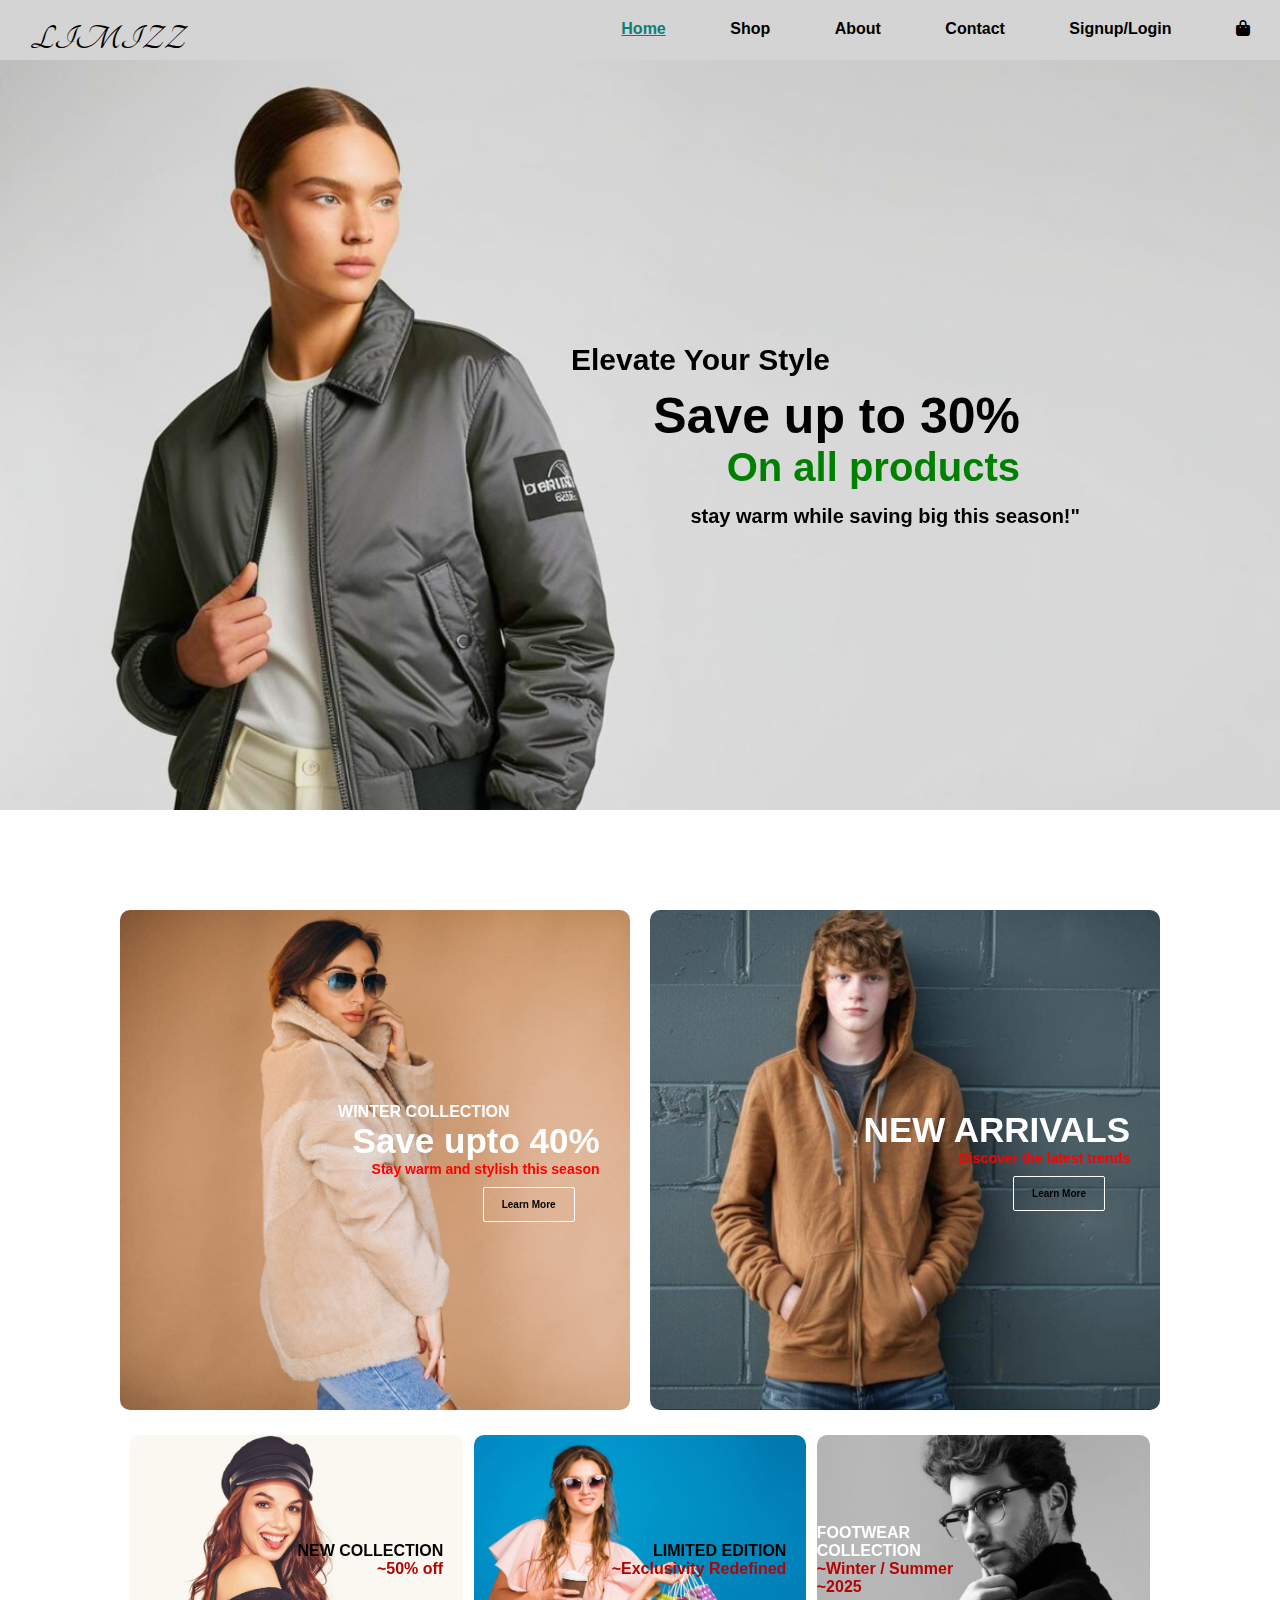
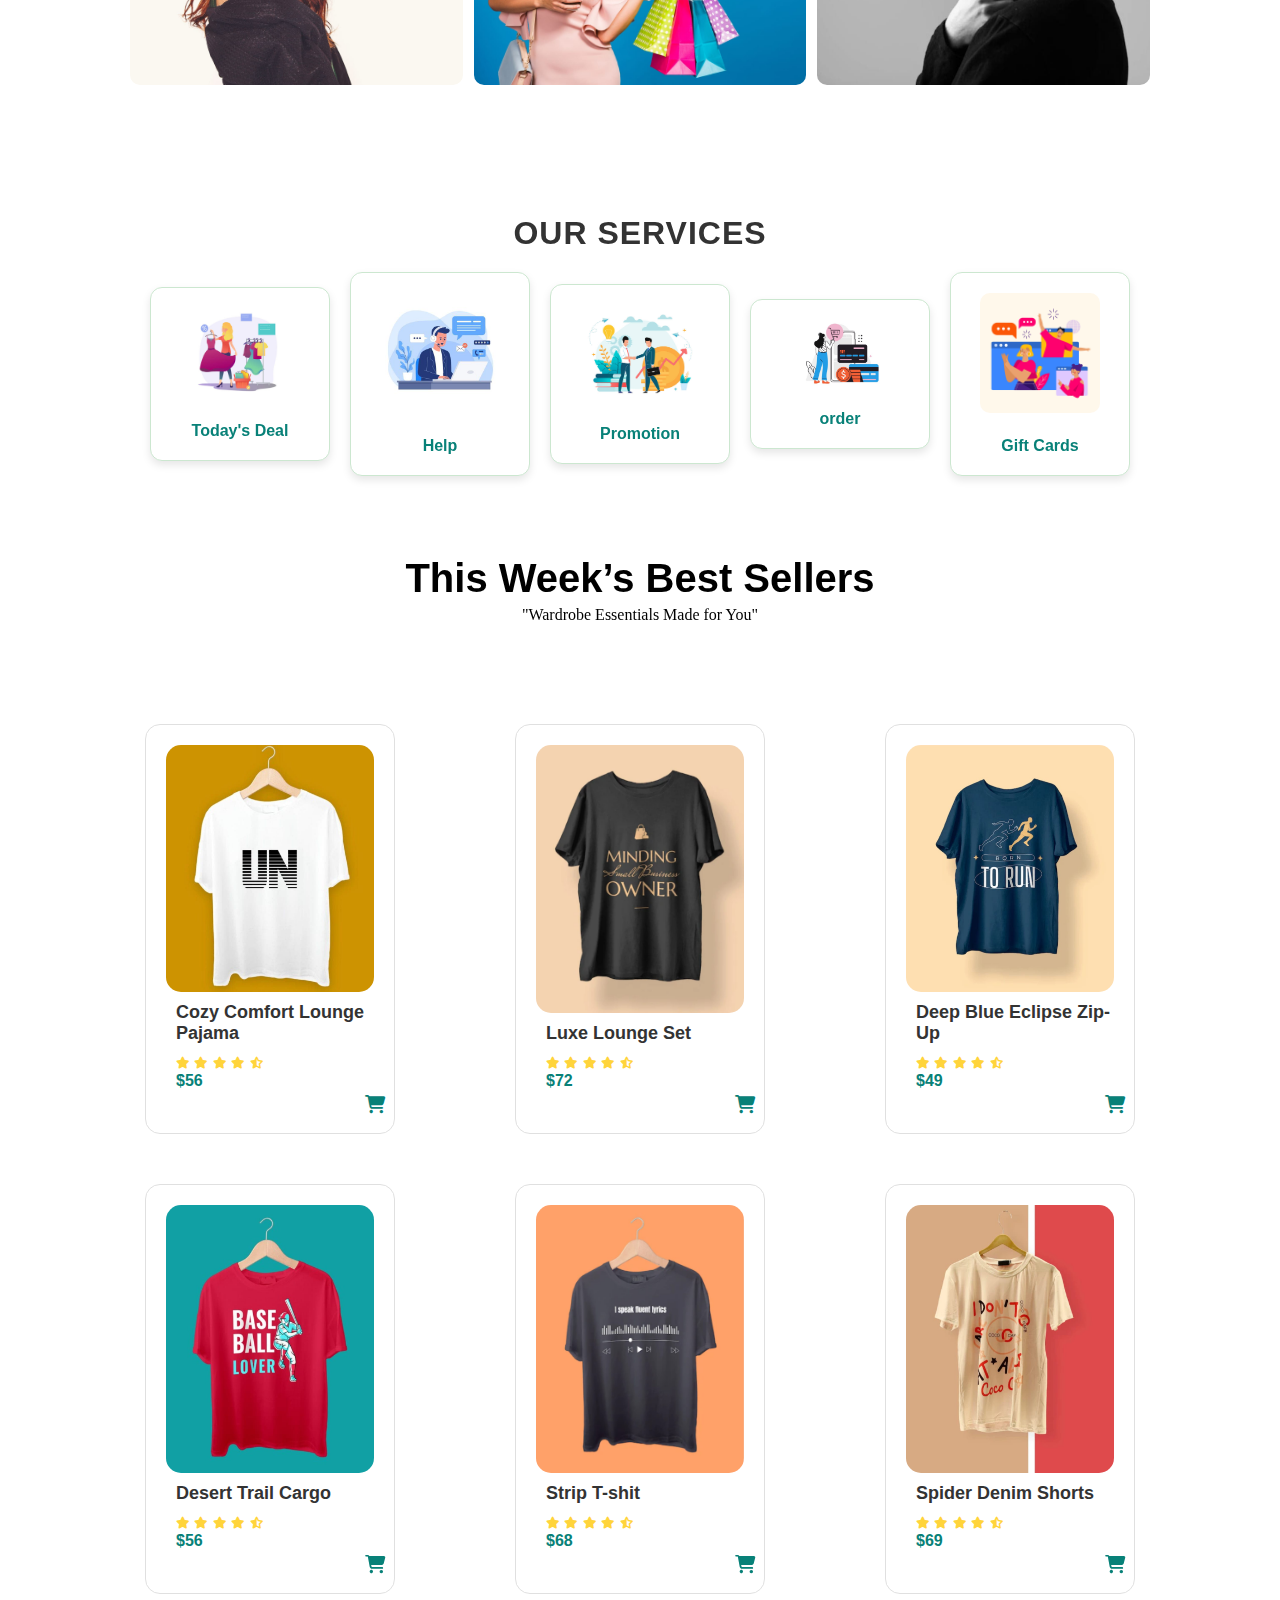
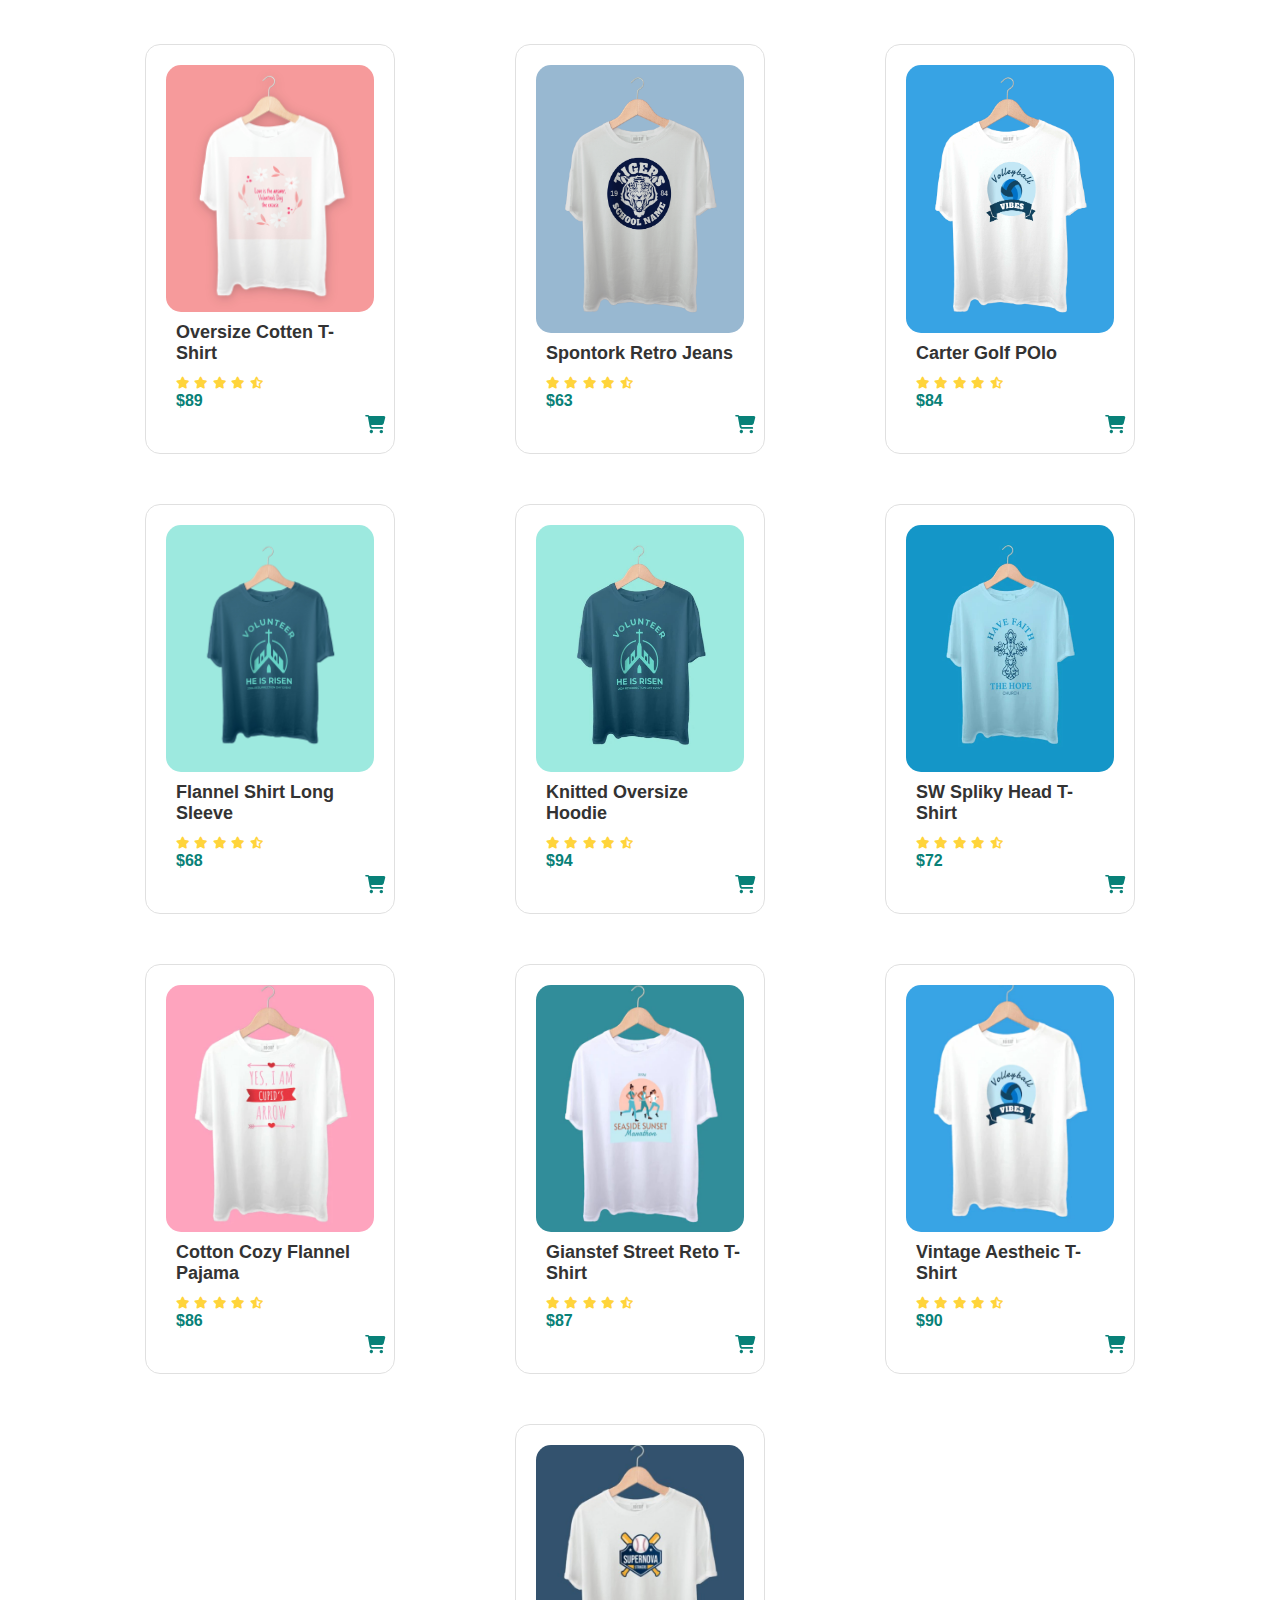
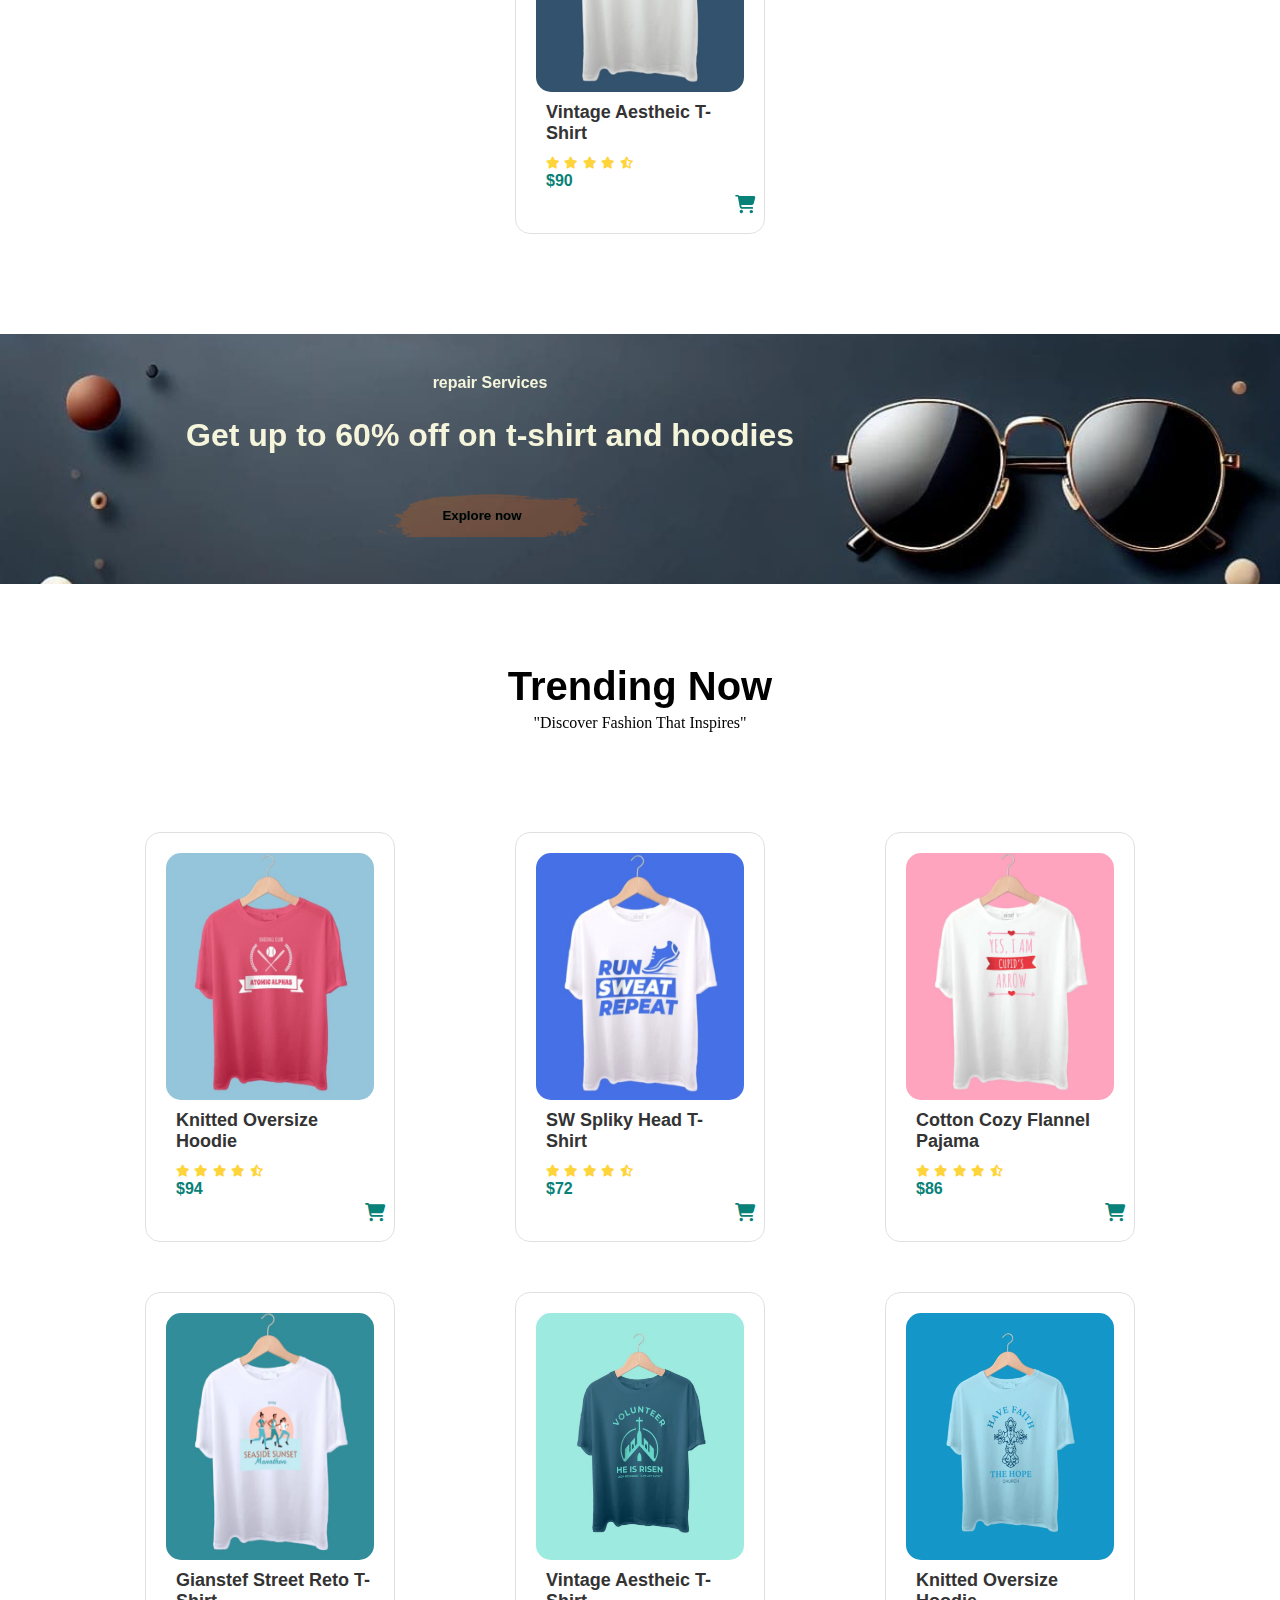
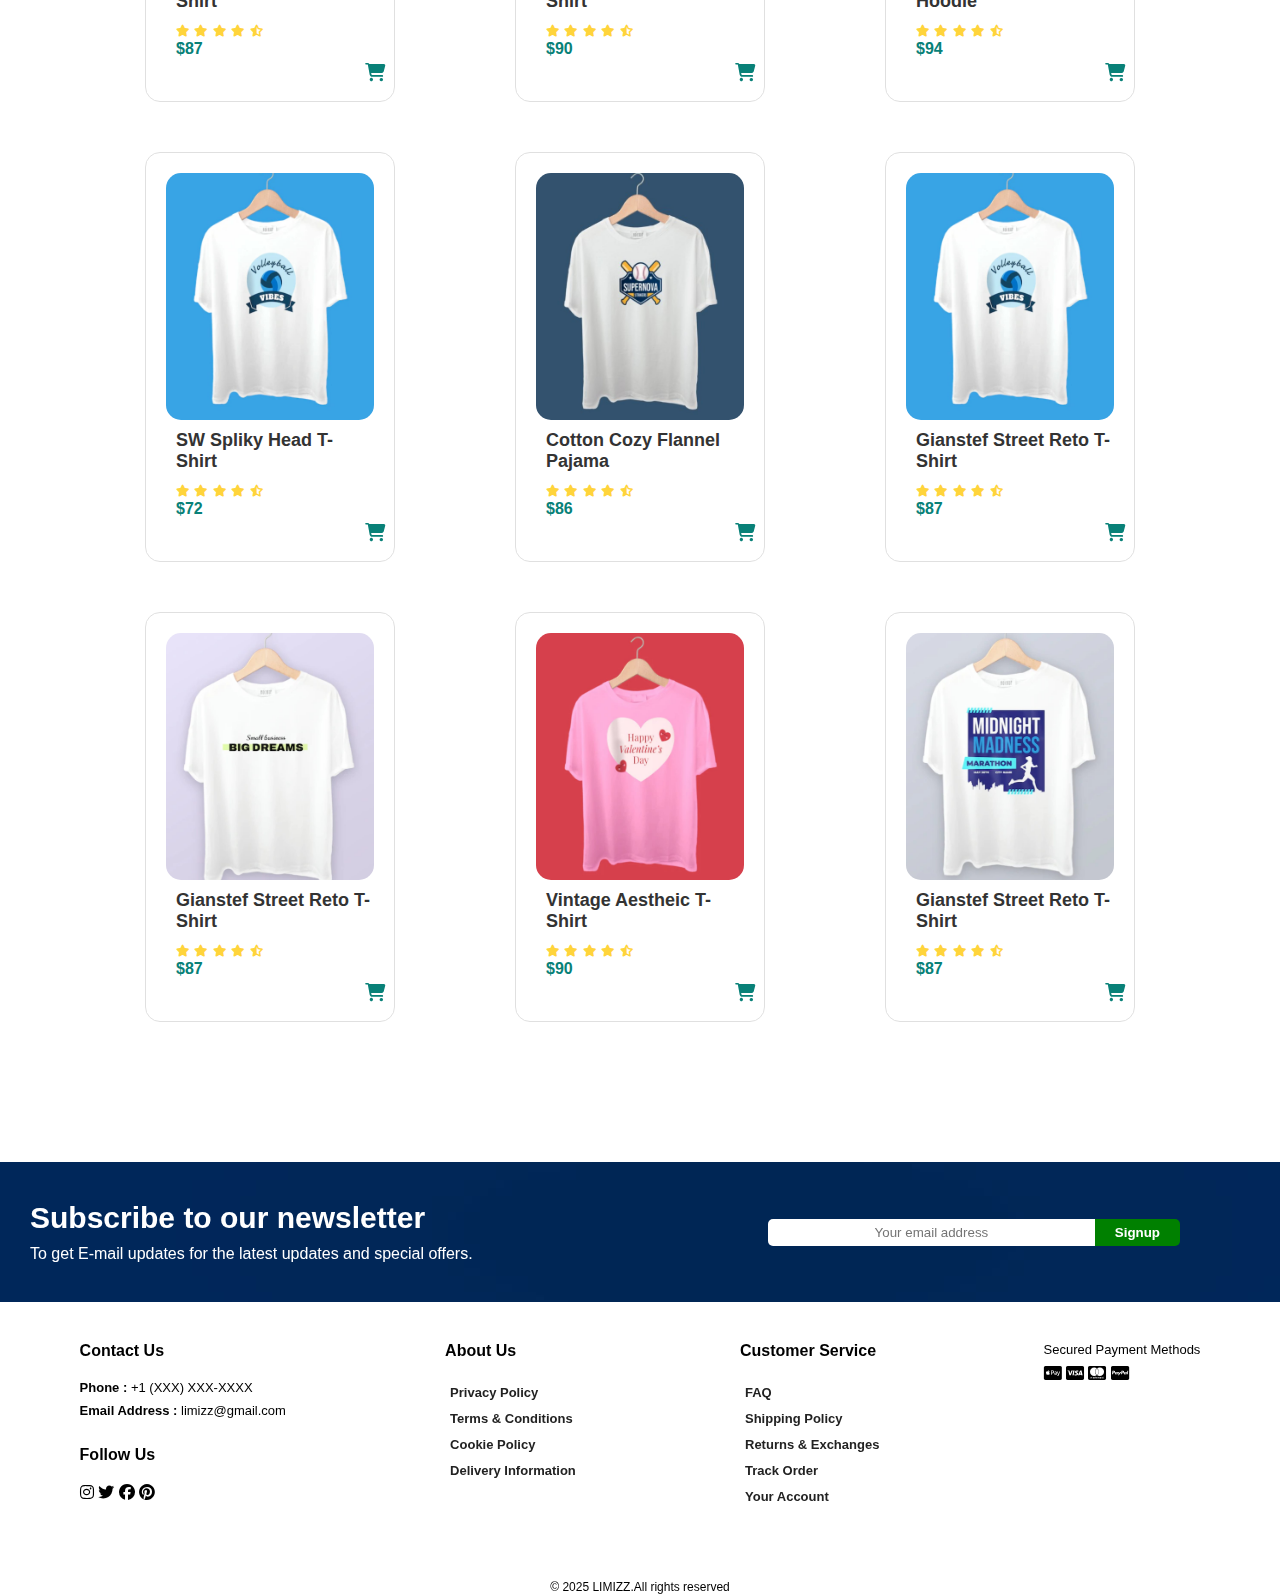
<file: index.html>
<!DOCTYPE html>
<html lang="en">
<head>
    <meta charset="UTF-8">
    <meta name="viewport" content="width=device-width, initial-scale=1.0">
    <link rel="stylesheet" href="style1.css">
    <link href="https://fonts.googleapis.com/css2?family=Tangerine:wght@400&display=swap" rel="stylesheet">
    <link rel="stylesheet" href="https://cdnjs.cloudflare.com/ajax/libs/font-awesome/6.7.2/css/all.min.css" integrity="sha512-Evv84Mr4kqVGRNSgIGL/F/aIDqQb7xQ2vcrdIwxfjThSH8CSR7PBEakCr51Ck+w+/U6swU2Im1vVX0SVk9ABhg==" crossorigin="anonymous" referrerpolicy="no-referrer" />
    <title>LIMIZZ</title>
</head>

<body>

    <section id="section1">
        <h1 class="header1">LIMIZZ</h1>
        <div class="nav">
            <ul id="navbar">
                <li><a class="active"href="index1.html">Home</a></li>
                <li><a href="shop.html">Shop</a></li>
                <li><a href="about.html">About</a></li>
                <li><a href="contact.html">Contact</a></li>
                <li><a href="login.html">Signup/Login</a></li>
                <li><a href="cart.html"><i class="fa-solid fa-bag-shopping" style="color: #000000;"></i></a></li>
                <a href="#" id="unactive"><i class="fa-solid fa-x" style="color: #000000;"></i></a>
            </ul>       
        </div>
        <div id="mobile">
            <i id="bar" class="fa-solid fa-bars" style="color: #000000;"></i>
        </div>
    </section>

    <section id="photo">
       <h1 class="header2">Elevate Your Style</h1>

       <h2 id="head1"> Save up to 30%</h4>
       <h1 class="header4"> On all products</h1>
       <p class="p1"> stay warm while saving big this season!"</p>

    </section>

    <section id="banner">
        <div class="banner-box">
            <h4 class="h4-2">WINTER COLLECTION</h4>
            <h2 class="head4"> Save upto 40%</h2>
            <p class="banner-line">Stay warm and stylish this season </p>
            <div class="btn-parent">
                <a href="#"><button class="banner-btn"> Learn More</button></a>
            </div>
        </div>

        <div class="banner-box banner-box2">
            <h2 class="head4"> NEW ARRIVALS</h2>
            <p class="banner-line">Discover the latest trends</p>
            <div class="btn-parent">
                <a href="#"><button class="banner-btn"> Learn More</button></a>
            </div>
        </div>

    </section>
    
    <section id="banner2">

        <div class="banner-box3">
            <h2 class="head5"> NEW COLLECTION</h2>
            <p class="banner2-para"> ~50% off</p>
        </div>

        <div class="banner-box3 banner-box4">
            <h2 class="head5"> LIMITED EDITION</h2>
            <p class="banner2-para">~Exclusivity Redefined</p>
        </div>

        <div class="banner-box3 banner-box5">
            <h2 class="head5 head6"> FOOTWEAR COLLECTION</h2>
            <p class="banner2-para  banner3-para">~Winter / Summer ~2025</p>
        </div>

    </section>

    <h2 id="head2">Our Services</h2>

    <section id="feature" class="sec-p1">

        <div class="feature-box">
            <img src="feature1.jpg" alt="" width="160px" height="160px" >
            <h5 class="h5-1">Today's Deal</h5>
        </div>

        <div class="feature-box">
            <img src="feature2.jpg" alt="" width="150px" height="150px" >
            <h5 class="h5-1">Help</h5>
        </div>

        <div class="feature-box">
            <img src="feature3.jpg" alt="" width="150px" height="150px" >
            <h5 class="h5-1">Promotion</h5>
        </div>

        <div class="feature-box">
            <img src="feature4.jpg" alt="" width="150px" height="150px" >
            <h5 class="h5-1">order</h5>
        </div>

        <div class="feature-box">
            <img src="feature5.jpg" alt="" width="150px" height="150px" >
            <h5 class="h5-1">Gift Cards</h5>
        </div>

    </section>

    <h2 id="head3">This Week’s Best Sellers</h2>
    <p id="para-pro">"Wardrobe Essentials Made for You"</p>

    <section class="product">

        <div class="box">
            <div class="box-content">
                <div class="box-img"style="background-image: url('cloth1.jpg');"></div>
                <div class="des">
                    <p class="name">Cozy Comfort Lounge Pajama</p>
                    <i class="fa-solid fa-star fa-xs" style="color: #FFD43B;"></i>
                    <i class="fa-solid fa-star fa-xs" style="color: #FFD43B;"></i>
                    <i class="fa-solid fa-star fa-xs" style="color: #FFD43B;"></i>
                    <i class="fa-solid fa-star fa-xs" style="color: #FFD43B;"></i>
                    <i class="fa-solid fa-star-half-stroke fa-xs" style="color: #FFD43B;"></i>
                    <p class="price">$56</p>
                    <a href="cart.html"><i class="fa-solid fa-cart-shopping cart"></i></a>
                </div>
            </div>  
        </div>

        <div class="box">
            <div class="box-content">
                <div class="box-img"style="background-image: url('cloth2.jpg');"></div>
                <div class="des">
                    <p class="name">Luxe Lounge Set</p>
                    <i class="fa-solid fa-star fa-xs" style="color: #FFD43B;"></i>
                    <i class="fa-solid fa-star fa-xs" style="color: #FFD43B;"></i>
                    <i class="fa-solid fa-star fa-xs" style="color: #FFD43B;"></i>
                    <i class="fa-solid fa-star fa-xs" style="color: #FFD43B;"></i>
                    <i class="fa-solid fa-star-half-stroke fa-xs" style="color: #FFD43B;"></i>
                    <p class="price">$72</p>
                    <a href="cart.html"><i class="fa-solid fa-cart-shopping cart"></i></a>
                </div>
            </div>  
        </div>

        <div class="box">
            <div class="box-content">
                <div class="box-img"style="background-image: url('cloth3.jpg');"></div>
                <div class="des">
                    <p class="name">Deep Blue Eclipse Zip-Up</p>
                    <i class="fa-solid fa-star fa-xs" style="color: #FFD43B;"></i>
                    <i class="fa-solid fa-star fa-xs" style="color: #FFD43B;"></i>
                    <i class="fa-solid fa-star fa-xs" style="color: #FFD43B;"></i>
                    <i class="fa-solid fa-star fa-xs" style="color: #FFD43B;"></i>
                    <i class="fa-solid fa-star-half-stroke fa-xs" style="color: #FFD43B;"></i>
                    <p class="price">$49</p>
                    <a href="cart.html"><i class="fa-solid fa-cart-shopping cart"></i></a>
                </div>
            </div>  
        </div>

        <div class="box">
            <div class="box-content">
                <div class="box-img"style="background-image: url('cloth4.jpg');"></div>
                <div class="des">
                    <p class="name">Desert Trail Cargo</p>
                    <i class="fa-solid fa-star fa-xs" style="color: #FFD43B;"></i>
                    <i class="fa-solid fa-star fa-xs" style="color: #FFD43B;"></i>
                    <i class="fa-solid fa-star fa-xs" style="color: #FFD43B;"></i>
                    <i class="fa-solid fa-star fa-xs" style="color: #FFD43B;"></i>
                    <i class="fa-solid fa-star-half-stroke fa-xs" style="color: #FFD43B;"></i>
                    <p class="price">$56</p>
                    <a href="cart.html"><i class="fa-solid fa-cart-shopping cart"></i></a>
                    
                </div>
            </div>  
        </div>

        <div class="box">
            <div class="box-content">
                <div class="box-img"style="background-image: url('cloth5.jpg');"></div>
                <div class="des">
                    <p class="name">Strip T-shit</p>
                    <i class="fa-solid fa-star fa-xs" style="color: #FFD43B;"></i>
                    <i class="fa-solid fa-star fa-xs" style="color: #FFD43B;"></i>
                    <i class="fa-solid fa-star fa-xs" style="color: #FFD43B;"></i>
                    <i class="fa-solid fa-star fa-xs" style="color: #FFD43B;"></i>
                    <i class="fa-solid fa-star-half-stroke fa-xs" style="color: #FFD43B;"></i>
                    <p class="price">$68</p>
                    <a  href="cart.html"><i class="fa-solid fa-cart-shopping cart"></i></a>
                </div> 
            </div>  
        </div>

        <div class="box">
            <div class="box-content">
                <div class="box-img"style="background-image: url('cloth6.jpg');"></div>
                <div class="des">
                    <p class="name">Spider Denim Shorts</p>
                    <i class="fa-solid fa-star fa-xs" style="color: #FFD43B;"></i>
                    <i class="fa-solid fa-star fa-xs" style="color: #FFD43B;"></i>
                    <i class="fa-solid fa-star fa-xs" style="color: #FFD43B;"></i>
                    <i class="fa-solid fa-star fa-xs" style="color: #FFD43B;"></i>
                    <i class="fa-solid fa-star-half-stroke fa-xs" style="color: #FFD43B;"></i>
                    <p class="price">$69</p>
                    <a href="cart.html"><i class="fa-solid fa-cart-shopping cart"></i></a>
                </div>
            </div>  
        </div>

        <div class="box">
            <div class="box-content">
                <div class="box-img"style="background-image: url('cloth7.jpg');"></div>
                <div class="des">
                    <p class="name">Oversize Cotten T-Shirt</p>
                    <i class="fa-solid fa-star fa-xs" style="color: #FFD43B;"></i>
                    <i class="fa-solid fa-star fa-xs" style="color: #FFD43B;"></i>
                    <i class="fa-solid fa-star fa-xs" style="color: #FFD43B;"></i>
                    <i class="fa-solid fa-star fa-xs" style="color: #FFD43B;"></i>
                    <i class="fa-solid fa-star-half-stroke fa-xs" style="color: #FFD43B;"></i>
                    <p class="price">$89</p>
                    <a href="cart.html"><i class="fa-solid fa-cart-shopping cart"></i></a>
                </div>
            </div>  
        </div>

        <div class="box">
            <div class="box-content">
                <div class="box-img"style="background-image: url('cloth8.jpg');"></div>
                <div class="des">
                    <p class="name">Spontork Retro Jeans</p>
                    <i class="fa-solid fa-star fa-xs" style="color: #FFD43B;"></i>
                    <i class="fa-solid fa-star fa-xs" style="color: #FFD43B;"></i>
                    <i class="fa-solid fa-star fa-xs" style="color: #FFD43B;"></i>
                    <i class="fa-solid fa-star fa-xs" style="color: #FFD43B;"></i>
                    <i class="fa-solid fa-star-half-stroke fa-xs" style="color: #FFD43B;"></i>
                    <p class="price">$63</p>
                    <a href="cart.html"><i class="fa-solid fa-cart-shopping cart"></i></a>
                </div>
            </div>  
        </div>

        <div class="box">
            <div class="box-content">
                <div class="box-img"style="background-image: url('cloth9.jpg');"></div>
                <div class="des">
                    <p class="name">Carter Golf POlo</p>
                    <i class="fa-solid fa-star fa-xs" style="color: #FFD43B;"></i>
                    <i class="fa-solid fa-star fa-xs" style="color: #FFD43B;"></i>
                    <i class="fa-solid fa-star fa-xs" style="color: #FFD43B;"></i>
                    <i class="fa-solid fa-star fa-xs" style="color: #FFD43B;"></i>
                    <i class="fa-solid fa-star-half-stroke fa-xs" style="color: #FFD43B;"></i>
                    <p class="price">$84</p>
                    <a href="cart.html"><i class="fa-solid fa-cart-shopping cart"></i></a>
                    
                </div>
            </div>  
        </div>

        <div class="box">
            <div class="box-content">
                <div class="box-img"style="background-image: url('cloth10.jpg');"></div>
                <div class="des">
                    <p class="name">Flannel Shirt Long Sleeve</p>
                    <i class="fa-solid fa-star fa-xs" style="color: #FFD43B;"></i>
                    <i class="fa-solid fa-star fa-xs" style="color: #FFD43B;"></i>
                    <i class="fa-solid fa-star fa-xs" style="color: #FFD43B;"></i>
                    <i class="fa-solid fa-star fa-xs" style="color: #FFD43B;"></i>
                    <i class="fa-solid fa-star-half-stroke fa-xs" style="color: #FFD43B;"></i>
                    <p class="price">$68</p>
                    <a  href="cart.html"><i class="fa-solid fa-cart-shopping cart"></i></a>
                </div> 
            </div>  
        </div>

        <div class="box">
            <div class="box-content">
                <div class="box-img"style="background-image: url('cloth11.jpg');"></div>
                <div class="des">
                    <p class="name">Knitted Oversize Hoodie</p>
                    <i class="fa-solid fa-star fa-xs" style="color: #FFD43B;"></i>
                    <i class="fa-solid fa-star fa-xs" style="color: #FFD43B;"></i>
                    <i class="fa-solid fa-star fa-xs" style="color: #FFD43B;"></i>
                    <i class="fa-solid fa-star fa-xs" style="color: #FFD43B;"></i>
                    <i class="fa-solid fa-star-half-stroke fa-xs" style="color: #FFD43B;"></i>
                    <p class="price">$94</p>
                    <a href="cart.html"><i class="fa-solid fa-cart-shopping cart"></i></a>
                </div>
            </div>  
        </div>

        <div class="box">
            <div class="box-content">
                <div class="box-img"style="background-image: url('cloth12.jpg');"></div>
                <div class="des">
                    <p class="name">SW Spliky Head T-Shirt</p>
                    <i class="fa-solid fa-star fa-xs" style="color: #FFD43B;"></i>
                    <i class="fa-solid fa-star fa-xs" style="color: #FFD43B;"></i>
                    <i class="fa-solid fa-star fa-xs" style="color: #FFD43B;"></i>
                    <i class="fa-solid fa-star fa-xs" style="color: #FFD43B;"></i>
                    <i class="fa-solid fa-star-half-stroke fa-xs" style="color: #FFD43B;"></i>
                    <p class="price">$72</p>
                    <a href="cart.html"><i class="fa-solid fa-cart-shopping cart"></i></a>
                </div>
            </div>  
        </div>

        <div class="box">
            <div class="box-content">
                <div class="box-img"style="background-image: url('cloth13.jpg');"></div>
                <div class="des">
                    <p class="name">Cotton Cozy Flannel Pajama</p>
                    <i class="fa-solid fa-star fa-xs" style="color: #FFD43B;"></i>
                    <i class="fa-solid fa-star fa-xs" style="color: #FFD43B;"></i>
                    <i class="fa-solid fa-star fa-xs" style="color: #FFD43B;"></i>
                    <i class="fa-solid fa-star fa-xs" style="color: #FFD43B;"></i>
                    <i class="fa-solid fa-star-half-stroke fa-xs" style="color: #FFD43B;"></i>
                    <p class="price">$86</p>
                    <a href="cart.html"><i class="fa-solid fa-cart-shopping cart"></i></a>
                </div>
            </div>  
        </div>

        <div class="box">
            <div class="box-content">
                <div class="box-img"style="background-image: url('cloth14.jpg');"></div>
                <div class="des">
                    <p class="name">Gianstef Street Reto T-Shirt</p>
                    <i class="fa-solid fa-star fa-xs" style="color: #FFD43B;"></i>
                    <i class="fa-solid fa-star fa-xs" style="color: #FFD43B;"></i>
                    <i class="fa-solid fa-star fa-xs" style="color: #FFD43B;"></i>
                    <i class="fa-solid fa-star fa-xs" style="color: #FFD43B;"></i>
                    <i class="fa-solid fa-star-half-stroke fa-xs" style="color: #FFD43B;"></i>
                    <p class="price">$87</p>
                    <a href="cart.html"><i class="fa-solid fa-cart-shopping cart"></i></a>
                    
                </div>
            </div>  
        </div>

        <div class="box">
            <div class="box-content">
                <div class="box-img"style="background-image: url('cloth15.jpg');"></div>
                <div class="des">
                    <p class="name">Vintage Aestheic T-Shirt</p>
                    <i class="fa-solid fa-star fa-xs" style="color: #FFD43B;"></i>
                    <i class="fa-solid fa-star fa-xs" style="color: #FFD43B;"></i>
                    <i class="fa-solid fa-star fa-xs" style="color: #FFD43B;"></i>
                    <i class="fa-solid fa-star fa-xs" style="color: #FFD43B;"></i>
                    <i class="fa-solid fa-star-half-stroke fa-xs" style="color: #FFD43B;"></i>
                    <p class="price">$90</p>
                    <a  href="cart.html"><i class="fa-solid fa-cart-shopping cart"></i></a>
                </div> 
            </div>  
        </div>

        <div class="box">
            <div class="box-content">
                <div class="box-img"style="background-image: url('cloth16.jpg');"></div>
                <div class="des">
                    <p class="name">Vintage Aestheic T-Shirt</p>
                    <i class="fa-solid fa-star fa-xs" style="color: #FFD43B;"></i>
                    <i class="fa-solid fa-star fa-xs" style="color: #FFD43B;"></i>
                    <i class="fa-solid fa-star fa-xs" style="color: #FFD43B;"></i>
                    <i class="fa-solid fa-star fa-xs" style="color: #FFD43B;"></i>
                    <i class="fa-solid fa-star-half-stroke fa-xs" style="color: #FFD43B;"></i>
                    <p class="price">$90</p>
                    <a  href="cart.html"><i class="fa-solid fa-cart-shopping cart"></i></a>
                </div> 
            </div>  
        </div>

    </section>

    <div class="par-img">
        <div class="re-img">
            <h4 class="h4-1"> repair Services</h4>
            <h1 class="heading3"> Get up to 60% off on t-shirt and hoodies </h1>
            <div class="pre-button">
                <a href="shop.html"><button class="par-button">Explore now</button></a>
            </div>
        </div>    
    </div>
    

    <h2 id="head3">Trending Now</h2>
    <p id="para-pro">"Discover Fashion That Inspires"</p>

    <section class="product">

        <div class="box">
            <div class="box-content">
                <div class="box-img"style="background-image: url('cloth17.jpg');"></div>
                <div class="des">
                    <p class="name">Knitted Oversize Hoodie</p>
                    <i class="fa-solid fa-star fa-xs" style="color: #FFD43B;"></i>
                    <i class="fa-solid fa-star fa-xs" style="color: #FFD43B;"></i>
                    <i class="fa-solid fa-star fa-xs" style="color: #FFD43B;"></i>
                    <i class="fa-solid fa-star fa-xs" style="color: #FFD43B;"></i>
                    <i class="fa-solid fa-star-half-stroke fa-xs" style="color: #FFD43B;"></i>
                    <p class="price">$94</p>
                    <a href="cart.html"><i class="fa-solid fa-cart-shopping cart"></i></a>
                </div>
            </div>  
        </div>

        <div class="box">
            <div class="box-content">
                <div class="box-img"style="background-image: url('cloth18.jpg');"></div>
                <div class="des">
                    <p class="name">SW Spliky Head T-Shirt</p>
                    <i class="fa-solid fa-star fa-xs" style="color: #FFD43B;"></i>
                    <i class="fa-solid fa-star fa-xs" style="color: #FFD43B;"></i>
                    <i class="fa-solid fa-star fa-xs" style="color: #FFD43B;"></i>
                    <i class="fa-solid fa-star fa-xs" style="color: #FFD43B;"></i>
                    <i class="fa-solid fa-star-half-stroke fa-xs" style="color: #FFD43B;"></i>
                    <p class="price">$72</p>
                    <a href="cart.html"><i class="fa-solid fa-cart-shopping cart"></i></a>
                </div>
            </div>  
        </div>

        <div class="box">
            <div class="box-content">
                <div class="box-img"style="background-image: url('cloth13.jpg');"></div>
                <div class="des">
                    <p class="name">Cotton Cozy Flannel Pajama</p>
                    <i class="fa-solid fa-star fa-xs" style="color: #FFD43B;"></i>
                    <i class="fa-solid fa-star fa-xs" style="color: #FFD43B;"></i>
                    <i class="fa-solid fa-star fa-xs" style="color: #FFD43B;"></i>
                    <i class="fa-solid fa-star fa-xs" style="color: #FFD43B;"></i>
                    <i class="fa-solid fa-star-half-stroke fa-xs" style="color: #FFD43B;"></i>
                    <p class="price">$86</p>
                    <a href="cart.html"><i class="fa-solid fa-cart-shopping cart"></i></a>
                </div>
            </div>  
        </div>

        <div class="box">
            <div class="box-content">
                <div class="box-img"style="background-image: url('cloth14.jpg');"></div>
                <div class="des">
                    <p class="name">Gianstef Street Reto T-Shirt</p>
                    <i class="fa-solid fa-star fa-xs" style="color: #FFD43B;"></i>
                    <i class="fa-solid fa-star fa-xs" style="color: #FFD43B;"></i>
                    <i class="fa-solid fa-star fa-xs" style="color: #FFD43B;"></i>
                    <i class="fa-solid fa-star fa-xs" style="color: #FFD43B;"></i>
                    <i class="fa-solid fa-star-half-stroke fa-xs" style="color: #FFD43B;"></i>
                    <p class="price">$87</p>
                    <a href="cart.html"><i class="fa-solid fa-cart-shopping cart"></i></a>
                    
                </div>
            </div>  
        </div>

        <div class="box">
            <div class="box-content">
                <div class="box-img"style="background-image: url('cloth11.jpg');"></div>
                <div class="des">
                    <p class="name">Vintage Aestheic T-Shirt</p>
                    <i class="fa-solid fa-star fa-xs" style="color: #FFD43B;"></i>
                    <i class="fa-solid fa-star fa-xs" style="color: #FFD43B;"></i>
                    <i class="fa-solid fa-star fa-xs" style="color: #FFD43B;"></i>
                    <i class="fa-solid fa-star fa-xs" style="color: #FFD43B;"></i>
                    <i class="fa-solid fa-star-half-stroke fa-xs" style="color: #FFD43B;"></i>
                    <p class="price">$90</p>
                    <a  href="cart.html"><i class="fa-solid fa-cart-shopping cart"></i></a>
                </div> 
            </div>  
        </div>

        <div class="box">
            <div class="box-content">
                <div class="box-img"style="background-image: url('cloth12.jpg');"></div>
                <div class="des">
                    <p class="name">Knitted Oversize Hoodie</p>
                    <i class="fa-solid fa-star fa-xs" style="color: #FFD43B;"></i>
                    <i class="fa-solid fa-star fa-xs" style="color: #FFD43B;"></i>
                    <i class="fa-solid fa-star fa-xs" style="color: #FFD43B;"></i>
                    <i class="fa-solid fa-star fa-xs" style="color: #FFD43B;"></i>
                    <i class="fa-solid fa-star-half-stroke fa-xs" style="color: #FFD43B;"></i>
                    <p class="price">$94</p>
                    <a href="cart.html"><i class="fa-solid fa-cart-shopping cart"></i></a>
                </div>
            </div>  
        </div>

        <div class="box">
            <div class="box-content">
                <div class="box-img"style="background-image: url('cloth15.jpg');"></div>
                <div class="des">
                    <p class="name">SW Spliky Head T-Shirt</p>
                    <i class="fa-solid fa-star fa-xs" style="color: #FFD43B;"></i>
                    <i class="fa-solid fa-star fa-xs" style="color: #FFD43B;"></i>
                    <i class="fa-solid fa-star fa-xs" style="color: #FFD43B;"></i>
                    <i class="fa-solid fa-star fa-xs" style="color: #FFD43B;"></i>
                    <i class="fa-solid fa-star-half-stroke fa-xs" style="color: #FFD43B;"></i>
                    <p class="price">$72</p>
                    <a href="cart.html"><i class="fa-solid fa-cart-shopping cart"></i></a>
                </div>
            </div>  
        </div>

        <div class="box">
            <div class="box-content">
                <div class="box-img"style="background-image: url('cloth16.jpg');"></div>
                <div class="des">
                    <p class="name">Cotton Cozy Flannel Pajama</p>
                    <i class="fa-solid fa-star fa-xs" style="color: #FFD43B;"></i>
                    <i class="fa-solid fa-star fa-xs" style="color: #FFD43B;"></i>
                    <i class="fa-solid fa-star fa-xs" style="color: #FFD43B;"></i>
                    <i class="fa-solid fa-star fa-xs" style="color: #FFD43B;"></i>
                    <i class="fa-solid fa-star-half-stroke fa-xs" style="color: #FFD43B;"></i>
                    <p class="price">$86</p>
                    <a href="cart.html"><i class="fa-solid fa-cart-shopping cart"></i></a>
                </div>
            </div>  
        </div>

        <div class="box">
            <div class="box-content">
                <div class="box-img"style="background-image: url('cloth15.jpg');"></div>
                <div class="des">
                    <p class="name">Gianstef Street Reto T-Shirt</p>
                    <i class="fa-solid fa-star fa-xs" style="color: #FFD43B;"></i>
                    <i class="fa-solid fa-star fa-xs" style="color: #FFD43B;"></i>
                    <i class="fa-solid fa-star fa-xs" style="color: #FFD43B;"></i>
                    <i class="fa-solid fa-star fa-xs" style="color: #FFD43B;"></i>
                    <i class="fa-solid fa-star-half-stroke fa-xs" style="color: #FFD43B;"></i>
                    <p class="price">$87</p>
                    <a href="cart.html"><i class="fa-solid fa-cart-shopping cart"></i></a>
                    
                </div>
            </div>  
        </div>

        <div class="box">
            <div class="box-content">
                <div class="box-img"style="background-image: url('cloth24.jpg');"></div>
                <div class="des">
                    <p class="name">Gianstef Street Reto T-Shirt</p>
                    <i class="fa-solid fa-star fa-xs" style="color: #FFD43B;"></i>
                    <i class="fa-solid fa-star fa-xs" style="color: #FFD43B;"></i>
                    <i class="fa-solid fa-star fa-xs" style="color: #FFD43B;"></i>
                    <i class="fa-solid fa-star fa-xs" style="color: #FFD43B;"></i>
                    <i class="fa-solid fa-star-half-stroke fa-xs" style="color: #FFD43B;"></i>
                    <p class="price">$87</p>
                    <a href="cart.html"><i class="fa-solid fa-cart-shopping cart"></i></a>
                    
                </div>
            </div>  
        </div>

        <div class="box">
            <div class="box-content">
                <div class="box-img"style="background-image: url('cloth25.jpg');"></div>
                <div class="des">
                    <p class="name">Vintage Aestheic T-Shirt</p>
                    <i class="fa-solid fa-star fa-xs" style="color: #FFD43B;"></i>
                    <i class="fa-solid fa-star fa-xs" style="color: #FFD43B;"></i>
                    <i class="fa-solid fa-star fa-xs" style="color: #FFD43B;"></i>
                    <i class="fa-solid fa-star fa-xs" style="color: #FFD43B;"></i>
                    <i class="fa-solid fa-star-half-stroke fa-xs" style="color: #FFD43B;"></i>
                    <p class="price">$90</p>
                    <a  href="cart.html"><i class="fa-solid fa-cart-shopping cart"></i></a>
                </div> 
            </div>  
        </div>

        <div class="box">
            <div class="box-content">
                <div class="box-img"style="background-image: url('cloth26.jpg');"></div>
                <div class="des">
                    <p class="name">Gianstef Street Reto T-Shirt</p>
                    <i class="fa-solid fa-star fa-xs" style="color: #FFD43B;"></i>
                    <i class="fa-solid fa-star fa-xs" style="color: #FFD43B;"></i>
                    <i class="fa-solid fa-star fa-xs" style="color: #FFD43B;"></i>
                    <i class="fa-solid fa-star fa-xs" style="color: #FFD43B;"></i>
                    <i class="fa-solid fa-star-half-stroke fa-xs" style="color: #FFD43B;"></i>
                    <p class="price">$87</p>
                    <a href="cart.html"><i class="fa-solid fa-cart-shopping cart"></i></a>
                    
                </div>
            </div>  
        </div>
    
    </section>

    <section class="pro-letter">
    <section id="new-letter">
        <div class="news-text">
            <h4 class="h4-3">Subscribe to our newsletter</h4>
            <p class="news">To get E-mail updates for the latest updates and special offers.</p>
        </div>

        <div class="form">
            <input type="text" placeholder="Your email address">
            <button class="form-btn">Signup</button>
        </div>
    </section>
    </section>

    <footer>
        <div class="col1">
            <h5 class="h5-2">Contact Us</h5>
            <p class="foot-p"><strong>Phone :</strong> +1 (XXX) XXX-XXXX</p>
            <p class="foot-p"><strong>Email Address :</strong> limizz@gmail.com</p>

            <div class="follow">
                <h5 class="h5-2">Follow Us</h5>
                <div class="icon">
                    <i class="fa-brands fa-instagram" style="color: #000000;"></i>
                    <i class="fa-brands fa-twitter" style="color: #000000;"></i>
                    <i class="fa-brands fa-facebook" style="color: #000000;"></i>
                    <i class="fa-brands fa-pinterest" style="color: #000000;"></i>
                </div>
            </div>
        </div>

        <div class="col1">
            <h5 class="h5-2">About Us</h5>
            <a href="#">Privacy Policy</a>
            <a href="#">Terms & Conditions</a>
            <a href="#">Cookie Policy</a>
            <a href="#">Delivery Information</a>
        </div>

        <div class="col1">
            <h5 class="h5-2">Customer Service</h5>
            <a href="#">FAQ</a>
            <a href="#">Shipping Policy</a>
            <a href="#">Returns & Exchanges</a>
            <a href="#">Track Order</a>
            <a href="#">Your Account</a>
        </div>

        <div class="col1">
            <p class="foot-p">Secured Payment Methods</p>
            <div class="icon">
                <i class="fa-brands fa-cc-apple-pay" style="color: #000000;"></i>
                <i class="fa-brands fa-cc-visa" style="color: #000000;"></i>
                <i class="fa-brands fa-cc-mastercard" style="color: #000000;"></i>
                <i class="fa-brands fa-cc-paypal" style="color: #000000;"></i>
            </div>
        </div>

    </footer>

    <div class="copyright">
        <p class="foot-p">&copy; 2025 LIMIZZ.All rights reserved</p>
    </div>

    <script src="script.js"></script>
</body>
</html>
</file>
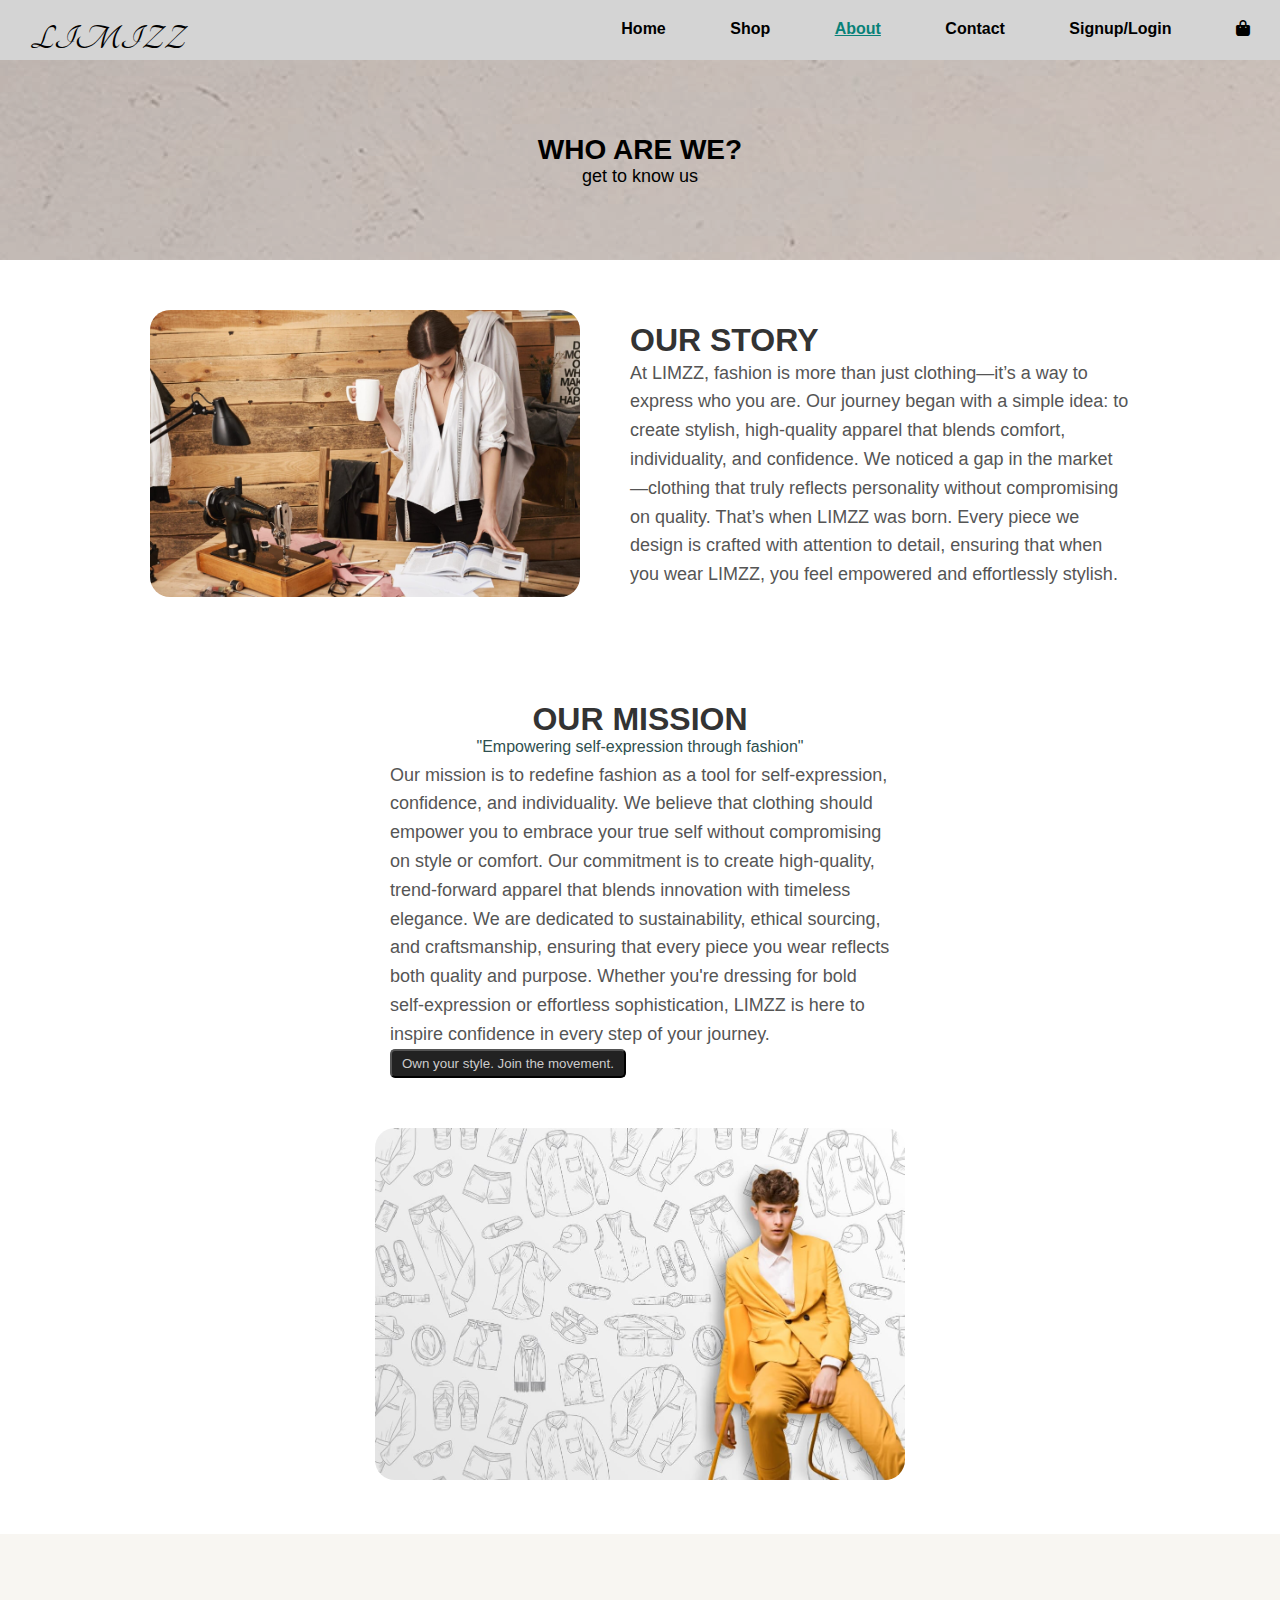
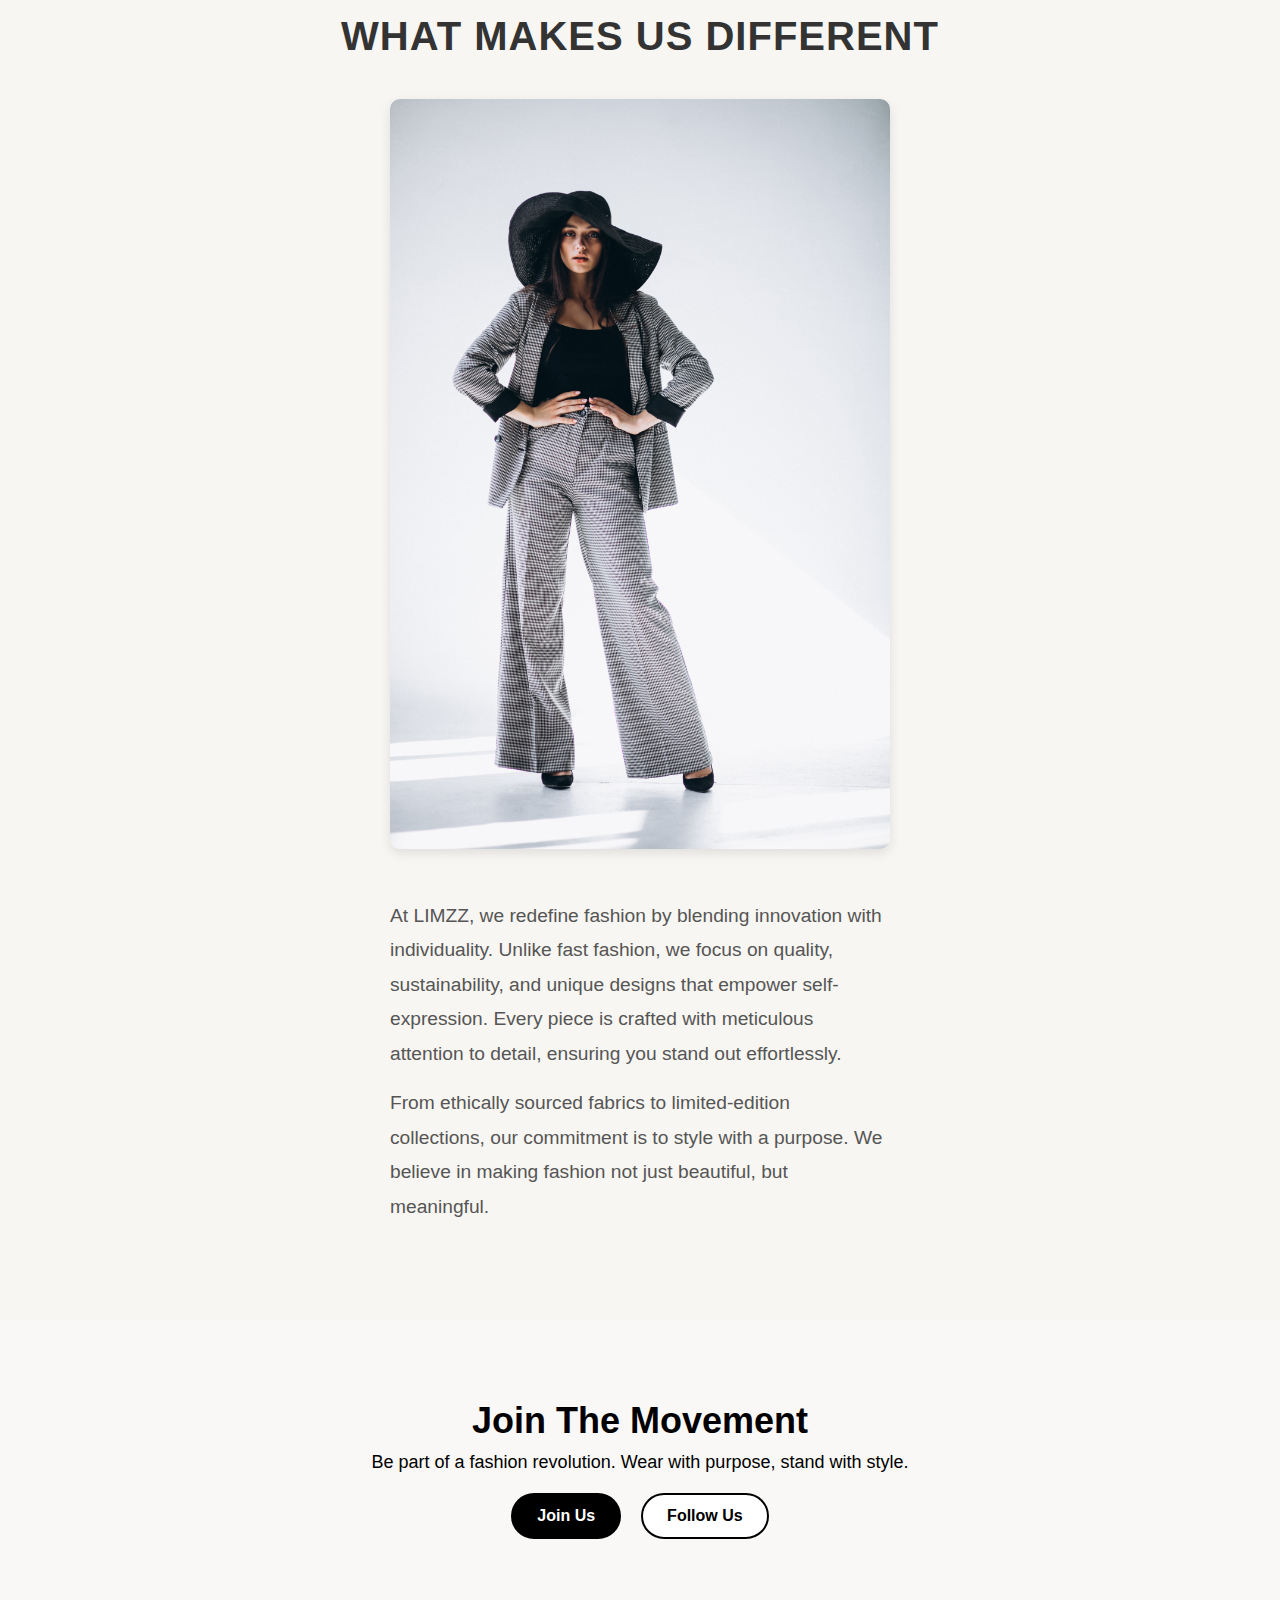
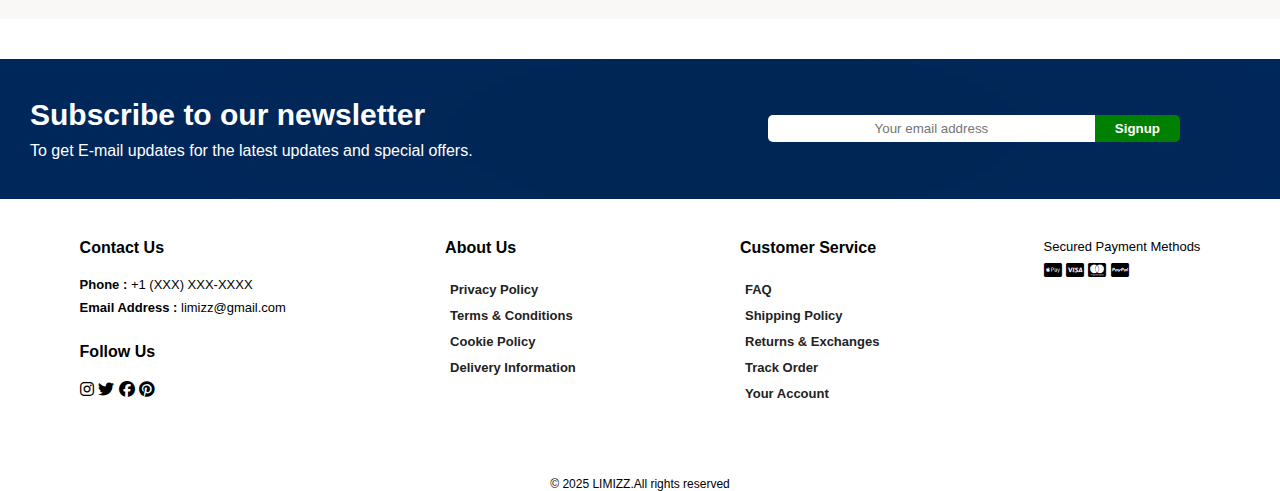
<file: about.html>
<!DOCTYPE html>
<html lang="en">
<head>
    <meta charset="UTF-8">
    <meta name="viewport" content="width=device-width, initial-scale=1.0">
    <link rel="stylesheet" href="style1.css">
    <link href="https://fonts.googleapis.com/css2?family=Tangerine:wght@400&display=swap" rel="stylesheet">
    <link rel="stylesheet" href="https://cdnjs.cloudflare.com/ajax/libs/font-awesome/6.7.2/css/all.min.css" integrity="sha512-Evv84Mr4kqVGRNSgIGL/F/aIDqQb7xQ2vcrdIwxfjThSH8CSR7PBEakCr51Ck+w+/U6swU2Im1vVX0SVk9ABhg==" crossorigin="anonymous" referrerpolicy="no-referrer" />
    <title>LIMIZZ</title>
</head>

<body>

    <section id="section1">
        <h1 class="header1">LIMIZZ</h1>
        <div class="nav">
            <ul id="navbar">
                <li><a href="index1.html">Home</a></li>
                <li><a href="shop.html">Shop</a></li>
                <li><a class="active"href="about.html">About</a></li>
                <li><a href="contact.html">Contact</a></li>
                <li><a href="login.html">Signup/Login</a></li>
                <li><a href="cart.html"><i class="fa-solid fa-bag-shopping" style="color: #000000;"></i></a></li>
                <a href="#" id="unactive"><i class="fa-solid fa-x" style="color: #000000;"></i></a>
            </ul>       
        </div>
        <div id="mobile">
            <i id="bar" class="fa-solid fa-bars" style="color: #000000;"></i>
        </div>
    </section>
    
    <section id="header-pg">
        <h1 id="h1-1">WHO ARE WE?</h1>
        <p id="abt-p">get to know us</p>
    </section>

    <section id="abt-us">

        <div class="abt-img">
            <img src="abt.1.jpg" alt="" height="350px" width="430px">
        </div>

        <div class="abt-detail">
            <h2 class="h22">OUR STORY</h2>
            <span>
                At LIMZZ, fashion is more than just clothing—it’s a way to express who you are. Our journey began with a simple idea: to create stylish,
                high-quality apparel that blends comfort, individuality, and confidence.
                We noticed a gap in the market—clothing that truly reflects personality without compromising on quality. 
                That’s when LIMZZ was born. Every piece we design is crafted with attention to detail, ensuring that 
                when you wear LIMZZ, you feel empowered and effortlessly stylish.
            </span>
        </div>

    </section>

    
    <section id="abt-us">
    
        <div class="abt-detail">
            <h2 class="h22" id="h33">OUR MISSION</h2>
            <p class="abt-p">"Empowering self-expression through fashion"</p>
            <span>
                Our mission is to redefine fashion as a tool for self-expression, confidence, and individuality. We believe that clothing should empower you to embrace your true self without compromising on style or comfort. Our commitment is to create high-quality, trend-forward apparel that blends innovation with timeless elegance.

                We are dedicated to sustainability, ethical sourcing, and craftsmanship, ensuring that every piece you wear reflects both quality and purpose. Whether you're dressing for bold self-expression or effortless sophistication, LIMZZ is here to inspire confidence in every step of your journey.

                 
            </span>
            <br>
            <button id="btn-p">
                Own your style. Join the movement.
            </button>
        </div>

        <div class="abt-img">
            <img src="abt-2.jpg" alt="" height="550px" width="530px">
        </div>
    
    </section>

    <section class="abt-us2">
        <div class="container">
            <h2 class="section-title">WHAT MAKES US DIFFERENT</h2>
            <div class="pre-content">
                <img src="diff-img.jpg" alt="" class="diff-img">
                <div class="content">
                    <p>At LIMZZ, we redefine fashion by blending innovation with individuality. Unlike fast fashion, we focus on quality, sustainability, and unique designs that empower self-expression. Every piece is crafted with meticulous attention to detail, ensuring you stand out effortlessly.</p>
                    <p>From ethically sourced fabrics to limited-edition collections, our commitment is to style with a purpose. We believe in making fashion not just beautiful, but meaningful.</p>
                </div>
            </div>
        </div>
    </section>

    <section class="abt-us3">
        <h2>Join The Movement</h2>
        <p>Be part of a fashion revolution. Wear with purpose, stand with style.</p>
        <div class="buttons">
            <a href="#" class="btn btn-join">Join Us</a>
            <a href="#" class="btn btn-follow">Follow Us</a>
        </div>
    </section>
    

    <section class="pro-letter">
    <section id="new-letter">
        <div class="news-text">
            <h4 class="h4-3">Subscribe to our newsletter</h4>
            <p class="news">To get E-mail updates for the latest updates and special offers.</p>
        </div>

        <div class="form">
            <input type="text" placeholder="Your email address">
            <button class="form-btn">Signup</button>
        </div>
    </section>
    </section>

    <footer>
        <div class="col1">
            <h5 class="h5-2">Contact Us</h5>
            <p class="foot-p"><strong>Phone :</strong> +1 (XXX) XXX-XXXX</p>
            <p class="foot-p"><strong>Email Address :</strong> limizz@gmail.com</p>

            <div class="follow">
                <h5 class="h5-2">Follow Us</h5>
                <div class="icon">
                    <i class="fa-brands fa-instagram" style="color: #000000;"></i>
                    <i class="fa-brands fa-twitter" style="color: #000000;"></i>
                    <i class="fa-brands fa-facebook" style="color: #000000;"></i>
                    <i class="fa-brands fa-pinterest" style="color: #000000;"></i>
                </div>
            </div>
        </div>

        <div class="col1">
            <h5 class="h5-2">About Us</h5>
            <a href="#">Privacy Policy</a>
            <a href="#">Terms & Conditions</a>
            <a href="#">Cookie Policy</a>
            <a href="#">Delivery Information</a>
        </div>

        <div class="col1">
            <h5 class="h5-2">Customer Service</h5>
            <a href="#">FAQ</a>
            <a href="#">Shipping Policy</a>
            <a href="#">Returns & Exchanges</a>
            <a href="#">Track Order</a>
            <a href="#">Your Account</a>
        </div>

        <div class="col1">
            <p class="foot-p">Secured Payment Methods</p>
            <div class="icon">
                <i class="fa-brands fa-cc-apple-pay" style="color: #000000;"></i>
                <i class="fa-brands fa-cc-visa" style="color: #000000;"></i>
                <i class="fa-brands fa-cc-mastercard" style="color: #000000;"></i>
                <i class="fa-brands fa-cc-paypal" style="color: #000000;"></i>
            </div>
        </div>

    </footer>

    <div class="copyright">
        <p class="foot-p">&copy; 2025 LIMIZZ.All rights reserved</p>
    </div>

    <script src="script.js"></script>
</body>
</html>
</file>
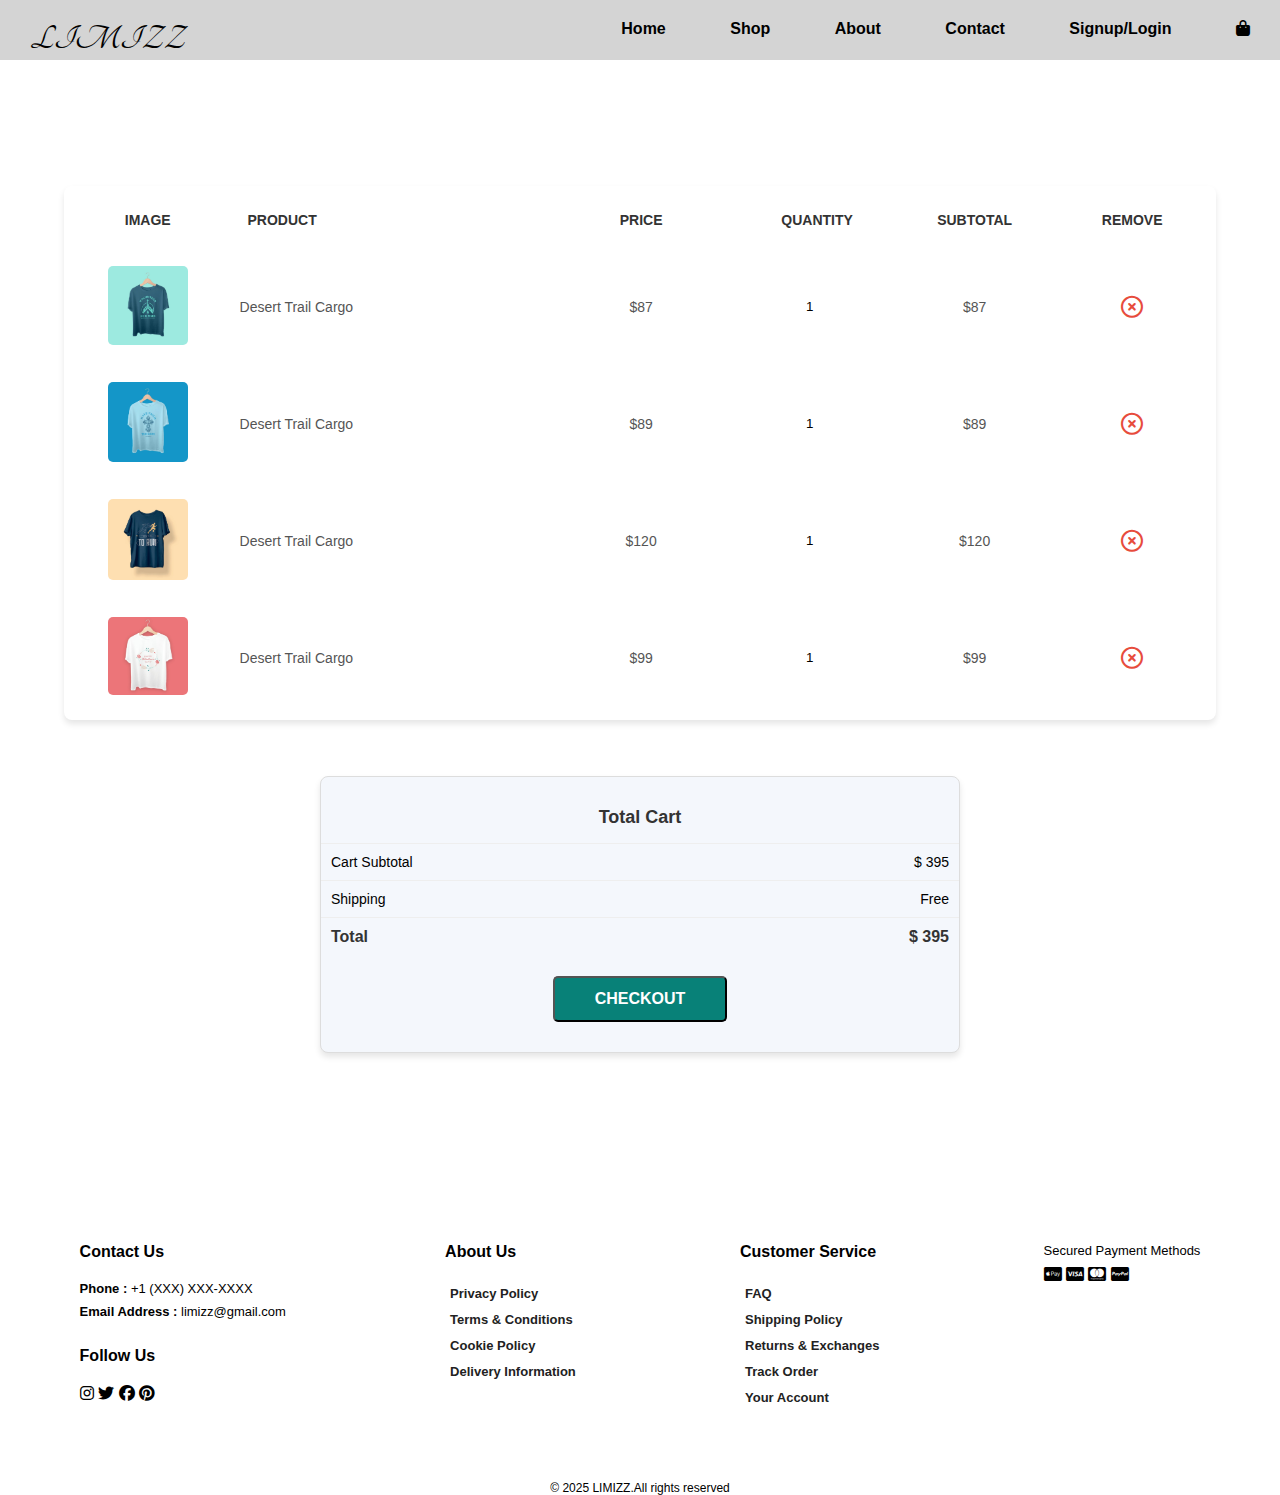
<file: cart.html>
<!DOCTYPE html>
<html lang="en">
<head>
    <meta charset="UTF-8">
    <meta name="viewport" content="width=device-width, initial-scale=1.0">
    <link rel="stylesheet" href="style1.css">
    <link href="https://fonts.googleapis.com/css2?family=Tangerine:wght@400&display=swap" rel="stylesheet">
    <link rel="stylesheet" href="https://cdnjs.cloudflare.com/ajax/libs/font-awesome/6.7.2/css/all.min.css" integrity="sha512-Evv84Mr4kqVGRNSgIGL/F/aIDqQb7xQ2vcrdIwxfjThSH8CSR7PBEakCr51Ck+w+/U6swU2Im1vVX0SVk9ABhg==" crossorigin="anonymous" referrerpolicy="no-referrer" />
    <title>LIMIZZ</title>
</head>

<body>

    <section id="section1">
        <h1 class="header1">LIMIZZ</h1>
        <div class="nav">
            <ul id="navbar">
                <li><a href="index1.html">Home</a></li>
                <li><a href="shop.html">Shop</a></li>
                <li><a href="about.html">About</a></li>
                <li><a href="contact.html">Contact</a></li>
                <li><a href="login.html">Signup/Login</a></li>
                <li><a class="active"href="cart.html"><i class="fa-solid fa-bag-shopping" style="color: #000000;"></i></a></li>
                <a href="#" id="unactive"><i class="fa-solid fa-x" style="color: #000000;"></i></a>
            </ul>       
        </div>
        <div id="mobile">
            <i id="bar" class="fa-solid fa-bars" style="color: #000000;"></i>
        </div>
    </section>
    

    <section class="cartpg">
        <table width="100%">
            <thead>
                <tr>
                    <td>Image</td>
                    <td>Product</td>
                    <td>Price</td>
                    <td>Quantity</td>
                    <td>Subtotal</td>
                    <td>remove</td>
                </tr>
            </thead>

            

            <tbody>
                <tr>
                    <td><img src="cloth11.jpg" alt=""></td>
                    <td>Desert Trail Cargo</td>
                    <td>$87</td>
                    <td><input type="number" value="1"></td>
                    <td>$87</td>
                    <td><a href="#"><i class="far fa-times-circle"></i></a></td>
                </tr>
            </tbody>

            <tbody>
                <tr>
                    <td><img src="cloth12.jpg" alt=""></td>
                    <td>Desert Trail Cargo</td>
                    <td>$89</td>
                    <td><input type="number" value="1"></td>
                    <td>$89</td>
                    <td><a href="#"><i class="far fa-times-circle"></i></a></td>
                </tr>
            </tbody>

            <tbody>
                <tr>
                    <td><img src="cloth3.jpg" alt=""></td>
                    <td>Desert Trail Cargo</td>
                    <td>$120</td>
                    <td><input type="number" value="1"></td>
                    <td>$120</td>
                    <td><a href="#"><i class="far fa-times-circle"></i></a></td>
                </tr>
            </tbody>

            <tbody>
                <tr>
                    <td><img src="cloth23.jpg" alt=""></td>
                    <td>Desert Trail Cargo</td>
                    <td>$99</td>
                    <td><input type="number" value="1"></td>
                    <td>$99</td>
                    <td><a href="#"><i class="far fa-times-circle"></i></a></td>
                </tr>
            </tbody>

        </table>
    </section>

    <section id="total">
        <div class="subtotal">
            <h3>Total Cart</h3>
            <table>
                <tr>
                    <td>Cart Subtotal</td>
                    <td> $ 395</td>
                </tr>
                <tr>
                    <td>Shipping</td>
                    <td>Free</td>
                </tr>
                <td><strong>Total</strong></td>
                <td><strong>$ 395</strong></td>
            </table>
            <button class="btn-check">Checkout</button>
        </div>
    </section>

    <footer>
        <div class="col1">
            <h5 class="h5-2">Contact Us</h5>
            <p class="foot-p"><strong>Phone :</strong> +1 (XXX) XXX-XXXX</p>
            <p class="foot-p"><strong>Email Address :</strong> limizz@gmail.com</p>

            <div class="follow">
                <h5 class="h5-2">Follow Us</h5>
                <div class="icon">
                    <i class="fa-brands fa-instagram" style="color: #000000;"></i>
                    <i class="fa-brands fa-twitter" style="color: #000000;"></i>
                    <i class="fa-brands fa-facebook" style="color: #000000;"></i>
                    <i class="fa-brands fa-pinterest" style="color: #000000;"></i>
                </div>
            </div>
        </div>

        <div class="col1">
            <h5 class="h5-2">About Us</h5>
            <a href="#">Privacy Policy</a>
            <a href="#">Terms & Conditions</a>
            <a href="#">Cookie Policy</a>
            <a href="#">Delivery Information</a>
        </div>

        <div class="col1">
            <h5 class="h5-2">Customer Service</h5>
            <a href="#">FAQ</a>
            <a href="#">Shipping Policy</a>
            <a href="#">Returns & Exchanges</a>
            <a href="#">Track Order</a>
            <a href="#">Your Account</a>
        </div>

        <div class="col1">
            <p class="foot-p">Secured Payment Methods</p>
            <div class="icon">
                <i class="fa-brands fa-cc-apple-pay" style="color: #000000;"></i>
                <i class="fa-brands fa-cc-visa" style="color: #000000;"></i>
                <i class="fa-brands fa-cc-mastercard" style="color: #000000;"></i>
                <i class="fa-brands fa-cc-paypal" style="color: #000000;"></i>
            </div>
        </div>

    </footer>

    <div class="copyright">
        <p class="foot-p">&copy; 2025 LIMIZZ.All rights reserved</p>
    </div>
    
    

    

   

    <script src="script.js"></script>
</body>
</html>
</file>
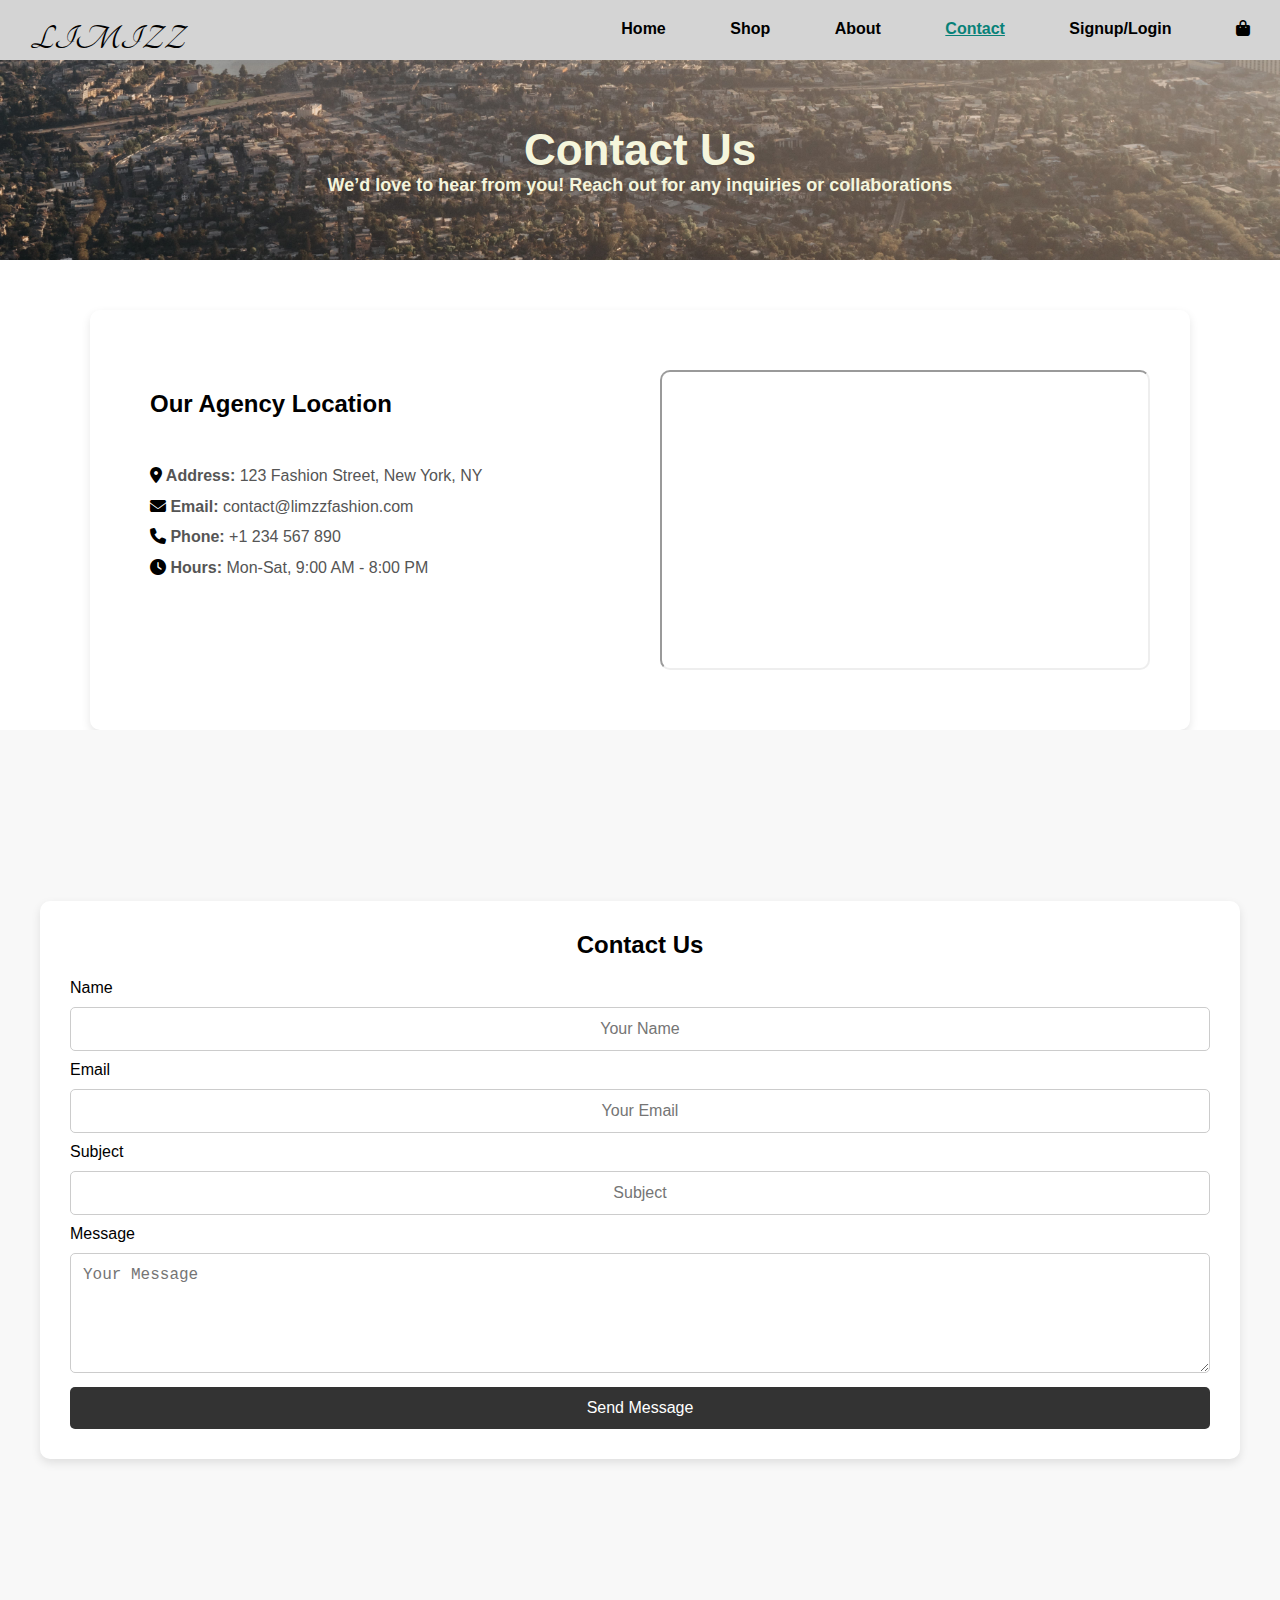
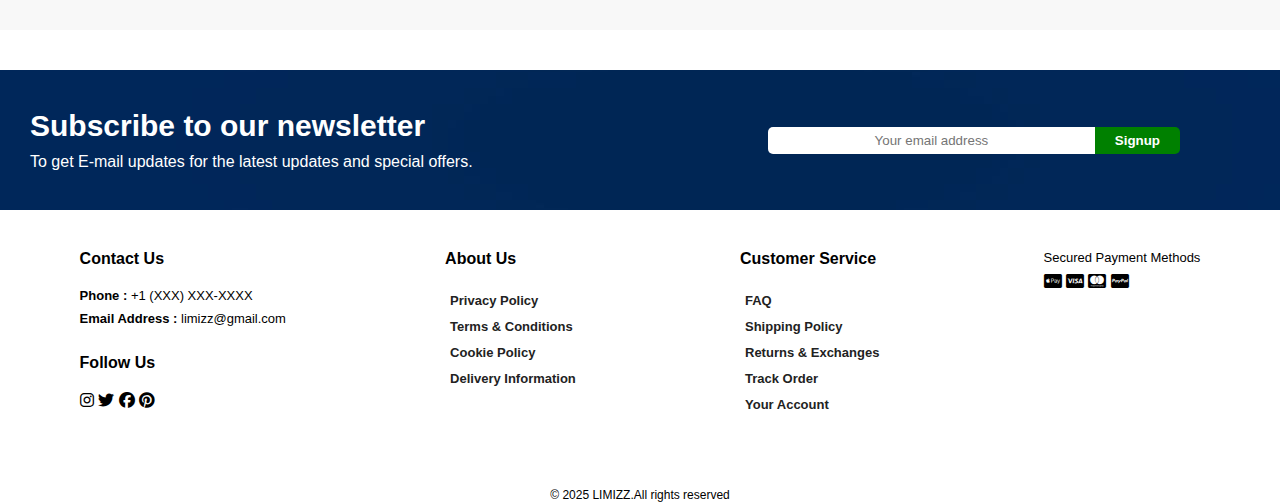
<file: contact.html>
<!DOCTYPE html>
<html lang="en">
<head>
    <meta charset="UTF-8">
    <meta name="viewport" content="width=device-width, initial-scale=1.0">
    <link rel="stylesheet" href="style1.css">
    <link href="https://fonts.googleapis.com/css2?family=Tangerine:wght@400&display=swap" rel="stylesheet">
    <link rel="stylesheet" href="https://cdnjs.cloudflare.com/ajax/libs/font-awesome/6.7.2/css/all.min.css" integrity="sha512-Evv84Mr4kqVGRNSgIGL/F/aIDqQb7xQ2vcrdIwxfjThSH8CSR7PBEakCr51Ck+w+/U6swU2Im1vVX0SVk9ABhg==" crossorigin="anonymous" referrerpolicy="no-referrer" />
    <title>LIMIZZ</title>
</head>

<body>

    <section id="section1">
        <h1 class="header1">LIMIZZ</h1>
        <div class="nav">
            <ul id="navbar">
                <li><a href="index1.html">Home</a></li>
                <li><a href="shop.html">Shop</a></li>
                <li><a href="about.html">About</a></li>
                <li><a class="active"href="contact.html">Contact</a></li>
                <li><a href="login.html">Signup/Login</a></li>
                <li><a href="cart.html"><i class="fa-solid fa-bag-shopping" style="color: #000000;"></i></a></li>
                <a href="#" id="unactive"><i class="fa-solid fa-x" style="color: #000000;"></i></a>
            </ul>       
        </div>
        <div id="mobile">
            <i id="bar" class="fa-solid fa-bars" style="color: #000000;"></i>
        </div>
    </section>


    <section id="con-img">
        
        <h2>Contact Us</h2>
        <p>We’d love to hear from you! Reach out for any inquiries or collaborations</p>
        
    </section>

    <section id="Info">
        <div class="contact-container">
            <div class="contact-info">
                <div class="contact-details">
                    <h2>Our Agency Location</h2>
                    <p><strong><i class="fa-solid fa-location-dot" style="color: #000000;"></i> Address:</strong> 123 Fashion Street, New York, NY</p>
                    <p><strong><i class="fa-solid fa-envelope" style="color: #000000;"></i> Email:</strong> contact@limzzfashion.com</p>
                    <p><strong><i class="fa-solid fa-phone" style="color: #000000;"></i> Phone:</strong> +1 234 567 890</p>
                    <p><strong><i class="fa-solid fa-clock" style="color: #000000;"></i> Hours:</strong> Mon-Sat, 9:00 AM - 8:00 PM</p>
                </div>
                <div class="contact-map">
                    <iframe 
                        src="https://www.google.com/maps/embed?pb=!1m18!1m12!1m3!1d3023.911325731455!2d-74.00597268459463!3d40.71277697933096!2m3!1f0!2f0!3f0!3m2!1i1024!2i768!4f13.1!3m3!1m2!1s0x89c25a31790a6d3b%3A0x54b3f67d69c3a60c!2sNew%20York%2C%20NY!5e0!3m2!1sen!2sus!4v1614719955620!5m2!1sen!2sus" 
                        allowfullscreen="" 
                        loading="lazy">
                    </iframe>
                </div>
            </div>
        </div>

    </section>

    <section id="con-sec">
        <div class="contact-form-container">
            <form class="contact-form">
                <h2>Contact Us</h2>
                
                <label for="name">Name</label>
                <input type="text" id="name" name="name" placeholder="Your Name" required>
                
                <label for="email">Email</label>
                <input type="email" id="email" name="email" placeholder="Your Email" required>
                
                <label for="subject">Subject</label>
                <input type="text" id="subject" name="subject" placeholder="Subject" required>
                
                <label for="message">Message</label>
                <textarea id="message" name="message" placeholder="Your Message" required></textarea>
                
                <button type="submit">Send Message</button>
            </form>
        </div>
    </section>



   

    

    <section class="pro-letter">
    <section id="new-letter">
        <div class="news-text">
            <h4 class="h4-3">Subscribe to our newsletter</h4>
            <p class="news">To get E-mail updates for the latest updates and special offers.</p>
        </div>

        <div class="form">
            <input type="text" placeholder="Your email address">
            <button class="form-btn">Signup</button>
        </div>
    </section>
    </section>

    <footer>
        <div class="col1">
            <h5 class="h5-2">Contact Us</h5>
            <p class="foot-p"><strong>Phone :</strong> +1 (XXX) XXX-XXXX</p>
            <p class="foot-p"><strong>Email Address :</strong> limizz@gmail.com</p>

            <div class="follow">
                <h5 class="h5-2">Follow Us</h5>
                <div class="icon">
                    <i class="fa-brands fa-instagram" style="color: #000000;"></i>
                    <i class="fa-brands fa-twitter" style="color: #000000;"></i>
                    <i class="fa-brands fa-facebook" style="color: #000000;"></i>
                    <i class="fa-brands fa-pinterest" style="color: #000000;"></i>
                </div>
            </div>
        </div>

        <div class="col1">
            <h5 class="h5-2">About Us</h5>
            <a href="#">Privacy Policy</a>
            <a href="#">Terms & Conditions</a>
            <a href="#">Cookie Policy</a>
            <a href="#">Delivery Information</a>
        </div>

        <div class="col1">
            <h5 class="h5-2">Customer Service</h5>
            <a href="#">FAQ</a>
            <a href="#">Shipping Policy</a>
            <a href="#">Returns & Exchanges</a>
            <a href="#">Track Order</a>
            <a href="#">Your Account</a>
        </div>

        <div class="col1">
            <p class="foot-p">Secured Payment Methods</p>
            <div class="icon">
                <i class="fa-brands fa-cc-apple-pay" style="color: #000000;"></i>
                <i class="fa-brands fa-cc-visa" style="color: #000000;"></i>
                <i class="fa-brands fa-cc-mastercard" style="color: #000000;"></i>
                <i class="fa-brands fa-cc-paypal" style="color: #000000;"></i>
            </div>
        </div>

    </footer>

    <div class="copyright">
        <p class="foot-p">&copy; 2025 LIMIZZ.All rights reserved</p>
    </div>

    <script src="script.js"></script>
</body>
</html>
</file>
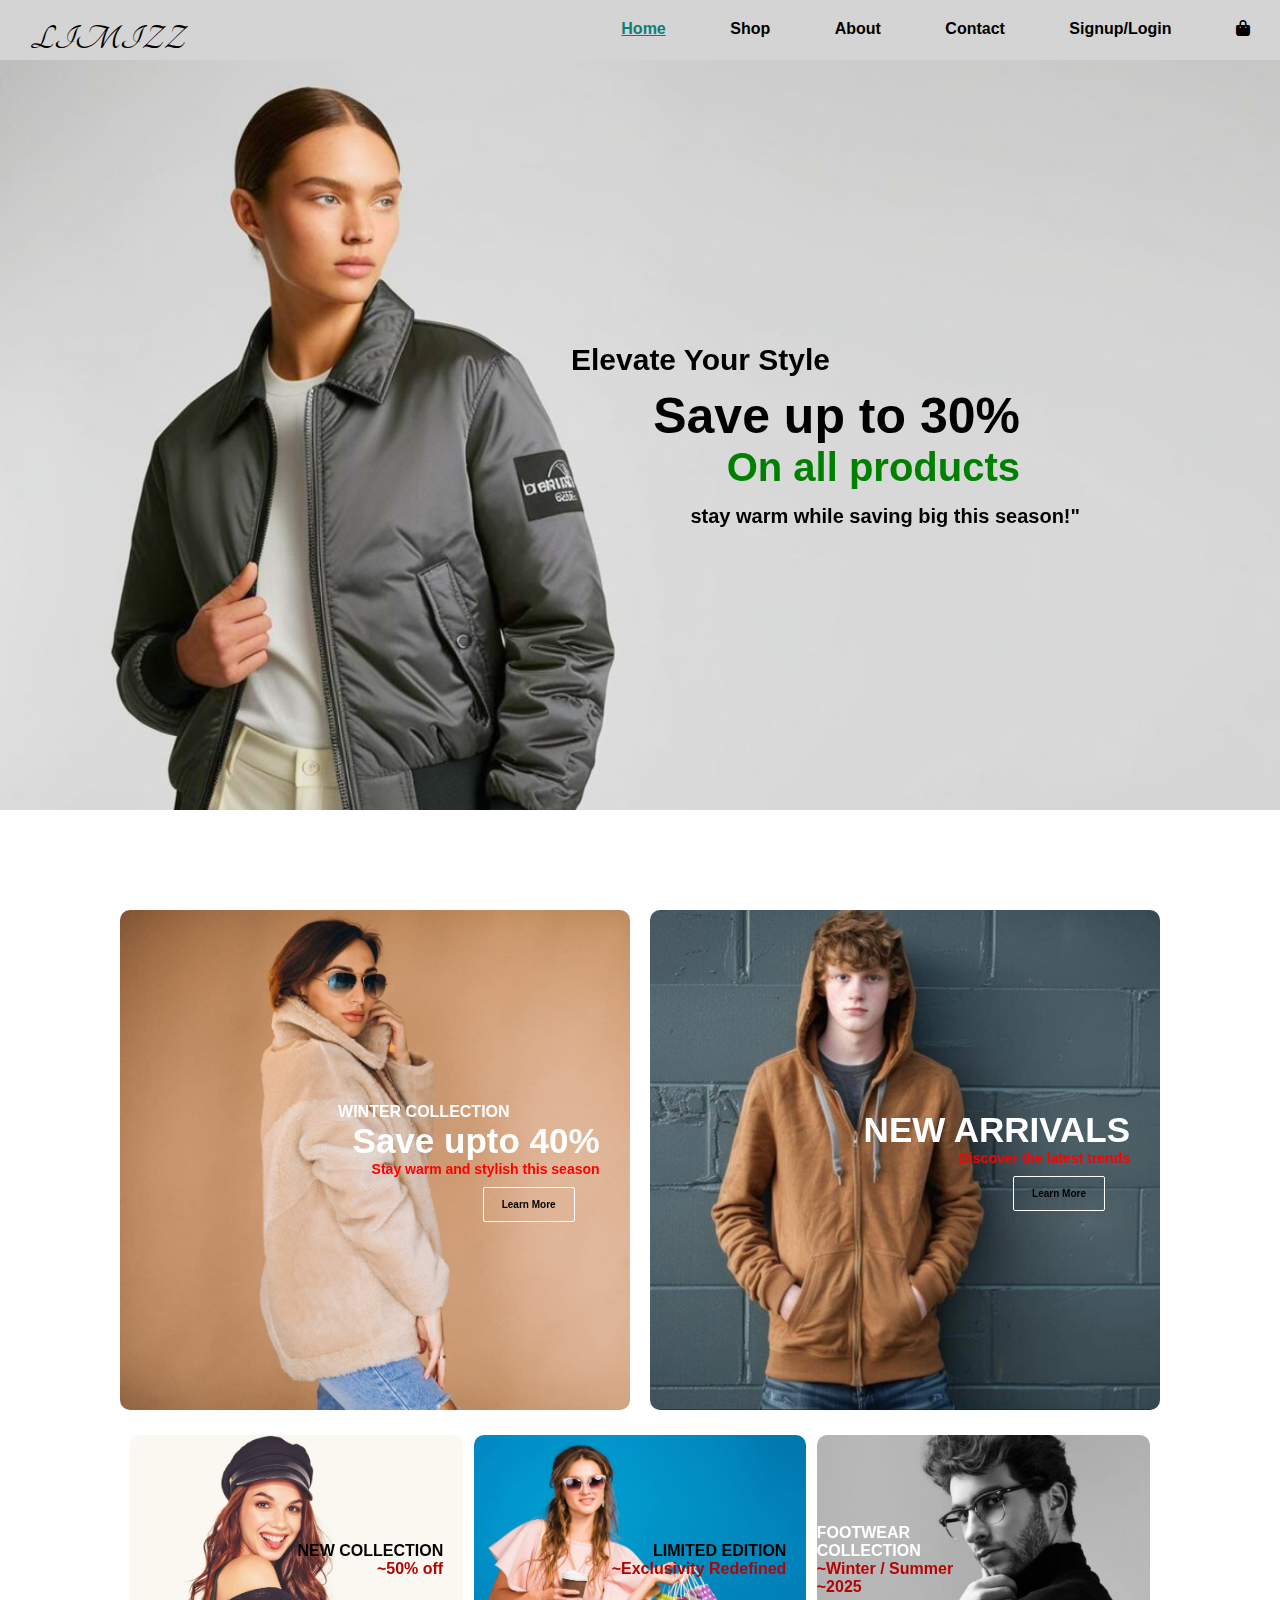
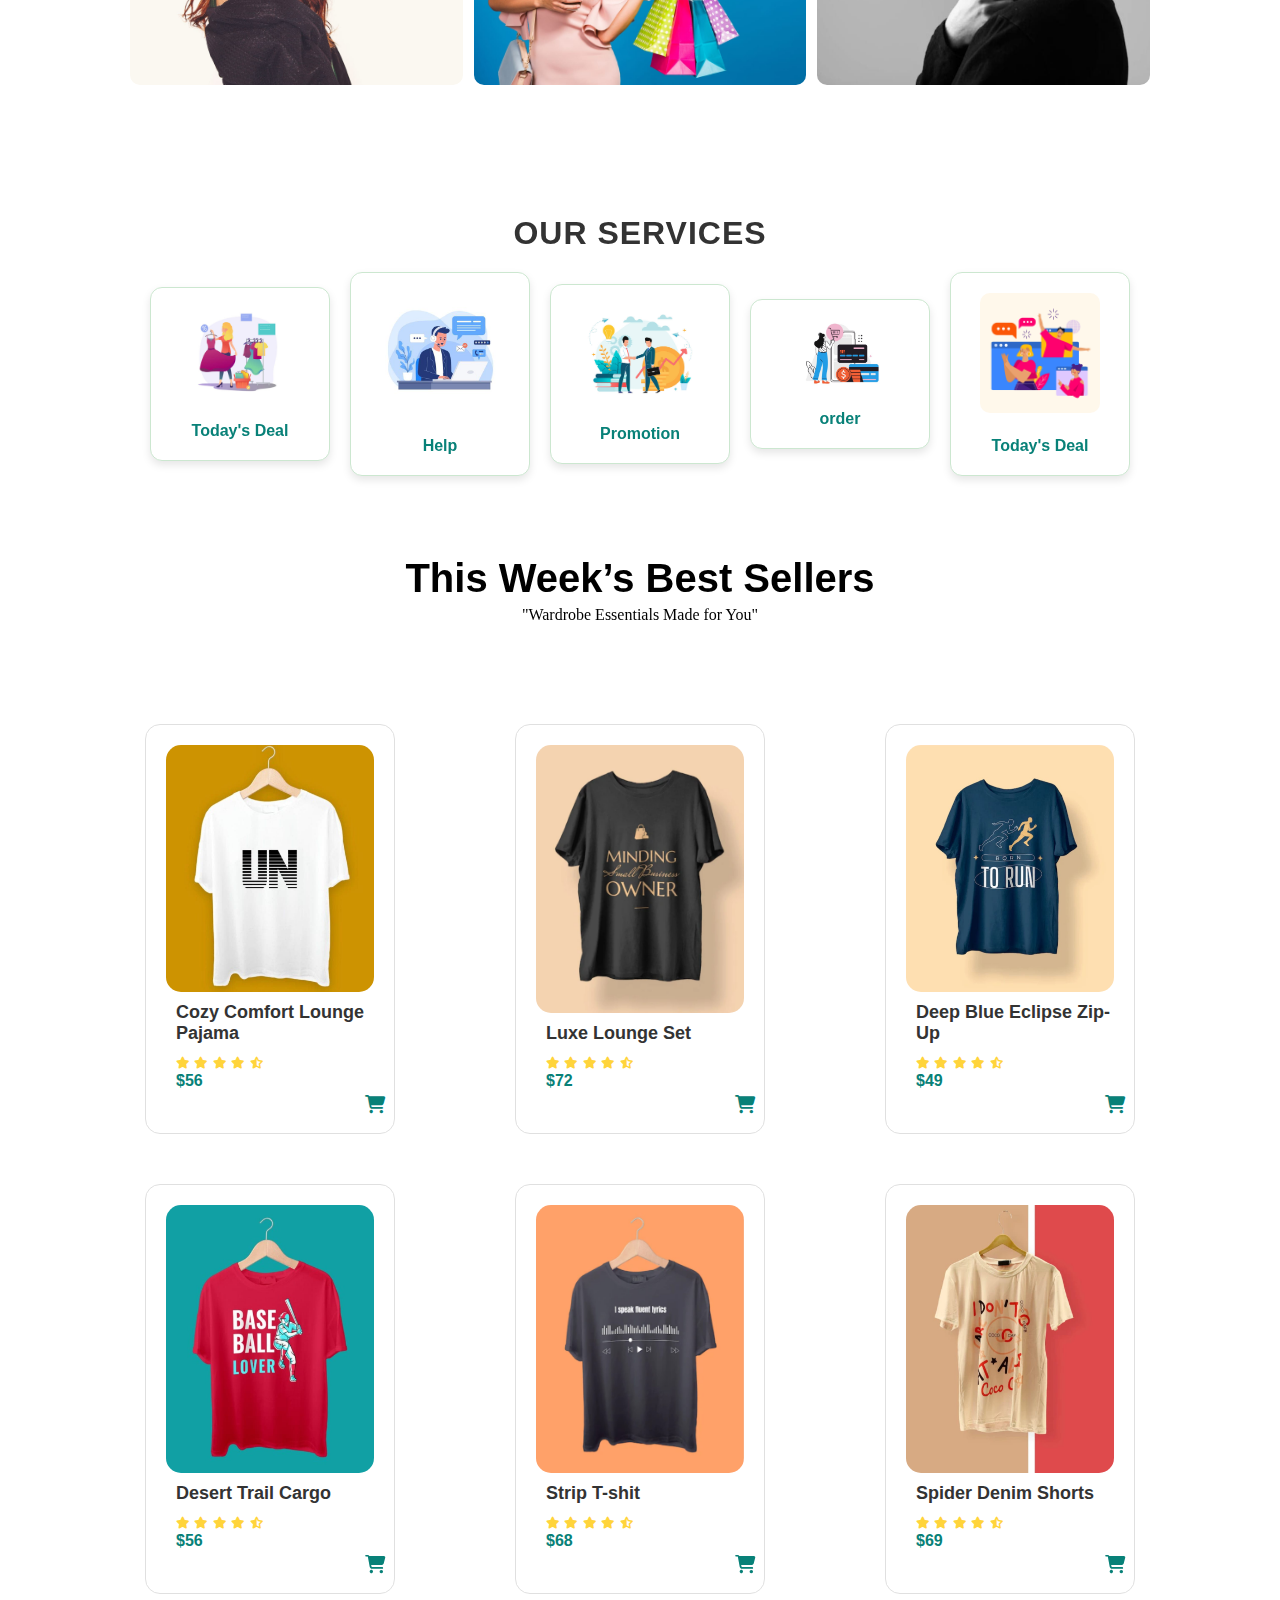
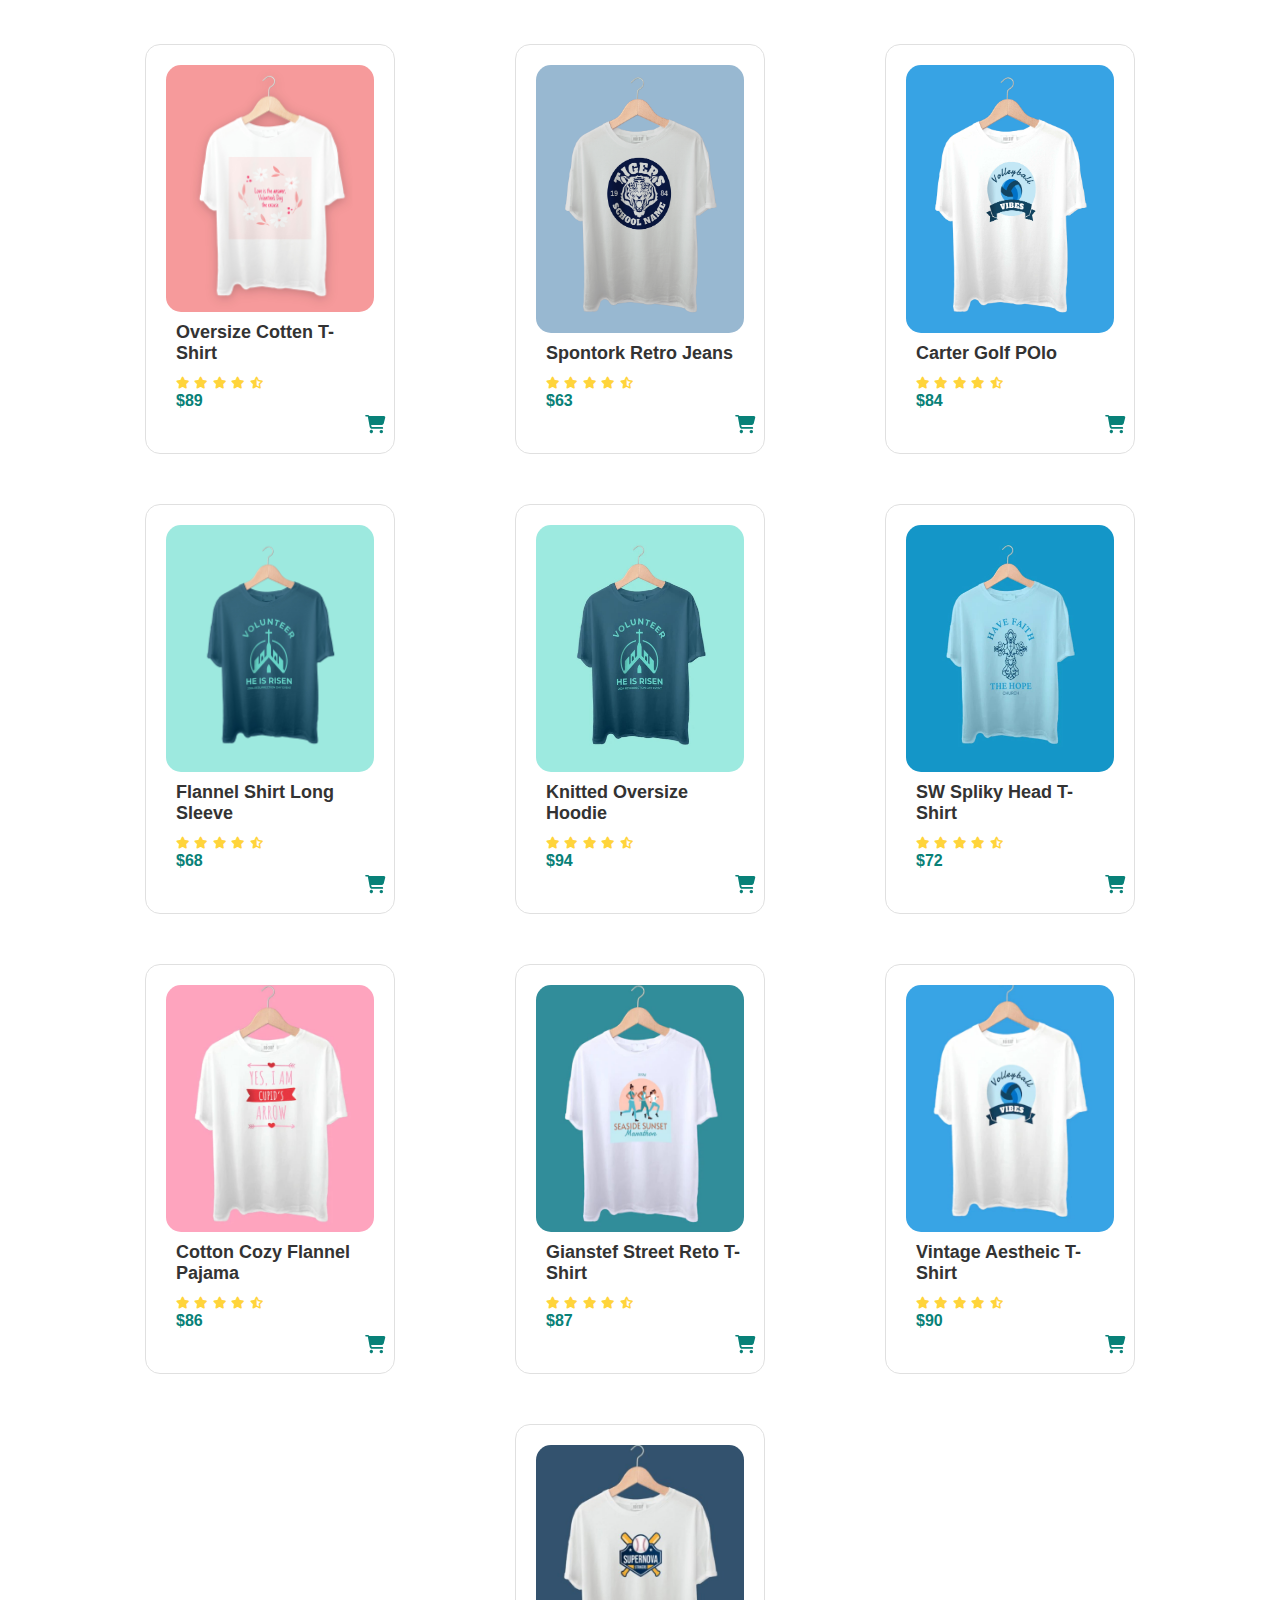
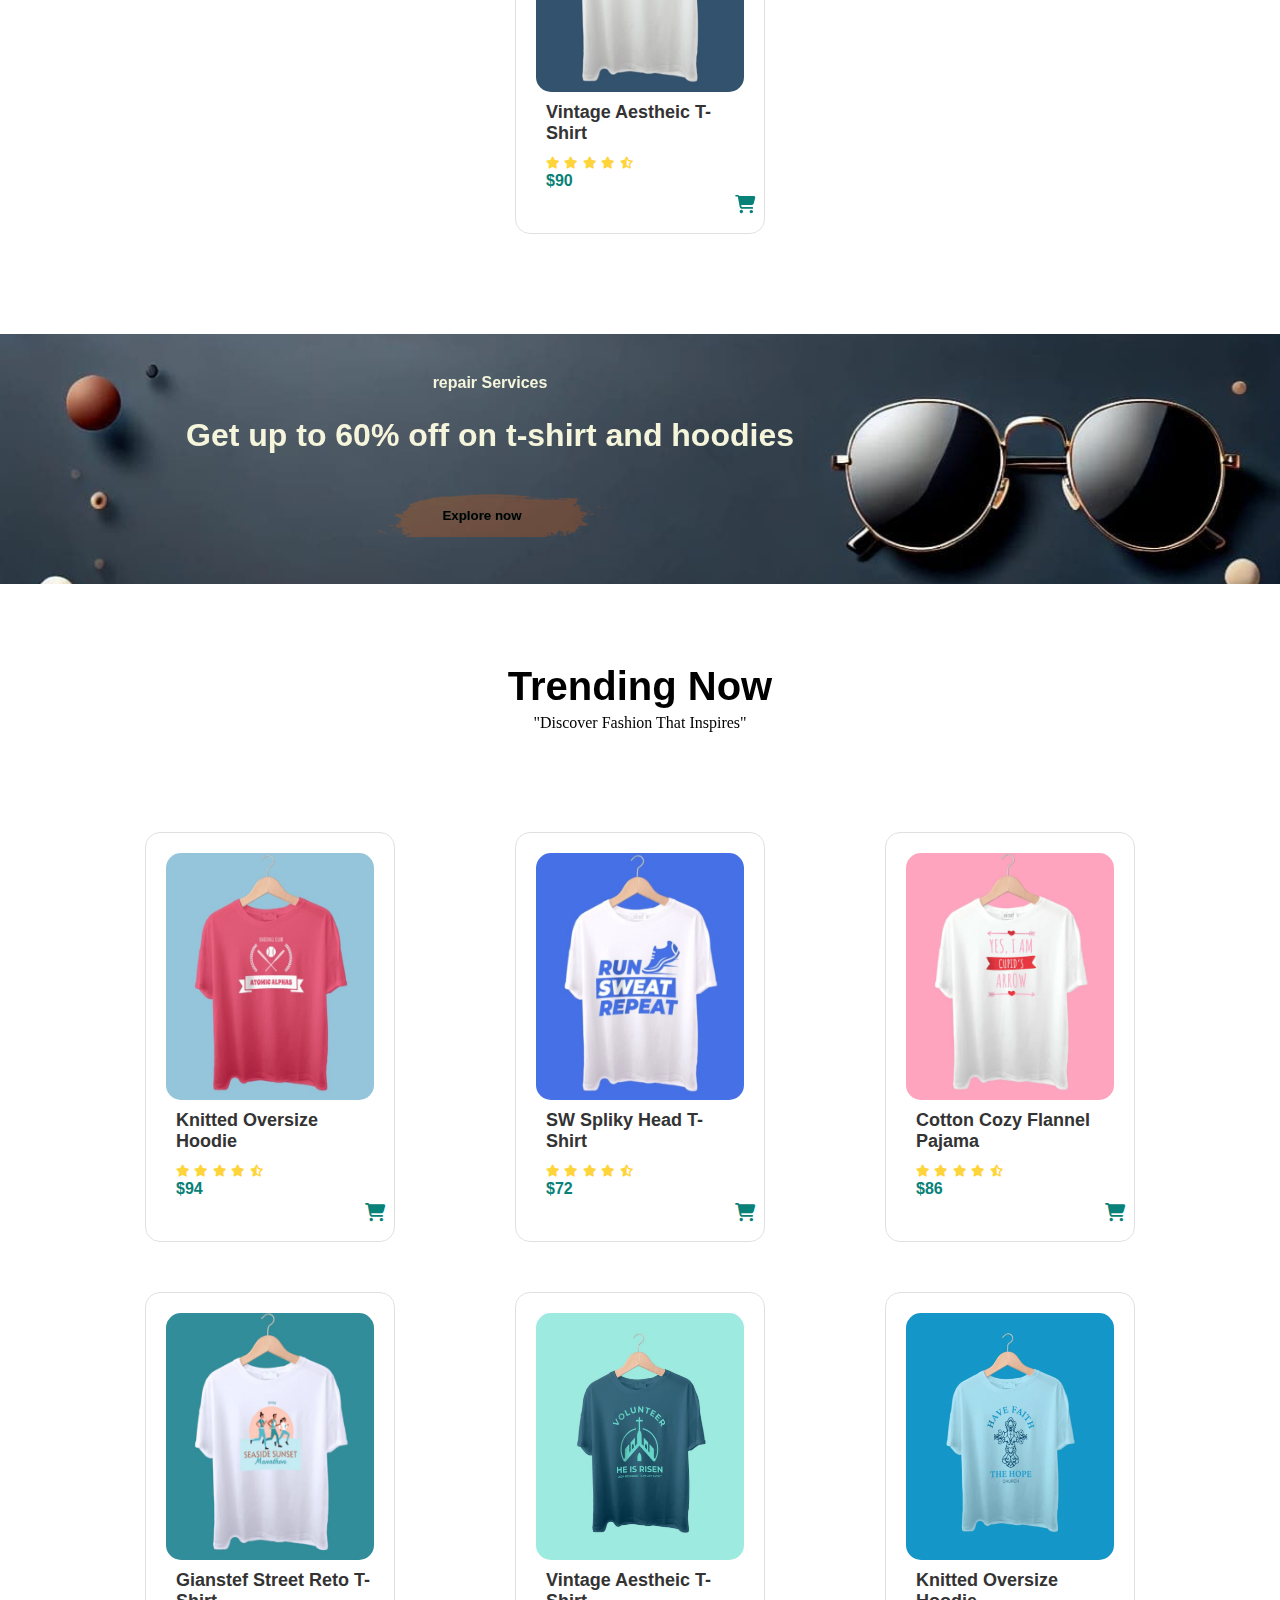
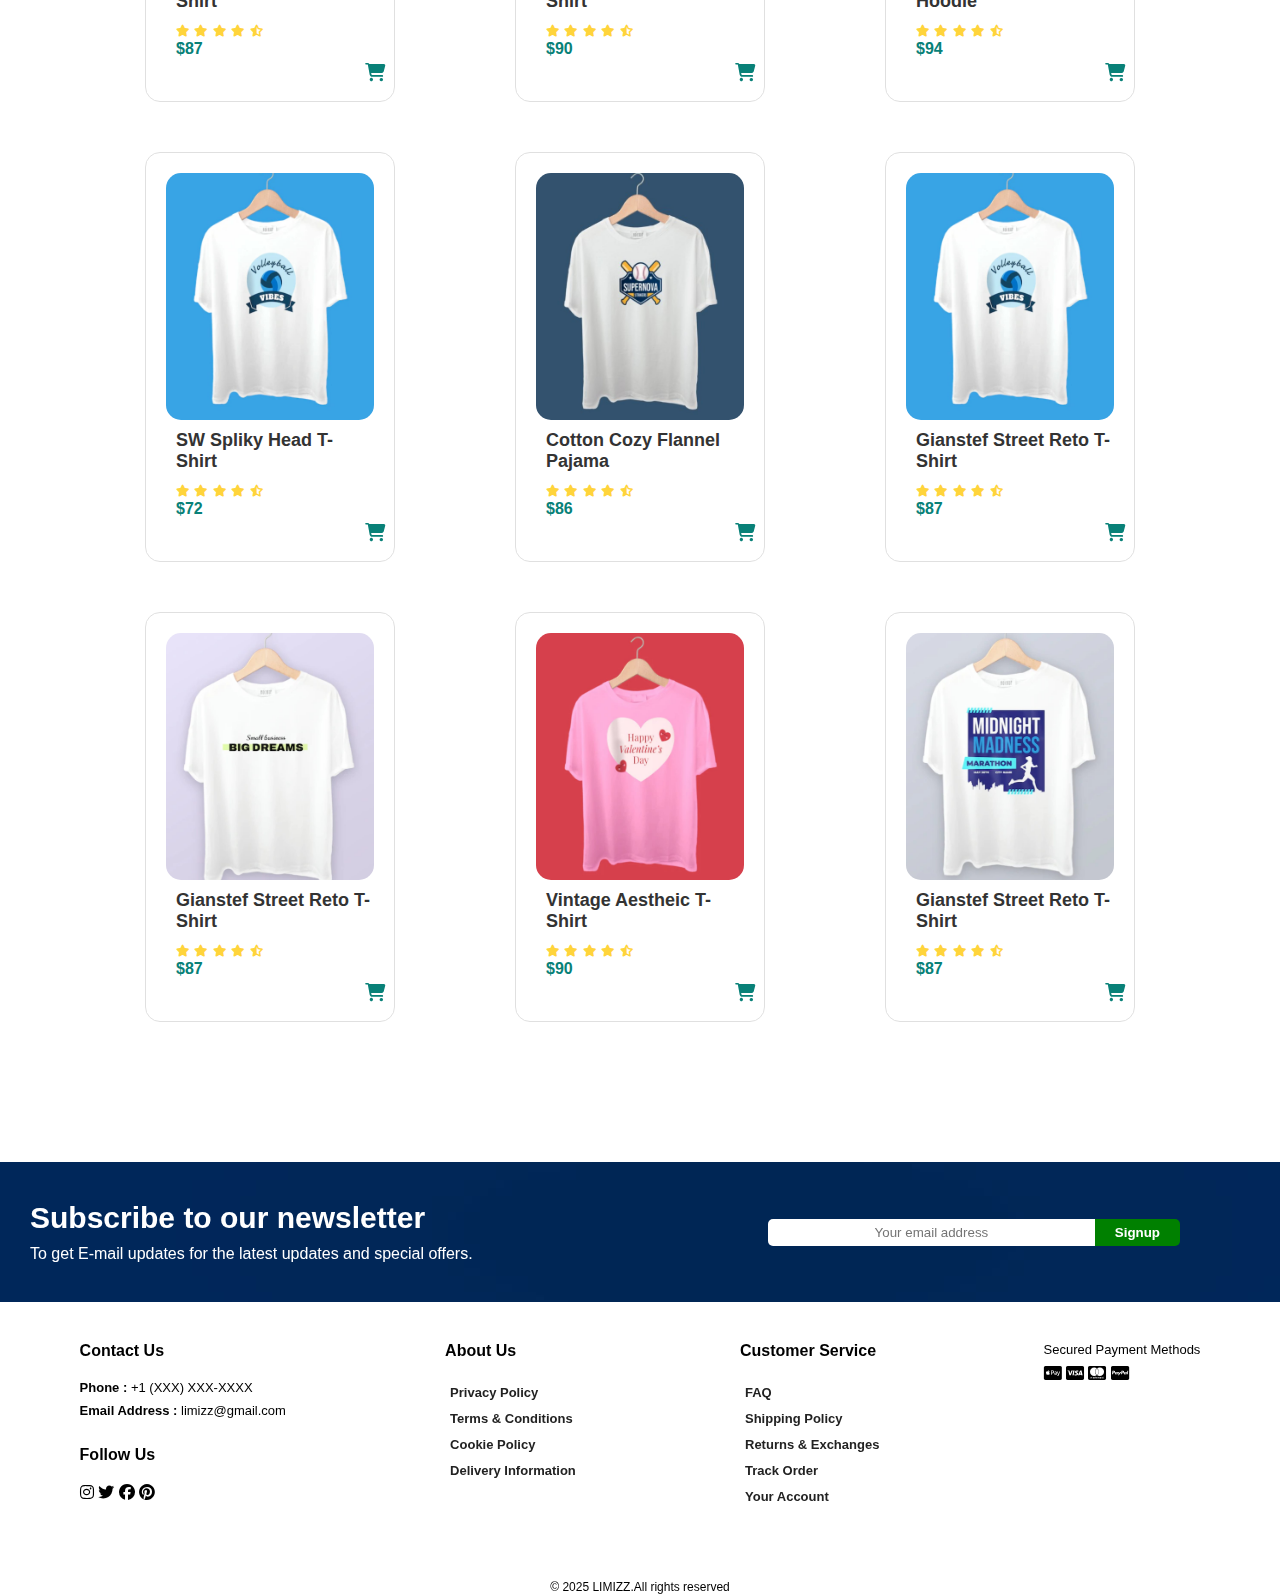
<file: index1.html>
<!DOCTYPE html>
<html lang="en">
<head>
    <meta charset="UTF-8">
    <meta name="viewport" content="width=device-width, initial-scale=1.0">
    <link rel="stylesheet" href="style1.css">
    <link href="https://fonts.googleapis.com/css2?family=Tangerine:wght@400&display=swap" rel="stylesheet">
    <link rel="stylesheet" href="https://cdnjs.cloudflare.com/ajax/libs/font-awesome/6.7.2/css/all.min.css" integrity="sha512-Evv84Mr4kqVGRNSgIGL/F/aIDqQb7xQ2vcrdIwxfjThSH8CSR7PBEakCr51Ck+w+/U6swU2Im1vVX0SVk9ABhg==" crossorigin="anonymous" referrerpolicy="no-referrer" />
    <title>LIMIZZ</title>
</head>

<body>

    <section id="section1">
        <h1 class="header1">LIMIZZ</h1>
        <div class="nav">
            <ul id="navbar">
                <li><a class="active"href="index1.html">Home</a></li>
                <li><a href="shop.html">Shop</a></li>
                <li><a href="about.html">About</a></li>
                <li><a href="contact.html">Contact</a></li>
                <li><a href="login.html">Signup/Login</a></li>
                <li><a href="cart.html"><i class="fa-solid fa-bag-shopping" style="color: #000000;"></i></a></li>
                <a href="#" id="unactive"><i class="fa-solid fa-x" style="color: #000000;"></i></a>
            </ul>       
        </div>
        <div id="mobile">
            <i id="bar" class="fa-solid fa-bars" style="color: #000000;"></i>
        </div>
    </section>

    <section id="photo">
       <h1 class="header2">Elevate Your Style</h1>

       <h2 id="head1"> Save up to 30%</h4>
       <h1 class="header4"> On all products</h1>
       <p class="p1"> stay warm while saving big this season!"</p>

    </section>

    <section id="banner">
        <div class="banner-box">
            <h4 class="h4-2">WINTER COLLECTION</h4>
            <h2 class="head4"> Save upto 40%</h2>
            <p class="banner-line">Stay warm and stylish this season </p>
            <div class="btn-parent">
                <a href="#"><button class="banner-btn"> Learn More</button></a>
            </div>
        </div>

        <div class="banner-box banner-box2">
            <h2 class="head4"> NEW ARRIVALS</h2>
            <p class="banner-line">Discover the latest trends</p>
            <div class="btn-parent">
                <a href="#"><button class="banner-btn"> Learn More</button></a>
            </div>
        </div>

    </section>
    
    <section id="banner2">

        <div class="banner-box3">
            <h2 class="head5"> NEW COLLECTION</h2>
            <p class="banner2-para"> ~50% off</p>
        </div>

        <div class="banner-box3 banner-box4">
            <h2 class="head5"> LIMITED EDITION</h2>
            <p class="banner2-para">~Exclusivity Redefined</p>
        </div>

        <div class="banner-box3 banner-box5">
            <h2 class="head5 head6"> FOOTWEAR COLLECTION</h2>
            <p class="banner2-para  banner3-para">~Winter / Summer ~2025</p>
        </div>

    </section>

    <h2 id="head2">Our Services</h2>

    <section id="feature" class="sec-p1">

        <div class="feature-box">
            <img src="feature1.jpg" alt="" width="160px" height="160px" >
            <h5 class="h5-1">Today's Deal</h5>
        </div>

        <div class="feature-box">
            <img src="feature2.jpg" alt="" width="150px" height="150px" >
            <h5 class="h5-1">Help</h5>
        </div>

        <div class="feature-box">
            <img src="feature3.jpg" alt="" width="150px" height="150px" >
            <h5 class="h5-1">Promotion</h5>
        </div>

        <div class="feature-box">
            <img src="feature4.jpg" alt="" width="150px" height="150px" >
            <h5 class="h5-1">order</h5>
        </div>

        <div class="feature-box">
            <img src="feature5.jpg" alt="" width="150px" height="150px" >
            <h5 class="h5-1">Today's Deal</h5>
        </div>

    </section>

    <h2 id="head3">This Week’s Best Sellers</h2>
    <p id="para-pro">"Wardrobe Essentials Made for You"</p>

    <section class="product">

        <div class="box">
            <div class="box-content">
                <div class="box-img"style="background-image: url('cloth1.jpg');"></div>
                <div class="des">
                    <p class="name">Cozy Comfort Lounge Pajama</p>
                    <i class="fa-solid fa-star fa-xs" style="color: #FFD43B;"></i>
                    <i class="fa-solid fa-star fa-xs" style="color: #FFD43B;"></i>
                    <i class="fa-solid fa-star fa-xs" style="color: #FFD43B;"></i>
                    <i class="fa-solid fa-star fa-xs" style="color: #FFD43B;"></i>
                    <i class="fa-solid fa-star-half-stroke fa-xs" style="color: #FFD43B;"></i>
                    <p class="price">$56</p>
                    <a href="cart.html"><i class="fa-solid fa-cart-shopping cart"></i></a>
                </div>
            </div>  
        </div>

        <div class="box">
            <div class="box-content">
                <div class="box-img"style="background-image: url('cloth2.jpg');"></div>
                <div class="des">
                    <p class="name">Luxe Lounge Set</p>
                    <i class="fa-solid fa-star fa-xs" style="color: #FFD43B;"></i>
                    <i class="fa-solid fa-star fa-xs" style="color: #FFD43B;"></i>
                    <i class="fa-solid fa-star fa-xs" style="color: #FFD43B;"></i>
                    <i class="fa-solid fa-star fa-xs" style="color: #FFD43B;"></i>
                    <i class="fa-solid fa-star-half-stroke fa-xs" style="color: #FFD43B;"></i>
                    <p class="price">$72</p>
                    <a href="cart.html"><i class="fa-solid fa-cart-shopping cart"></i></a>
                </div>
            </div>  
        </div>

        <div class="box">
            <div class="box-content">
                <div class="box-img"style="background-image: url('cloth3.jpg');"></div>
                <div class="des">
                    <p class="name">Deep Blue Eclipse Zip-Up</p>
                    <i class="fa-solid fa-star fa-xs" style="color: #FFD43B;"></i>
                    <i class="fa-solid fa-star fa-xs" style="color: #FFD43B;"></i>
                    <i class="fa-solid fa-star fa-xs" style="color: #FFD43B;"></i>
                    <i class="fa-solid fa-star fa-xs" style="color: #FFD43B;"></i>
                    <i class="fa-solid fa-star-half-stroke fa-xs" style="color: #FFD43B;"></i>
                    <p class="price">$49</p>
                    <a href="cart.html"><i class="fa-solid fa-cart-shopping cart"></i></a>
                </div>
            </div>  
        </div>

        <div class="box">
            <div class="box-content">
                <div class="box-img"style="background-image: url('cloth4.jpg');"></div>
                <div class="des">
                    <p class="name">Desert Trail Cargo</p>
                    <i class="fa-solid fa-star fa-xs" style="color: #FFD43B;"></i>
                    <i class="fa-solid fa-star fa-xs" style="color: #FFD43B;"></i>
                    <i class="fa-solid fa-star fa-xs" style="color: #FFD43B;"></i>
                    <i class="fa-solid fa-star fa-xs" style="color: #FFD43B;"></i>
                    <i class="fa-solid fa-star-half-stroke fa-xs" style="color: #FFD43B;"></i>
                    <p class="price">$56</p>
                    <a href="cart.html"><i class="fa-solid fa-cart-shopping cart"></i></a>
                    
                </div>
            </div>  
        </div>

        <div class="box">
            <div class="box-content">
                <div class="box-img"style="background-image: url('cloth5.jpg');"></div>
                <div class="des">
                    <p class="name">Strip T-shit</p>
                    <i class="fa-solid fa-star fa-xs" style="color: #FFD43B;"></i>
                    <i class="fa-solid fa-star fa-xs" style="color: #FFD43B;"></i>
                    <i class="fa-solid fa-star fa-xs" style="color: #FFD43B;"></i>
                    <i class="fa-solid fa-star fa-xs" style="color: #FFD43B;"></i>
                    <i class="fa-solid fa-star-half-stroke fa-xs" style="color: #FFD43B;"></i>
                    <p class="price">$68</p>
                    <a  href="cart.html"><i class="fa-solid fa-cart-shopping cart"></i></a>
                </div> 
            </div>  
        </div>

        <div class="box">
            <div class="box-content">
                <div class="box-img"style="background-image: url('cloth6.jpg');"></div>
                <div class="des">
                    <p class="name">Spider Denim Shorts</p>
                    <i class="fa-solid fa-star fa-xs" style="color: #FFD43B;"></i>
                    <i class="fa-solid fa-star fa-xs" style="color: #FFD43B;"></i>
                    <i class="fa-solid fa-star fa-xs" style="color: #FFD43B;"></i>
                    <i class="fa-solid fa-star fa-xs" style="color: #FFD43B;"></i>
                    <i class="fa-solid fa-star-half-stroke fa-xs" style="color: #FFD43B;"></i>
                    <p class="price">$69</p>
                    <a href="cart.html"><i class="fa-solid fa-cart-shopping cart"></i></a>
                </div>
            </div>  
        </div>

        <div class="box">
            <div class="box-content">
                <div class="box-img"style="background-image: url('cloth7.jpg');"></div>
                <div class="des">
                    <p class="name">Oversize Cotten T-Shirt</p>
                    <i class="fa-solid fa-star fa-xs" style="color: #FFD43B;"></i>
                    <i class="fa-solid fa-star fa-xs" style="color: #FFD43B;"></i>
                    <i class="fa-solid fa-star fa-xs" style="color: #FFD43B;"></i>
                    <i class="fa-solid fa-star fa-xs" style="color: #FFD43B;"></i>
                    <i class="fa-solid fa-star-half-stroke fa-xs" style="color: #FFD43B;"></i>
                    <p class="price">$89</p>
                    <a href="cart.html"><i class="fa-solid fa-cart-shopping cart"></i></a>
                </div>
            </div>  
        </div>

        <div class="box">
            <div class="box-content">
                <div class="box-img"style="background-image: url('cloth8.jpg');"></div>
                <div class="des">
                    <p class="name">Spontork Retro Jeans</p>
                    <i class="fa-solid fa-star fa-xs" style="color: #FFD43B;"></i>
                    <i class="fa-solid fa-star fa-xs" style="color: #FFD43B;"></i>
                    <i class="fa-solid fa-star fa-xs" style="color: #FFD43B;"></i>
                    <i class="fa-solid fa-star fa-xs" style="color: #FFD43B;"></i>
                    <i class="fa-solid fa-star-half-stroke fa-xs" style="color: #FFD43B;"></i>
                    <p class="price">$63</p>
                    <a href="cart.html"><i class="fa-solid fa-cart-shopping cart"></i></a>
                </div>
            </div>  
        </div>

        <div class="box">
            <div class="box-content">
                <div class="box-img"style="background-image: url('cloth9.jpg');"></div>
                <div class="des">
                    <p class="name">Carter Golf POlo</p>
                    <i class="fa-solid fa-star fa-xs" style="color: #FFD43B;"></i>
                    <i class="fa-solid fa-star fa-xs" style="color: #FFD43B;"></i>
                    <i class="fa-solid fa-star fa-xs" style="color: #FFD43B;"></i>
                    <i class="fa-solid fa-star fa-xs" style="color: #FFD43B;"></i>
                    <i class="fa-solid fa-star-half-stroke fa-xs" style="color: #FFD43B;"></i>
                    <p class="price">$84</p>
                    <a href="cart.html"><i class="fa-solid fa-cart-shopping cart"></i></a>
                    
                </div>
            </div>  
        </div>

        <div class="box">
            <div class="box-content">
                <div class="box-img"style="background-image: url('cloth10.jpg');"></div>
                <div class="des">
                    <p class="name">Flannel Shirt Long Sleeve</p>
                    <i class="fa-solid fa-star fa-xs" style="color: #FFD43B;"></i>
                    <i class="fa-solid fa-star fa-xs" style="color: #FFD43B;"></i>
                    <i class="fa-solid fa-star fa-xs" style="color: #FFD43B;"></i>
                    <i class="fa-solid fa-star fa-xs" style="color: #FFD43B;"></i>
                    <i class="fa-solid fa-star-half-stroke fa-xs" style="color: #FFD43B;"></i>
                    <p class="price">$68</p>
                    <a  href="cart.html"><i class="fa-solid fa-cart-shopping cart"></i></a>
                </div> 
            </div>  
        </div>

        <div class="box">
            <div class="box-content">
                <div class="box-img"style="background-image: url('cloth11.jpg');"></div>
                <div class="des">
                    <p class="name">Knitted Oversize Hoodie</p>
                    <i class="fa-solid fa-star fa-xs" style="color: #FFD43B;"></i>
                    <i class="fa-solid fa-star fa-xs" style="color: #FFD43B;"></i>
                    <i class="fa-solid fa-star fa-xs" style="color: #FFD43B;"></i>
                    <i class="fa-solid fa-star fa-xs" style="color: #FFD43B;"></i>
                    <i class="fa-solid fa-star-half-stroke fa-xs" style="color: #FFD43B;"></i>
                    <p class="price">$94</p>
                    <a href="cart.html"><i class="fa-solid fa-cart-shopping cart"></i></a>
                </div>
            </div>  
        </div>

        <div class="box">
            <div class="box-content">
                <div class="box-img"style="background-image: url('cloth12.jpg');"></div>
                <div class="des">
                    <p class="name">SW Spliky Head T-Shirt</p>
                    <i class="fa-solid fa-star fa-xs" style="color: #FFD43B;"></i>
                    <i class="fa-solid fa-star fa-xs" style="color: #FFD43B;"></i>
                    <i class="fa-solid fa-star fa-xs" style="color: #FFD43B;"></i>
                    <i class="fa-solid fa-star fa-xs" style="color: #FFD43B;"></i>
                    <i class="fa-solid fa-star-half-stroke fa-xs" style="color: #FFD43B;"></i>
                    <p class="price">$72</p>
                    <a href="cart.html"><i class="fa-solid fa-cart-shopping cart"></i></a>
                </div>
            </div>  
        </div>

        <div class="box">
            <div class="box-content">
                <div class="box-img"style="background-image: url('cloth13.jpg');"></div>
                <div class="des">
                    <p class="name">Cotton Cozy Flannel Pajama</p>
                    <i class="fa-solid fa-star fa-xs" style="color: #FFD43B;"></i>
                    <i class="fa-solid fa-star fa-xs" style="color: #FFD43B;"></i>
                    <i class="fa-solid fa-star fa-xs" style="color: #FFD43B;"></i>
                    <i class="fa-solid fa-star fa-xs" style="color: #FFD43B;"></i>
                    <i class="fa-solid fa-star-half-stroke fa-xs" style="color: #FFD43B;"></i>
                    <p class="price">$86</p>
                    <a href="cart.html"><i class="fa-solid fa-cart-shopping cart"></i></a>
                </div>
            </div>  
        </div>

        <div class="box">
            <div class="box-content">
                <div class="box-img"style="background-image: url('cloth14.jpg');"></div>
                <div class="des">
                    <p class="name">Gianstef Street Reto T-Shirt</p>
                    <i class="fa-solid fa-star fa-xs" style="color: #FFD43B;"></i>
                    <i class="fa-solid fa-star fa-xs" style="color: #FFD43B;"></i>
                    <i class="fa-solid fa-star fa-xs" style="color: #FFD43B;"></i>
                    <i class="fa-solid fa-star fa-xs" style="color: #FFD43B;"></i>
                    <i class="fa-solid fa-star-half-stroke fa-xs" style="color: #FFD43B;"></i>
                    <p class="price">$87</p>
                    <a href="cart.html"><i class="fa-solid fa-cart-shopping cart"></i></a>
                    
                </div>
            </div>  
        </div>

        <div class="box">
            <div class="box-content">
                <div class="box-img"style="background-image: url('cloth15.jpg');"></div>
                <div class="des">
                    <p class="name">Vintage Aestheic T-Shirt</p>
                    <i class="fa-solid fa-star fa-xs" style="color: #FFD43B;"></i>
                    <i class="fa-solid fa-star fa-xs" style="color: #FFD43B;"></i>
                    <i class="fa-solid fa-star fa-xs" style="color: #FFD43B;"></i>
                    <i class="fa-solid fa-star fa-xs" style="color: #FFD43B;"></i>
                    <i class="fa-solid fa-star-half-stroke fa-xs" style="color: #FFD43B;"></i>
                    <p class="price">$90</p>
                    <a  href="cart.html"><i class="fa-solid fa-cart-shopping cart"></i></a>
                </div> 
            </div>  
        </div>

        <div class="box">
            <div class="box-content">
                <div class="box-img"style="background-image: url('cloth16.jpg');"></div>
                <div class="des">
                    <p class="name">Vintage Aestheic T-Shirt</p>
                    <i class="fa-solid fa-star fa-xs" style="color: #FFD43B;"></i>
                    <i class="fa-solid fa-star fa-xs" style="color: #FFD43B;"></i>
                    <i class="fa-solid fa-star fa-xs" style="color: #FFD43B;"></i>
                    <i class="fa-solid fa-star fa-xs" style="color: #FFD43B;"></i>
                    <i class="fa-solid fa-star-half-stroke fa-xs" style="color: #FFD43B;"></i>
                    <p class="price">$90</p>
                    <a  href="cart.html"><i class="fa-solid fa-cart-shopping cart"></i></a>
                </div> 
            </div>  
        </div>

    </section>

    <div class="par-img">
        <div class="re-img">
            <h4 class="h4-1"> repair Services</h4>
            <h1 class="heading3"> Get up to 60% off on t-shirt and hoodies </h1>
            <div class="pre-button">
                <a href="shop.html"><button class="par-button">Explore now</button></a>
            </div>
        </div>    
    </div>
    

    <h2 id="head3">Trending Now</h2>
    <p id="para-pro">"Discover Fashion That Inspires"</p>

    <section class="product">

        <div class="box">
            <div class="box-content">
                <div class="box-img"style="background-image: url('cloth17.jpg');"></div>
                <div class="des">
                    <p class="name">Knitted Oversize Hoodie</p>
                    <i class="fa-solid fa-star fa-xs" style="color: #FFD43B;"></i>
                    <i class="fa-solid fa-star fa-xs" style="color: #FFD43B;"></i>
                    <i class="fa-solid fa-star fa-xs" style="color: #FFD43B;"></i>
                    <i class="fa-solid fa-star fa-xs" style="color: #FFD43B;"></i>
                    <i class="fa-solid fa-star-half-stroke fa-xs" style="color: #FFD43B;"></i>
                    <p class="price">$94</p>
                    <a href="cart.html"><i class="fa-solid fa-cart-shopping cart"></i></a>
                </div>
            </div>  
        </div>

        <div class="box">
            <div class="box-content">
                <div class="box-img"style="background-image: url('cloth18.jpg');"></div>
                <div class="des">
                    <p class="name">SW Spliky Head T-Shirt</p>
                    <i class="fa-solid fa-star fa-xs" style="color: #FFD43B;"></i>
                    <i class="fa-solid fa-star fa-xs" style="color: #FFD43B;"></i>
                    <i class="fa-solid fa-star fa-xs" style="color: #FFD43B;"></i>
                    <i class="fa-solid fa-star fa-xs" style="color: #FFD43B;"></i>
                    <i class="fa-solid fa-star-half-stroke fa-xs" style="color: #FFD43B;"></i>
                    <p class="price">$72</p>
                    <a href="cart.html"><i class="fa-solid fa-cart-shopping cart"></i></a>
                </div>
            </div>  
        </div>

        <div class="box">
            <div class="box-content">
                <div class="box-img"style="background-image: url('cloth13.jpg');"></div>
                <div class="des">
                    <p class="name">Cotton Cozy Flannel Pajama</p>
                    <i class="fa-solid fa-star fa-xs" style="color: #FFD43B;"></i>
                    <i class="fa-solid fa-star fa-xs" style="color: #FFD43B;"></i>
                    <i class="fa-solid fa-star fa-xs" style="color: #FFD43B;"></i>
                    <i class="fa-solid fa-star fa-xs" style="color: #FFD43B;"></i>
                    <i class="fa-solid fa-star-half-stroke fa-xs" style="color: #FFD43B;"></i>
                    <p class="price">$86</p>
                    <a href="cart.html"><i class="fa-solid fa-cart-shopping cart"></i></a>
                </div>
            </div>  
        </div>

        <div class="box">
            <div class="box-content">
                <div class="box-img"style="background-image: url('cloth14.jpg');"></div>
                <div class="des">
                    <p class="name">Gianstef Street Reto T-Shirt</p>
                    <i class="fa-solid fa-star fa-xs" style="color: #FFD43B;"></i>
                    <i class="fa-solid fa-star fa-xs" style="color: #FFD43B;"></i>
                    <i class="fa-solid fa-star fa-xs" style="color: #FFD43B;"></i>
                    <i class="fa-solid fa-star fa-xs" style="color: #FFD43B;"></i>
                    <i class="fa-solid fa-star-half-stroke fa-xs" style="color: #FFD43B;"></i>
                    <p class="price">$87</p>
                    <a href="cart.html"><i class="fa-solid fa-cart-shopping cart"></i></a>
                    
                </div>
            </div>  
        </div>

        <div class="box">
            <div class="box-content">
                <div class="box-img"style="background-image: url('cloth11.jpg');"></div>
                <div class="des">
                    <p class="name">Vintage Aestheic T-Shirt</p>
                    <i class="fa-solid fa-star fa-xs" style="color: #FFD43B;"></i>
                    <i class="fa-solid fa-star fa-xs" style="color: #FFD43B;"></i>
                    <i class="fa-solid fa-star fa-xs" style="color: #FFD43B;"></i>
                    <i class="fa-solid fa-star fa-xs" style="color: #FFD43B;"></i>
                    <i class="fa-solid fa-star-half-stroke fa-xs" style="color: #FFD43B;"></i>
                    <p class="price">$90</p>
                    <a  href="cart.html"><i class="fa-solid fa-cart-shopping cart"></i></a>
                </div> 
            </div>  
        </div>

        <div class="box">
            <div class="box-content">
                <div class="box-img"style="background-image: url('cloth12.jpg');"></div>
                <div class="des">
                    <p class="name">Knitted Oversize Hoodie</p>
                    <i class="fa-solid fa-star fa-xs" style="color: #FFD43B;"></i>
                    <i class="fa-solid fa-star fa-xs" style="color: #FFD43B;"></i>
                    <i class="fa-solid fa-star fa-xs" style="color: #FFD43B;"></i>
                    <i class="fa-solid fa-star fa-xs" style="color: #FFD43B;"></i>
                    <i class="fa-solid fa-star-half-stroke fa-xs" style="color: #FFD43B;"></i>
                    <p class="price">$94</p>
                    <a href="cart.html"><i class="fa-solid fa-cart-shopping cart"></i></a>
                </div>
            </div>  
        </div>

        <div class="box">
            <div class="box-content">
                <div class="box-img"style="background-image: url('cloth15.jpg');"></div>
                <div class="des">
                    <p class="name">SW Spliky Head T-Shirt</p>
                    <i class="fa-solid fa-star fa-xs" style="color: #FFD43B;"></i>
                    <i class="fa-solid fa-star fa-xs" style="color: #FFD43B;"></i>
                    <i class="fa-solid fa-star fa-xs" style="color: #FFD43B;"></i>
                    <i class="fa-solid fa-star fa-xs" style="color: #FFD43B;"></i>
                    <i class="fa-solid fa-star-half-stroke fa-xs" style="color: #FFD43B;"></i>
                    <p class="price">$72</p>
                    <a href="cart.html"><i class="fa-solid fa-cart-shopping cart"></i></a>
                </div>
            </div>  
        </div>

        <div class="box">
            <div class="box-content">
                <div class="box-img"style="background-image: url('cloth16.jpg');"></div>
                <div class="des">
                    <p class="name">Cotton Cozy Flannel Pajama</p>
                    <i class="fa-solid fa-star fa-xs" style="color: #FFD43B;"></i>
                    <i class="fa-solid fa-star fa-xs" style="color: #FFD43B;"></i>
                    <i class="fa-solid fa-star fa-xs" style="color: #FFD43B;"></i>
                    <i class="fa-solid fa-star fa-xs" style="color: #FFD43B;"></i>
                    <i class="fa-solid fa-star-half-stroke fa-xs" style="color: #FFD43B;"></i>
                    <p class="price">$86</p>
                    <a href="cart.html"><i class="fa-solid fa-cart-shopping cart"></i></a>
                </div>
            </div>  
        </div>

        <div class="box">
            <div class="box-content">
                <div class="box-img"style="background-image: url('cloth15.jpg');"></div>
                <div class="des">
                    <p class="name">Gianstef Street Reto T-Shirt</p>
                    <i class="fa-solid fa-star fa-xs" style="color: #FFD43B;"></i>
                    <i class="fa-solid fa-star fa-xs" style="color: #FFD43B;"></i>
                    <i class="fa-solid fa-star fa-xs" style="color: #FFD43B;"></i>
                    <i class="fa-solid fa-star fa-xs" style="color: #FFD43B;"></i>
                    <i class="fa-solid fa-star-half-stroke fa-xs" style="color: #FFD43B;"></i>
                    <p class="price">$87</p>
                    <a href="cart.html"><i class="fa-solid fa-cart-shopping cart"></i></a>
                    
                </div>
            </div>  
        </div>

        <div class="box">
            <div class="box-content">
                <div class="box-img"style="background-image: url('cloth24.jpg');"></div>
                <div class="des">
                    <p class="name">Gianstef Street Reto T-Shirt</p>
                    <i class="fa-solid fa-star fa-xs" style="color: #FFD43B;"></i>
                    <i class="fa-solid fa-star fa-xs" style="color: #FFD43B;"></i>
                    <i class="fa-solid fa-star fa-xs" style="color: #FFD43B;"></i>
                    <i class="fa-solid fa-star fa-xs" style="color: #FFD43B;"></i>
                    <i class="fa-solid fa-star-half-stroke fa-xs" style="color: #FFD43B;"></i>
                    <p class="price">$87</p>
                    <a href="cart.html"><i class="fa-solid fa-cart-shopping cart"></i></a>
                    
                </div>
            </div>  
        </div>

        <div class="box">
            <div class="box-content">
                <div class="box-img"style="background-image: url('cloth25.jpg');"></div>
                <div class="des">
                    <p class="name">Vintage Aestheic T-Shirt</p>
                    <i class="fa-solid fa-star fa-xs" style="color: #FFD43B;"></i>
                    <i class="fa-solid fa-star fa-xs" style="color: #FFD43B;"></i>
                    <i class="fa-solid fa-star fa-xs" style="color: #FFD43B;"></i>
                    <i class="fa-solid fa-star fa-xs" style="color: #FFD43B;"></i>
                    <i class="fa-solid fa-star-half-stroke fa-xs" style="color: #FFD43B;"></i>
                    <p class="price">$90</p>
                    <a  href="cart.html"><i class="fa-solid fa-cart-shopping cart"></i></a>
                </div> 
            </div>  
        </div>

        <div class="box">
            <div class="box-content">
                <div class="box-img"style="background-image: url('cloth26.jpg');"></div>
                <div class="des">
                    <p class="name">Gianstef Street Reto T-Shirt</p>
                    <i class="fa-solid fa-star fa-xs" style="color: #FFD43B;"></i>
                    <i class="fa-solid fa-star fa-xs" style="color: #FFD43B;"></i>
                    <i class="fa-solid fa-star fa-xs" style="color: #FFD43B;"></i>
                    <i class="fa-solid fa-star fa-xs" style="color: #FFD43B;"></i>
                    <i class="fa-solid fa-star-half-stroke fa-xs" style="color: #FFD43B;"></i>
                    <p class="price">$87</p>
                    <a href="cart.html"><i class="fa-solid fa-cart-shopping cart"></i></a>
                    
                </div>
            </div>  
        </div>
    
    </section>

    <section class="pro-letter">
    <section id="new-letter">
        <div class="news-text">
            <h4 class="h4-3">Subscribe to our newsletter</h4>
            <p class="news">To get E-mail updates for the latest updates and special offers.</p>
        </div>

        <div class="form">
            <input type="text" placeholder="Your email address">
            <button class="form-btn">Signup</button>
        </div>
    </section>
    </section>

    <footer>
        <div class="col1">
            <h5 class="h5-2">Contact Us</h5>
            <p class="foot-p"><strong>Phone :</strong> +1 (XXX) XXX-XXXX</p>
            <p class="foot-p"><strong>Email Address :</strong> limizz@gmail.com</p>

            <div class="follow">
                <h5 class="h5-2">Follow Us</h5>
                <div class="icon">
                    <i class="fa-brands fa-instagram" style="color: #000000;"></i>
                    <i class="fa-brands fa-twitter" style="color: #000000;"></i>
                    <i class="fa-brands fa-facebook" style="color: #000000;"></i>
                    <i class="fa-brands fa-pinterest" style="color: #000000;"></i>
                </div>
            </div>
        </div>

        <div class="col1">
            <h5 class="h5-2">About Us</h5>
            <a href="#">Privacy Policy</a>
            <a href="#">Terms & Conditions</a>
            <a href="#">Cookie Policy</a>
            <a href="#">Delivery Information</a>
        </div>

        <div class="col1">
            <h5 class="h5-2">Customer Service</h5>
            <a href="#">FAQ</a>
            <a href="#">Shipping Policy</a>
            <a href="#">Returns & Exchanges</a>
            <a href="#">Track Order</a>
            <a href="#">Your Account</a>
        </div>

        <div class="col1">
            <p class="foot-p">Secured Payment Methods</p>
            <div class="icon">
                <i class="fa-brands fa-cc-apple-pay" style="color: #000000;"></i>
                <i class="fa-brands fa-cc-visa" style="color: #000000;"></i>
                <i class="fa-brands fa-cc-mastercard" style="color: #000000;"></i>
                <i class="fa-brands fa-cc-paypal" style="color: #000000;"></i>
            </div>
        </div>

    </footer>

    <div class="copyright">
        <p class="foot-p">&copy; 2025 LIMIZZ.All rights reserved</p>
    </div>

    <script src="script.js"></script>
</body>
</html>
</file>
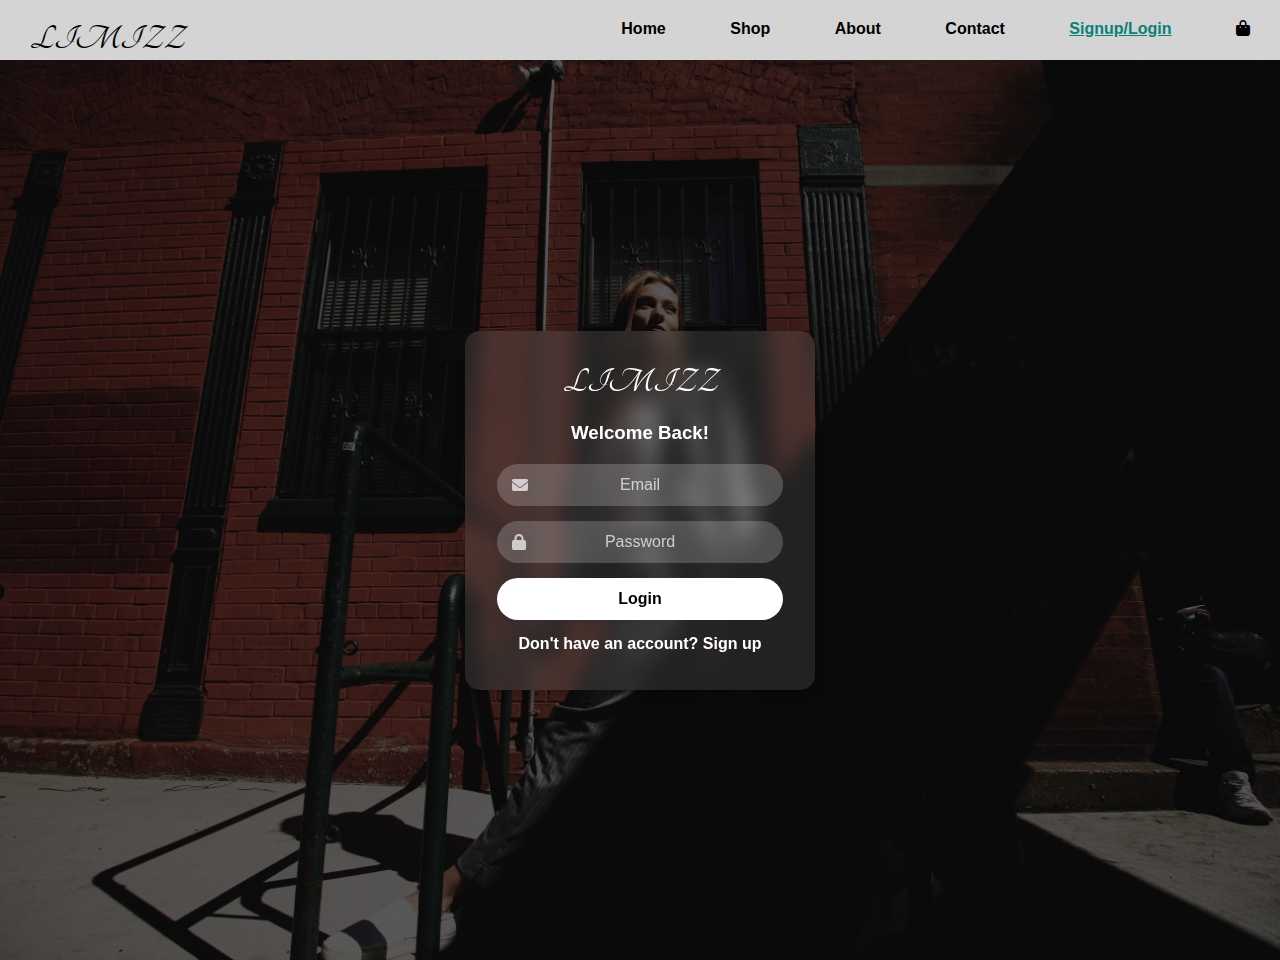
<file: login.html>
<!DOCTYPE html>
<html lang="en">
<head>
    <meta charset="UTF-8">
    <meta name="viewport" content="width=device-width, initial-scale=1.0">
    <link rel="stylesheet" href="style1.css">
    <link href="https://fonts.googleapis.com/css2?family=Tangerine:wght@400&display=swap" rel="stylesheet">
    <link rel="stylesheet" href="https://cdnjs.cloudflare.com/ajax/libs/font-awesome/6.7.2/css/all.min.css" integrity="sha512-Evv84Mr4kqVGRNSgIGL/F/aIDqQb7xQ2vcrdIwxfjThSH8CSR7PBEakCr51Ck+w+/U6swU2Im1vVX0SVk9ABhg==" crossorigin="anonymous" referrerpolicy="no-referrer" />
    <title>LIMIZZ</title>
</head>

<body>

    <section id="section1">
        <h1 class="header1">LIMIZZ</h1>
        <div class="nav">
            <ul id="navbar">
                <li><a href="index1.html">Home</a></li>
                <li><a href="shop.html">Shop</a></li>
                <li><a href="about.html">About</a></li>
                <li><a href="contact.html">Contact</a></li>
                <li><a class="active"href="login.html">Signup/Login</a></li>
                <li><a href="cart.html"><i class="fa-solid fa-bag-shopping" style="color: #000000;"></i></a></li>
                <a href="#" id="unactive"><i class="fa-solid fa-x" style="color: #000000;"></i></a>
            </ul>       
        </div>
        <div id="mobile">
            <i id="bar" class="fa-solid fa-bars" style="color: #000000;"></i>
        </div>
    </section>


    <div class="login-page">
        <div class="login-container">
            <h2 class="header1" id="head11"> LIMIZZ</h2>
            <h3 class="h33">Welcome Back!</h3>
            <form action="#" method="POST">
                <div class="input-group">
                    <input type="email" placeholder="Email" required>
                    <i class="fa-solid fa-envelope"></i>
                </div>
                <div class="input-group">
                    <input type="password" placeholder="Password" required>
                    <i class="fa-solid fa-lock"></i>
                </div>
                <button type="submit" class="login-btn">Login</button>
            </form>
            <a href="signup.html" class="register-link">Don't have an account? Sign up</a>
        </div>
    </div>


    <script src="script.js"></script>
</body>
</html>
</file>
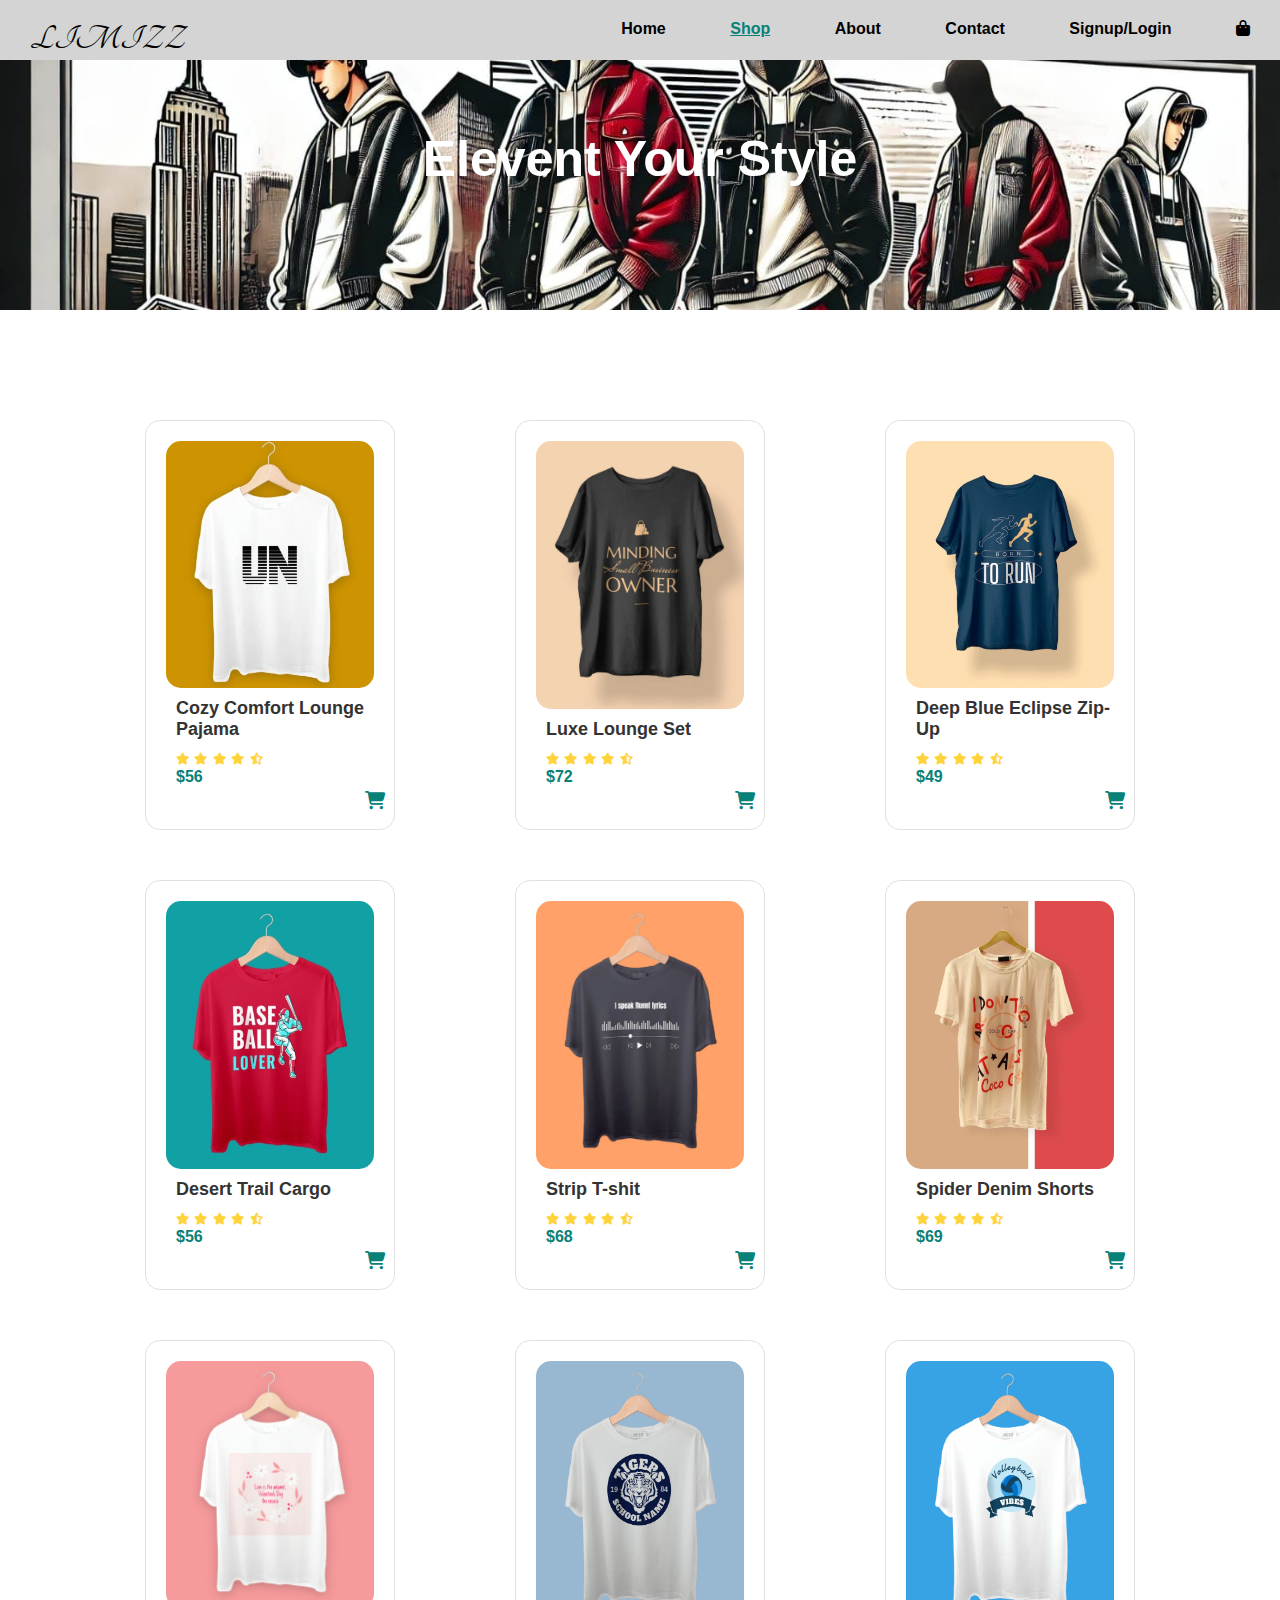
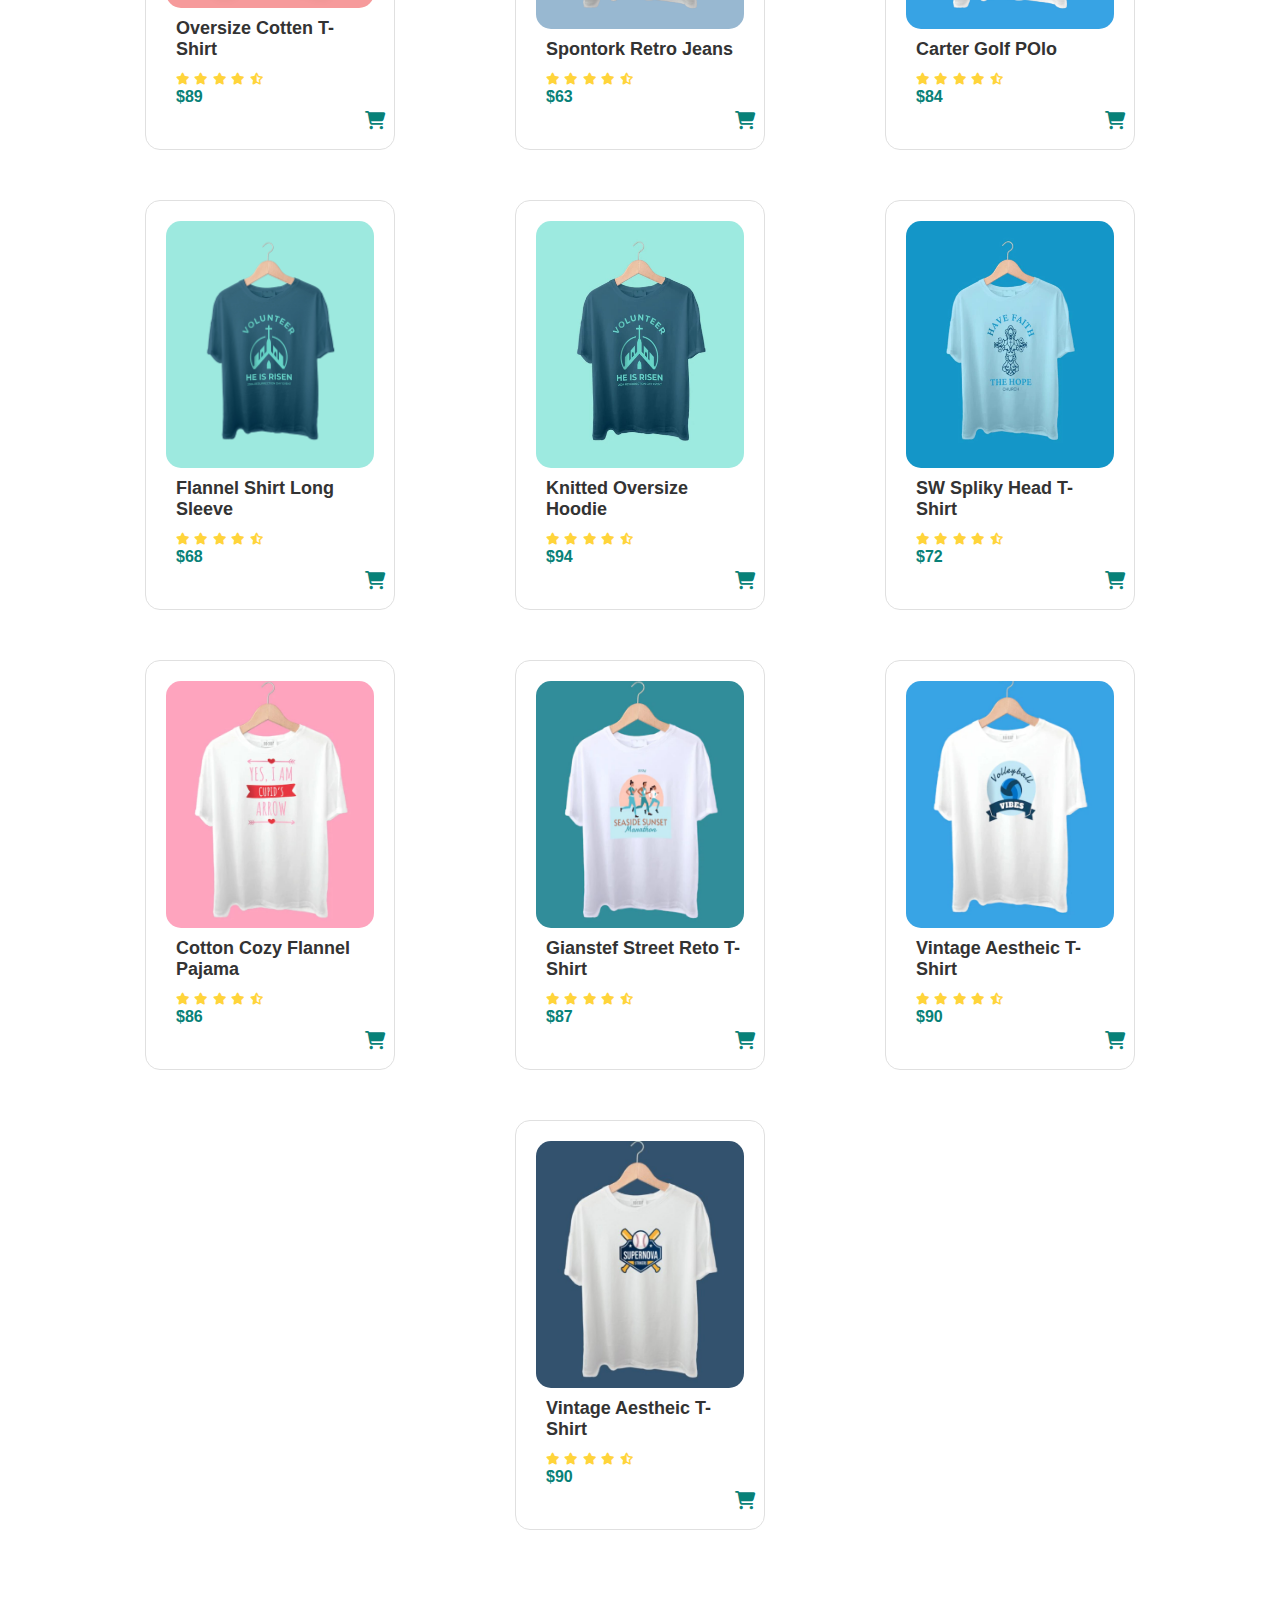
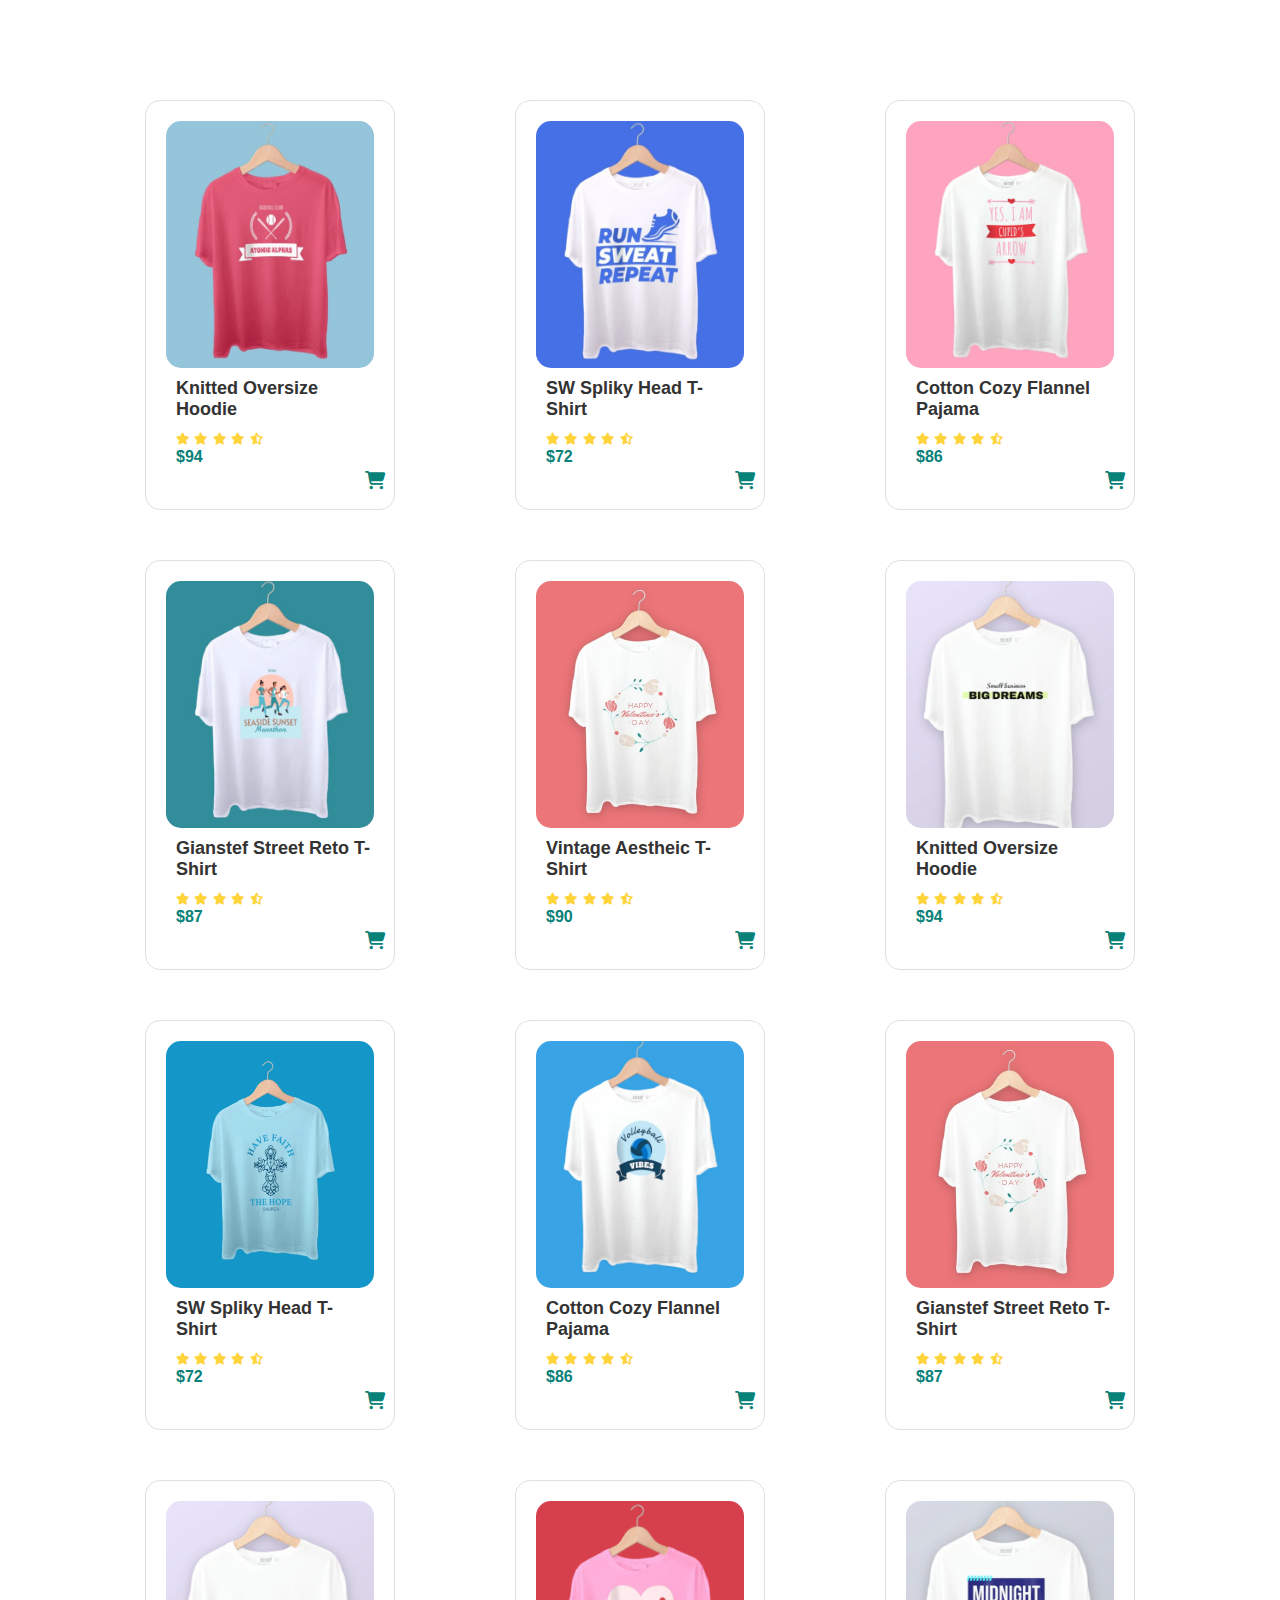
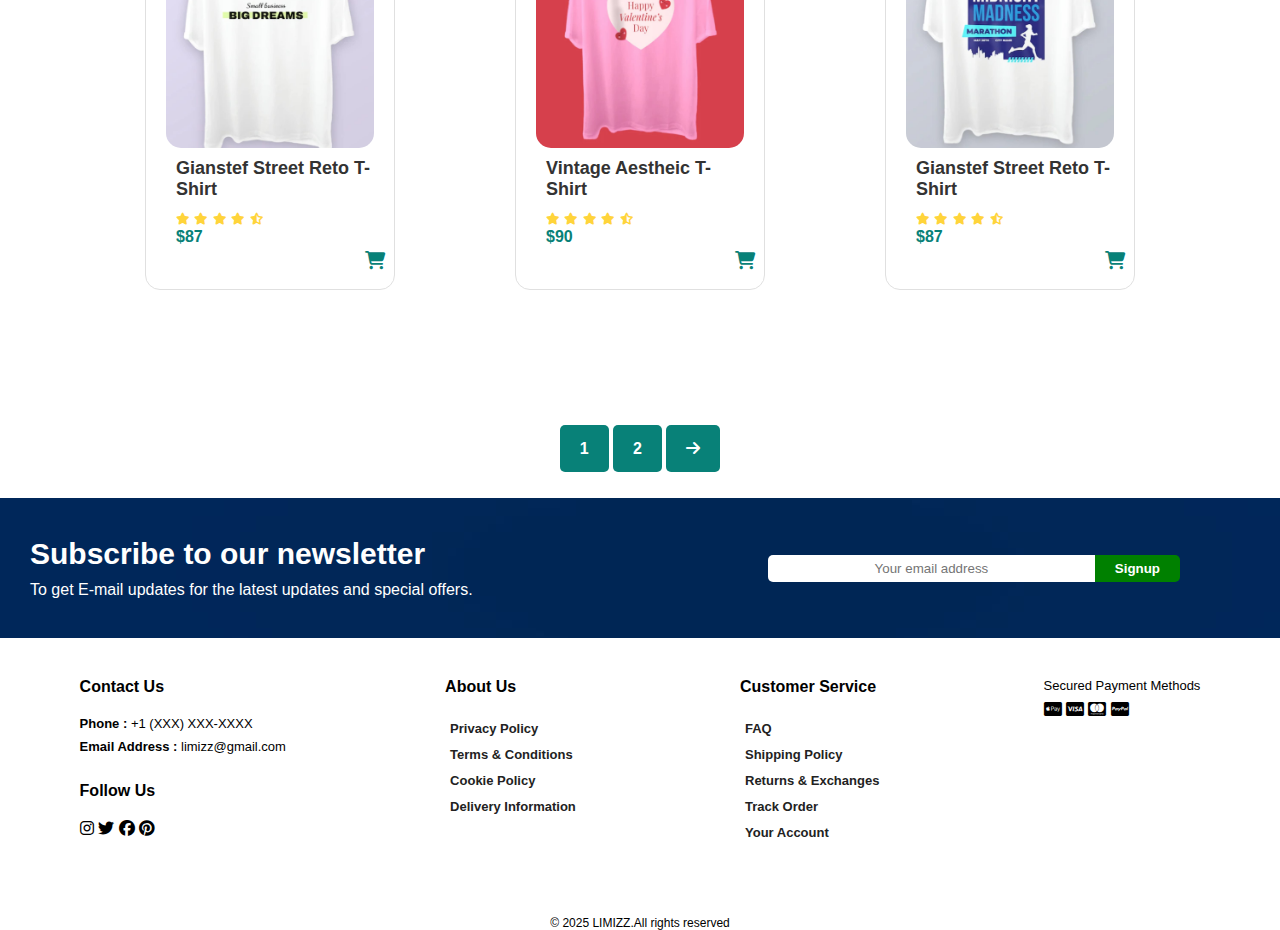
<file: shop.html>
<!DOCTYPE html>
<html lang="en">
<head>
    <meta charset="UTF-8">
    <meta name="viewport" content="width=device-width, initial-scale=1.0">
    <link rel="stylesheet" href="style1.css">
    <link href="https://fonts.googleapis.com/css2?family=Tangerine:wght@400&display=swap" rel="stylesheet">
    <link rel="stylesheet" href="https://cdnjs.cloudflare.com/ajax/libs/font-awesome/6.7.2/css/all.min.css" integrity="sha512-Evv84Mr4kqVGRNSgIGL/F/aIDqQb7xQ2vcrdIwxfjThSH8CSR7PBEakCr51Ck+w+/U6swU2Im1vVX0SVk9ABhg==" crossorigin="anonymous" referrerpolicy="no-referrer" />
    <title>LIMIZZ</title>
</head>

<body>

    <section id="section1">
        <h1 class="header1">LIMIZZ</h1>
        <div class="nav">
            <ul id="navbar">
                <li><a href="index1.html">Home</a></li>
                <li><a class="active"href="shop.html">Shop</a></li>
                <li><a href="about.html">About</a></li>
                <li><a href="contact.html">Contact</a></li>
                <li><a href="login.html">Signup/Login</a></li>
                <li><a href="cart.html"><i class="fa-solid fa-bag-shopping" style="color: #000000;"></i></a></li>
                <a href="#" id="unactive"><i class="fa-solid fa-x" style="color: #000000;"></i></a>
            </ul>       
        </div>
        <div id="mobile">
            <i id="bar" class="fa-solid fa-bars" style="color: #000000;"></i>
        </div>
    </section>

    <div class="proimg">
        <div class="img">
            <h1 class="h1-1">Elevent Your Style</h1>
        </div>
    </div>

    <section class="product">

        <div class="box" onclick="window.location.href='sproduct.html';">
            <div class="box-content">
                <div class="box-img"style="background-image: url('cloth1.jpg');"></div>
                <div class="des">
                    <p class="name">Cozy Comfort Lounge Pajama</p>
                    <i class="fa-solid fa-star fa-xs" style="color: #FFD43B;"></i>
                    <i class="fa-solid fa-star fa-xs" style="color: #FFD43B;"></i>
                    <i class="fa-solid fa-star fa-xs" style="color: #FFD43B;"></i>
                    <i class="fa-solid fa-star fa-xs" style="color: #FFD43B;"></i>
                    <i class="fa-solid fa-star-half-stroke fa-xs" style="color: #FFD43B;"></i>
                    <p class="price">$56</p>
                    <a href="cart.html"><i class="fa-solid fa-cart-shopping cart"></i></a>
                </div>
            </div>  
        </div>

        <div class="box" onclick="window.location.href='sproduct.html';">
            <div class="box-content">
                <div class="box-img"style="background-image: url('cloth2.jpg');"></div>
                <div class="des">
                    <p class="name">Luxe Lounge Set</p>
                    <i class="fa-solid fa-star fa-xs" style="color: #FFD43B;"></i>
                    <i class="fa-solid fa-star fa-xs" style="color: #FFD43B;"></i>
                    <i class="fa-solid fa-star fa-xs" style="color: #FFD43B;"></i>
                    <i class="fa-solid fa-star fa-xs" style="color: #FFD43B;"></i>
                    <i class="fa-solid fa-star-half-stroke fa-xs" style="color: #FFD43B;"></i>
                    <p class="price">$72</p>
                    <a href="cart.html"><i class="fa-solid fa-cart-shopping cart"></i></a>
                </div>
            </div>  
        </div>

        <div class="box" onclick="window.location.href='sproduct.html';">
            <div class="box-content">
                <div class="box-img"style="background-image: url('cloth3.jpg');"></div>
                <div class="des">
                    <p class="name">Deep Blue Eclipse Zip-Up</p>
                    <i class="fa-solid fa-star fa-xs" style="color: #FFD43B;"></i>
                    <i class="fa-solid fa-star fa-xs" style="color: #FFD43B;"></i>
                    <i class="fa-solid fa-star fa-xs" style="color: #FFD43B;"></i>
                    <i class="fa-solid fa-star fa-xs" style="color: #FFD43B;"></i>
                    <i class="fa-solid fa-star-half-stroke fa-xs" style="color: #FFD43B;"></i>
                    <p class="price">$49</p>
                    <a href="cart.html"><i class="fa-solid fa-cart-shopping cart"></i></a>
                </div>
            </div>  
        </div>

        <div class="box"onclick="window.location.href='sproduct.html';">
            <div class="box-content">
                <div class="box-img"style="background-image: url('cloth4.jpg');"></div>
                <div class="des">
                    <p class="name">Desert Trail Cargo</p>
                    <i class="fa-solid fa-star fa-xs" style="color: #FFD43B;"></i>
                    <i class="fa-solid fa-star fa-xs" style="color: #FFD43B;"></i>
                    <i class="fa-solid fa-star fa-xs" style="color: #FFD43B;"></i>
                    <i class="fa-solid fa-star fa-xs" style="color: #FFD43B;"></i>
                    <i class="fa-solid fa-star-half-stroke fa-xs" style="color: #FFD43B;"></i>
                    <p class="price">$56</p>
                    <a href="cart.html"><i class="fa-solid fa-cart-shopping cart"></i></a>
                    
                </div>
            </div>  
        </div>

        <div class="box" onclick="window.location.href='sproduct.html';">
            <div class="box-content">
                <div class="box-img"style="background-image: url('cloth5.jpg');"></div>
                <div class="des">
                    <p class="name">Strip T-shit</p>
                    <i class="fa-solid fa-star fa-xs" style="color: #FFD43B;"></i>
                    <i class="fa-solid fa-star fa-xs" style="color: #FFD43B;"></i>
                    <i class="fa-solid fa-star fa-xs" style="color: #FFD43B;"></i>
                    <i class="fa-solid fa-star fa-xs" style="color: #FFD43B;"></i>
                    <i class="fa-solid fa-star-half-stroke fa-xs" style="color: #FFD43B;"></i>
                    <p class="price">$68</p>
                    <a  href="cart.html"><i class="fa-solid fa-cart-shopping cart"></i></a>
                </div> 
            </div>  
        </div>

        <div class="box" onclick="window.location.href='sproduct.html';">
            <div class="box-content">
                <div class="box-img"style="background-image: url('cloth6.jpg');"></div>
                <div class="des">
                    <p class="name">Spider Denim Shorts</p>
                    <i class="fa-solid fa-star fa-xs" style="color: #FFD43B;"></i>
                    <i class="fa-solid fa-star fa-xs" style="color: #FFD43B;"></i>
                    <i class="fa-solid fa-star fa-xs" style="color: #FFD43B;"></i>
                    <i class="fa-solid fa-star fa-xs" style="color: #FFD43B;"></i>
                    <i class="fa-solid fa-star-half-stroke fa-xs" style="color: #FFD43B;"></i>
                    <p class="price">$69</p>
                    <a href="cart.html"><i class="fa-solid fa-cart-shopping cart"></i></a>
                </div>
            </div>  
        </div>

        <div class="box" onclick="window.location.href='sproduct.html';">
            <div class="box-content">
                <div class="box-img"style="background-image: url('cloth7.jpg');"></div>
                <div class="des">
                    <p class="name">Oversize Cotten T-Shirt</p>
                    <i class="fa-solid fa-star fa-xs" style="color: #FFD43B;"></i>
                    <i class="fa-solid fa-star fa-xs" style="color: #FFD43B;"></i>
                    <i class="fa-solid fa-star fa-xs" style="color: #FFD43B;"></i>
                    <i class="fa-solid fa-star fa-xs" style="color: #FFD43B;"></i>
                    <i class="fa-solid fa-star-half-stroke fa-xs" style="color: #FFD43B;"></i>
                    <p class="price">$89</p>
                    <a href="cart.html"><i class="fa-solid fa-cart-shopping cart"></i></a>
                </div>
            </div>  
        </div>

        <div class="box" onclick="window.location.href='sproduct.html';">
            <div class="box-content">
                <div class="box-img"style="background-image: url('cloth8.jpg');"></div>
                <div class="des">
                    <p class="name">Spontork Retro Jeans</p>
                    <i class="fa-solid fa-star fa-xs" style="color: #FFD43B;"></i>
                    <i class="fa-solid fa-star fa-xs" style="color: #FFD43B;"></i>
                    <i class="fa-solid fa-star fa-xs" style="color: #FFD43B;"></i>
                    <i class="fa-solid fa-star fa-xs" style="color: #FFD43B;"></i>
                    <i class="fa-solid fa-star-half-stroke fa-xs" style="color: #FFD43B;"></i>
                    <p class="price">$63</p>
                    <a href="cart.html"><i class="fa-solid fa-cart-shopping cart"></i></a>
                </div>
            </div>  
        </div>

        <div class="box" onclick="window.location.href='sproduct.html';">
            <div class="box-content">
                <div class="box-img"style="background-image: url('cloth9.jpg');"></div>
                <div class="des">
                    <p class="name">Carter Golf POlo</p>
                    <i class="fa-solid fa-star fa-xs" style="color: #FFD43B;"></i>
                    <i class="fa-solid fa-star fa-xs" style="color: #FFD43B;"></i>
                    <i class="fa-solid fa-star fa-xs" style="color: #FFD43B;"></i>
                    <i class="fa-solid fa-star fa-xs" style="color: #FFD43B;"></i>
                    <i class="fa-solid fa-star-half-stroke fa-xs" style="color: #FFD43B;"></i>
                    <p class="price">$84</p>
                    <a href="cart.html"><i class="fa-solid fa-cart-shopping cart"></i></a>
                    
                </div>
            </div>  
        </div>

        <div class="box" onclick="window.location.href='sproduct.html';">
            <div class="box-content">
                <div class="box-img"style="background-image: url('cloth10.jpg');"></div>
                <div class="des">
                    <p class="name">Flannel Shirt Long Sleeve</p>
                    <i class="fa-solid fa-star fa-xs" style="color: #FFD43B;"></i>
                    <i class="fa-solid fa-star fa-xs" style="color: #FFD43B;"></i>
                    <i class="fa-solid fa-star fa-xs" style="color: #FFD43B;"></i>
                    <i class="fa-solid fa-star fa-xs" style="color: #FFD43B;"></i>
                    <i class="fa-solid fa-star-half-stroke fa-xs" style="color: #FFD43B;"></i>
                    <p class="price">$68</p>
                    <a  href="cart.html"><i class="fa-solid fa-cart-shopping cart"></i></a>
                </div> 
            </div>  
        </div>

        <div class="box" onclick="window.location.href='sproduct.html';">
            <div class="box-content">
                <div class="box-img"style="background-image: url('cloth11.jpg');"></div>
                <div class="des">
                    <p class="name">Knitted Oversize Hoodie</p>
                    <i class="fa-solid fa-star fa-xs" style="color: #FFD43B;"></i>
                    <i class="fa-solid fa-star fa-xs" style="color: #FFD43B;"></i>
                    <i class="fa-solid fa-star fa-xs" style="color: #FFD43B;"></i>
                    <i class="fa-solid fa-star fa-xs" style="color: #FFD43B;"></i>
                    <i class="fa-solid fa-star-half-stroke fa-xs" style="color: #FFD43B;"></i>
                    <p class="price">$94</p>
                    <a href="cart.html"><i class="fa-solid fa-cart-shopping cart"></i></a>
                </div>
            </div>  
        </div>

        <div class="box" onclick="window.location.href='sproduct.html';">
            <div class="box-content">
                <div class="box-img"style="background-image: url('cloth12.jpg');"></div>
                <div class="des">
                    <p class="name">SW Spliky Head T-Shirt</p>
                    <i class="fa-solid fa-star fa-xs" style="color: #FFD43B;"></i>
                    <i class="fa-solid fa-star fa-xs" style="color: #FFD43B;"></i>
                    <i class="fa-solid fa-star fa-xs" style="color: #FFD43B;"></i>
                    <i class="fa-solid fa-star fa-xs" style="color: #FFD43B;"></i>
                    <i class="fa-solid fa-star-half-stroke fa-xs" style="color: #FFD43B;"></i>
                    <p class="price">$72</p>
                    <a href="cart.html"><i class="fa-solid fa-cart-shopping cart"></i></a>
                </div>
            </div>  
        </div>

        <div class="box" onclick="window.location.href='sproduct.html';">
            <div class="box-content">
                <div class="box-img"style="background-image: url('cloth13.jpg');"></div>
                <div class="des">
                    <p class="name">Cotton Cozy Flannel Pajama</p>
                    <i class="fa-solid fa-star fa-xs" style="color: #FFD43B;"></i>
                    <i class="fa-solid fa-star fa-xs" style="color: #FFD43B;"></i>
                    <i class="fa-solid fa-star fa-xs" style="color: #FFD43B;"></i>
                    <i class="fa-solid fa-star fa-xs" style="color: #FFD43B;"></i>
                    <i class="fa-solid fa-star-half-stroke fa-xs" style="color: #FFD43B;"></i>
                    <p class="price">$86</p>
                    <a href="cart.html"><i class="fa-solid fa-cart-shopping cart"></i></a>
                </div>
            </div>  
        </div>

        <div class="box" onclick="window.location.href='sproduct.html';">
            <div class="box-content">
                <div class="box-img"style="background-image: url('cloth14.jpg');"></div>
                <div class="des">
                    <p class="name">Gianstef Street Reto T-Shirt</p>
                    <i class="fa-solid fa-star fa-xs" style="color: #FFD43B;"></i>
                    <i class="fa-solid fa-star fa-xs" style="color: #FFD43B;"></i>
                    <i class="fa-solid fa-star fa-xs" style="color: #FFD43B;"></i>
                    <i class="fa-solid fa-star fa-xs" style="color: #FFD43B;"></i>
                    <i class="fa-solid fa-star-half-stroke fa-xs" style="color: #FFD43B;"></i>
                    <p class="price">$87</p>
                    <a href="cart.html"><i class="fa-solid fa-cart-shopping cart"></i></a>
                    
                </div>
            </div>  
        </div>

        <div class="box">
            <div class="box-content" onclick="window.location.href='sproduct.html';">
                <div class="box-img"style="background-image: url('cloth15.jpg');"></div>
                <div class="des">
                    <p class="name">Vintage Aestheic T-Shirt</p>
                    <i class="fa-solid fa-star fa-xs" style="color: #FFD43B;"></i>
                    <i class="fa-solid fa-star fa-xs" style="color: #FFD43B;"></i>
                    <i class="fa-solid fa-star fa-xs" style="color: #FFD43B;"></i>
                    <i class="fa-solid fa-star fa-xs" style="color: #FFD43B;"></i>
                    <i class="fa-solid fa-star-half-stroke fa-xs" style="color: #FFD43B;"></i>
                    <p class="price">$90</p>
                    <a  href="cart.html"><i class="fa-solid fa-cart-shopping cart"></i></a>
                </div> 
            </div>  
        </div>

        <div class="box" onclick="window.location.href='sproduct.html';">
            <div class="box-content">
                <div class="box-img"style="background-image: url('cloth16.jpg');"></div>
                <div class="des">
                    <p class="name">Vintage Aestheic T-Shirt</p>
                    <i class="fa-solid fa-star fa-xs" style="color: #FFD43B;"></i>
                    <i class="fa-solid fa-star fa-xs" style="color: #FFD43B;"></i>
                    <i class="fa-solid fa-star fa-xs" style="color: #FFD43B;"></i>
                    <i class="fa-solid fa-star fa-xs" style="color: #FFD43B;"></i>
                    <i class="fa-solid fa-star-half-stroke fa-xs" style="color: #FFD43B;"></i>
                    <p class="price">$90</p>
                    <a  href="cart.html"><i class="fa-solid fa-cart-shopping cart"></i></a>
                </div> 
            </div>  
        </div>

    </section>

    <section class="product">

        <div class="box" onclick="window.location.href='sproduct.html';">
            <div class="box-content">
                <div class="box-img"style="background-image: url('cloth17.jpg');"></div>
                <div class="des">
                    <p class="name">Knitted Oversize Hoodie</p>
                    <i class="fa-solid fa-star fa-xs" style="color: #FFD43B;"></i>
                    <i class="fa-solid fa-star fa-xs" style="color: #FFD43B;"></i>
                    <i class="fa-solid fa-star fa-xs" style="color: #FFD43B;"></i>
                    <i class="fa-solid fa-star fa-xs" style="color: #FFD43B;"></i>
                    <i class="fa-solid fa-star-half-stroke fa-xs" style="color: #FFD43B;"></i>
                    <p class="price">$94</p>
                    <a href="cart.html"><i class="fa-solid fa-cart-shopping cart"></i></a>
                </div>
            </div>  
        </div>

        <div class="box" onclick="window.location.href='sproduct.html';">
            <div class="box-content">
                <div class="box-img"style="background-image: url('cloth18.jpg');"></div>
                <div class="des">
                    <p class="name">SW Spliky Head T-Shirt</p>
                    <i class="fa-solid fa-star fa-xs" style="color: #FFD43B;"></i>
                    <i class="fa-solid fa-star fa-xs" style="color: #FFD43B;"></i>
                    <i class="fa-solid fa-star fa-xs" style="color: #FFD43B;"></i>
                    <i class="fa-solid fa-star fa-xs" style="color: #FFD43B;"></i>
                    <i class="fa-solid fa-star-half-stroke fa-xs" style="color: #FFD43B;"></i>
                    <p class="price">$72</p>
                    <a href="cart.html"><i class="fa-solid fa-cart-shopping cart"></i></a>
                </div>
            </div>  
        </div>

        <div class="box" onclick="window.location.href='sproduct.html';">
            <div class="box-content">
                <div class="box-img"style="background-image: url('cloth13.jpg');"></div>
                <div class="des">
                    <p class="name">Cotton Cozy Flannel Pajama</p>
                    <i class="fa-solid fa-star fa-xs" style="color: #FFD43B;"></i>
                    <i class="fa-solid fa-star fa-xs" style="color: #FFD43B;"></i>
                    <i class="fa-solid fa-star fa-xs" style="color: #FFD43B;"></i>
                    <i class="fa-solid fa-star fa-xs" style="color: #FFD43B;"></i>
                    <i class="fa-solid fa-star-half-stroke fa-xs" style="color: #FFD43B;"></i>
                    <p class="price">$86</p>
                    <a href="cart.html"><i class="fa-solid fa-cart-shopping cart"></i></a>
                </div>
            </div>  
        </div>

        <div class="box" onclick="window.location.href='sproduct.html';">
            <div class="box-content">
                <div class="box-img"style="background-image: url('cloth14.jpg');"></div>
                <div class="des">
                    <p class="name">Gianstef Street Reto T-Shirt</p>
                    <i class="fa-solid fa-star fa-xs" style="color: #FFD43B;"></i>
                    <i class="fa-solid fa-star fa-xs" style="color: #FFD43B;"></i>
                    <i class="fa-solid fa-star fa-xs" style="color: #FFD43B;"></i>
                    <i class="fa-solid fa-star fa-xs" style="color: #FFD43B;"></i>
                    <i class="fa-solid fa-star-half-stroke fa-xs" style="color: #FFD43B;"></i>
                    <p class="price">$87</p>
                    <a href="cart.html"><i class="fa-solid fa-cart-shopping cart"></i></a>
                    
                </div>
            </div>  
        </div>

        <div class="box" onclick="window.location.href='sproduct.html';">
            <div class="box-content">
                <div class="box-img"style="background-image: url('cloth23.jpg');"></div>
                <div class="des">
                    <p class="name">Vintage Aestheic T-Shirt</p>
                    <i class="fa-solid fa-star fa-xs" style="color: #FFD43B;"></i>
                    <i class="fa-solid fa-star fa-xs" style="color: #FFD43B;"></i>
                    <i class="fa-solid fa-star fa-xs" style="color: #FFD43B;"></i>
                    <i class="fa-solid fa-star fa-xs" style="color: #FFD43B;"></i>
                    <i class="fa-solid fa-star-half-stroke fa-xs" style="color: #FFD43B;"></i>
                    <p class="price">$90</p>
                    <a  href="cart.html"><i class="fa-solid fa-cart-shopping cart"></i></a>
                </div> 
            </div>  
        </div>

        <div class="box" onclick="window.location.href='sproduct.html';">
            <div class="box-content">
                <div class="box-img"style="background-image: url('cloth24.jpg');"></div>
                <div class="des">
                    <p class="name">Knitted Oversize Hoodie</p>
                    <i class="fa-solid fa-star fa-xs" style="color: #FFD43B;"></i>
                    <i class="fa-solid fa-star fa-xs" style="color: #FFD43B;"></i>
                    <i class="fa-solid fa-star fa-xs" style="color: #FFD43B;"></i>
                    <i class="fa-solid fa-star fa-xs" style="color: #FFD43B;"></i>
                    <i class="fa-solid fa-star-half-stroke fa-xs" style="color: #FFD43B;"></i>
                    <p class="price">$94</p>
                    <a href="cart.html"><i class="fa-solid fa-cart-shopping cart"></i></a>
                </div>
            </div>  
        </div>

        <div class="box" onclick="window.location.href='sproduct.html';">
            <div class="box-content">
                <div class="box-img"style="background-image: url('cloth12.jpg');"></div>
                <div class="des">
                    <p class="name">SW Spliky Head T-Shirt</p>
                    <i class="fa-solid fa-star fa-xs" style="color: #FFD43B;"></i>
                    <i class="fa-solid fa-star fa-xs" style="color: #FFD43B;"></i>
                    <i class="fa-solid fa-star fa-xs" style="color: #FFD43B;"></i>
                    <i class="fa-solid fa-star fa-xs" style="color: #FFD43B;"></i>
                    <i class="fa-solid fa-star-half-stroke fa-xs" style="color: #FFD43B;"></i>
                    <p class="price">$72</p>
                    <a href="cart.html"><i class="fa-solid fa-cart-shopping cart"></i></a>
                </div>
            </div>  
        </div>

        <div class="box" onclick="window.location.href='sproduct.html';">
            <div class="box-content">
                <div class="box-img"style="background-image: url('cloth15.jpg');"></div>
                <div class="des">
                    <p class="name">Cotton Cozy Flannel Pajama</p>
                    <i class="fa-solid fa-star fa-xs" style="color: #FFD43B;"></i>
                    <i class="fa-solid fa-star fa-xs" style="color: #FFD43B;"></i>
                    <i class="fa-solid fa-star fa-xs" style="color: #FFD43B;"></i>
                    <i class="fa-solid fa-star fa-xs" style="color: #FFD43B;"></i>
                    <i class="fa-solid fa-star-half-stroke fa-xs" style="color: #FFD43B;"></i>
                    <p class="price">$86</p>
                    <a href="cart.html"><i class="fa-solid fa-cart-shopping cart"></i></a>
                </div>
            </div>  
        </div>

        <div class="box" onclick="window.location.href='sproduct.html';">
            <div class="box-content">
                <div class="box-img"style="background-image: url('cloth23.jpg');"></div>
                <div class="des">
                    <p class="name">Gianstef Street Reto T-Shirt</p>
                    <i class="fa-solid fa-star fa-xs" style="color: #FFD43B;"></i>
                    <i class="fa-solid fa-star fa-xs" style="color: #FFD43B;"></i>
                    <i class="fa-solid fa-star fa-xs" style="color: #FFD43B;"></i>
                    <i class="fa-solid fa-star fa-xs" style="color: #FFD43B;"></i>
                    <i class="fa-solid fa-star-half-stroke fa-xs" style="color: #FFD43B;"></i>
                    <p class="price">$87</p>
                    <a href="cart.html"><i class="fa-solid fa-cart-shopping cart"></i></a>
                    
                </div>
            </div>  
        </div>

        <div class="box" onclick="window.location.href='sproduct.html';">
            <div class="box-content">
                <div class="box-img"style="background-image: url('cloth24.jpg');"></div>
                <div class="des">
                    <p class="name">Gianstef Street Reto T-Shirt</p>
                    <i class="fa-solid fa-star fa-xs" style="color: #FFD43B;"></i>
                    <i class="fa-solid fa-star fa-xs" style="color: #FFD43B;"></i>
                    <i class="fa-solid fa-star fa-xs" style="color: #FFD43B;"></i>
                    <i class="fa-solid fa-star fa-xs" style="color: #FFD43B;"></i>
                    <i class="fa-solid fa-star-half-stroke fa-xs" style="color: #FFD43B;"></i>
                    <p class="price">$87</p>
                    <a href="cart.html"><i class="fa-solid fa-cart-shopping cart"></i></a>
                    
                </div>
            </div>  
        </div>

        <div class="box" onclick="window.location.href='sproduct.html';">
            <div class="box-content">
                <div class="box-img"style="background-image: url('cloth25.jpg');"></div>
                <div class="des">
                    <p class="name">Vintage Aestheic T-Shirt</p>
                    <i class="fa-solid fa-star fa-xs" style="color: #FFD43B;"></i>
                    <i class="fa-solid fa-star fa-xs" style="color: #FFD43B;"></i>
                    <i class="fa-solid fa-star fa-xs" style="color: #FFD43B;"></i>
                    <i class="fa-solid fa-star fa-xs" style="color: #FFD43B;"></i>
                    <i class="fa-solid fa-star-half-stroke fa-xs" style="color: #FFD43B;"></i>
                    <p class="price">$90</p>
                    <a  href="cart.html"><i class="fa-solid fa-cart-shopping cart"></i></a>
                </div> 
            </div>  
        </div>

        <div class="box" onclick="window.location.href='sproduct.html';">
            <div class="box-content">
                <div class="box-img"style="background-image: url('cloth26.jpg');"></div>
                <div class="des">
                    <p class="name">Gianstef Street Reto T-Shirt</p>
                    <i class="fa-solid fa-star fa-xs" style="color: #FFD43B;"></i>
                    <i class="fa-solid fa-star fa-xs" style="color: #FFD43B;"></i>
                    <i class="fa-solid fa-star fa-xs" style="color: #FFD43B;"></i>
                    <i class="fa-solid fa-star fa-xs" style="color: #FFD43B;"></i>
                    <i class="fa-solid fa-star-half-stroke fa-xs" style="color: #FFD43B;"></i>
                    <p class="price">$87</p>
                    <a href="cart.html"><i class="fa-solid fa-cart-shopping cart"></i></a>
                    
                </div>
            </div>  
        </div>
    
    </section>

    <section id="pg-icon-pro">
        <a href="#">1</a>
        <a href="#">2</a>
        <a href="#"><i class="fa-solid fa-arrow-right" style="color: #ffffff;"></i></a>
    </section>

    <section class="pro-letter">
    <section id="new-letter">
        <div class="news-text">
            <h4 class="h4-3">Subscribe to our newsletter</h4>
            <p class="news">To get E-mail updates for the latest updates and special offers.</p>
        </div>

        <div class="form">
            <input type="text" placeholder="Your email address">
            <button class="form-btn">Signup</button>
        </div>
    </section>
    </section>

    <footer>
        <div class="col1">
            <h5 class="h5-2">Contact Us</h5>
            <p class="foot-p"><strong>Phone :</strong> +1 (XXX) XXX-XXXX</p>
            <p class="foot-p"><strong>Email Address :</strong> limizz@gmail.com</p>

            <div class="follow">
                <h5 class="h5-2">Follow Us</h5>
                <div class="icon">
                    <i class="fa-brands fa-instagram" style="color: #000000;"></i>
                    <i class="fa-brands fa-twitter" style="color: #000000;"></i>
                    <i class="fa-brands fa-facebook" style="color: #000000;"></i>
                    <i class="fa-brands fa-pinterest" style="color: #000000;"></i>
                </div>
            </div>
        </div>

        <div class="col1">
            <h5 class="h5-2">About Us</h5>
            <a href="#">Privacy Policy</a>
            <a href="#">Terms & Conditions</a>
            <a href="#">Cookie Policy</a>
            <a href="#">Delivery Information</a>
        </div>

        <div class="col1">
            <h5 class="h5-2">Customer Service</h5>
            <a href="#">FAQ</a>
            <a href="#">Shipping Policy</a>
            <a href="#">Returns & Exchanges</a>
            <a href="#">Track Order</a>
            <a href="#">Your Account</a>
        </div>

        <div class="col1">
            <p class="foot-p">Secured Payment Methods</p>
            <div class="icon">
                <i class="fa-brands fa-cc-apple-pay" style="color: #000000;"></i>
                <i class="fa-brands fa-cc-visa" style="color: #000000;"></i>
                <i class="fa-brands fa-cc-mastercard" style="color: #000000;"></i>
                <i class="fa-brands fa-cc-paypal" style="color: #000000;"></i>
            </div>
        </div>

    </footer>

    <div class="copyright">
        <p class="foot-p">&copy; 2025 LIMIZZ.All rights reserved</p>
    </div>

    <script src="script.js"></script>
</body>
</html>
</file>
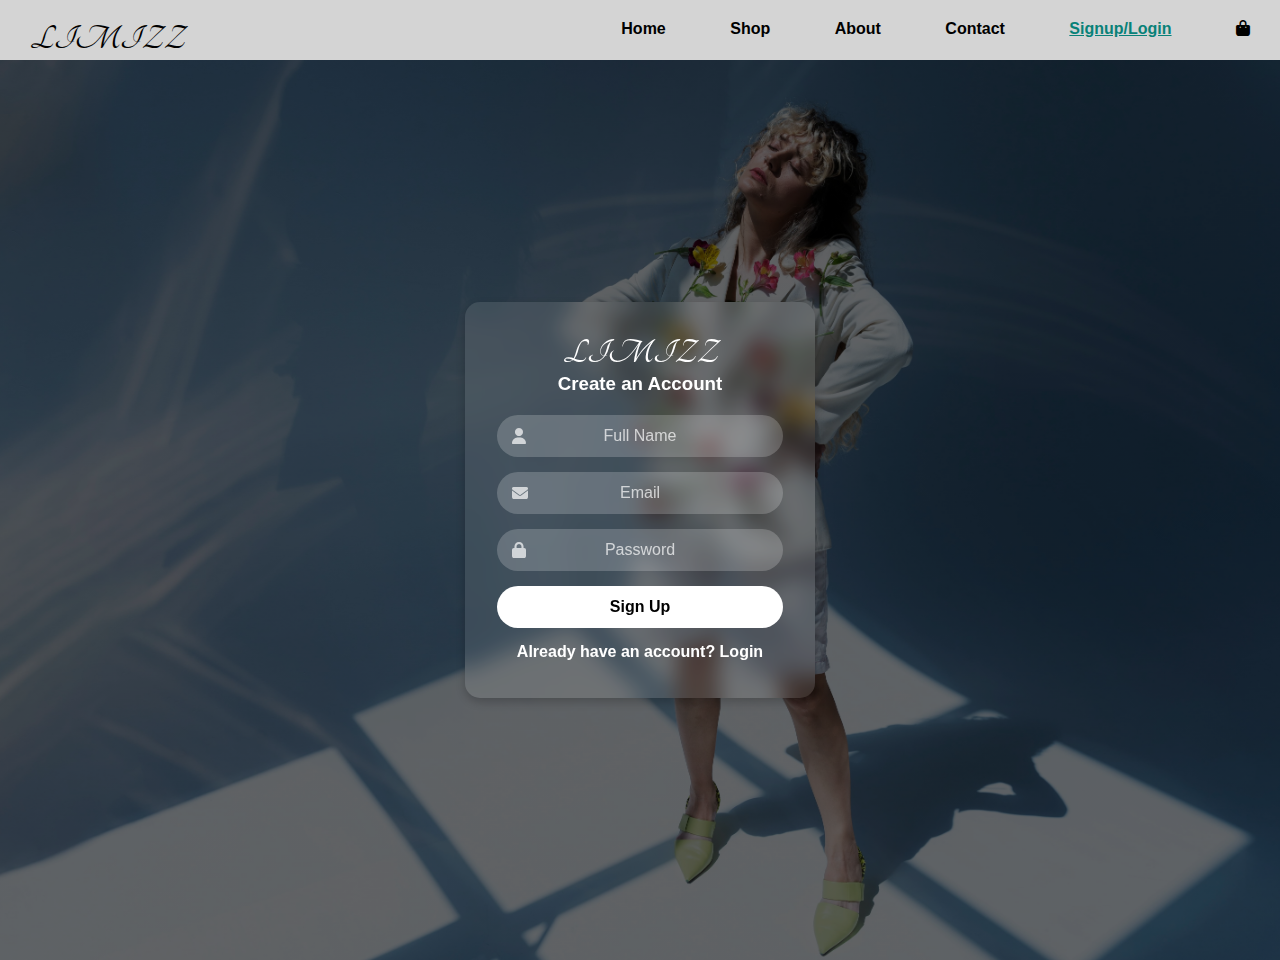
<file: signup.html>
<!DOCTYPE html>
<html lang="en">
<head>
    <meta charset="UTF-8">
    <meta name="viewport" content="width=device-width, initial-scale=1.0">
    <link rel="stylesheet" href="style1.css">
    <link href="https://fonts.googleapis.com/css2?family=Tangerine:wght@400&display=swap" rel="stylesheet">
    <link rel="stylesheet" href="https://cdnjs.cloudflare.com/ajax/libs/font-awesome/6.7.2/css/all.min.css" integrity="sha512-Evv84Mr4kqVGRNSgIGL/F/aIDqQb7xQ2vcrdIwxfjThSH8CSR7PBEakCr51Ck+w+/U6swU2Im1vVX0SVk9ABhg==" crossorigin="anonymous" referrerpolicy="no-referrer" />
    <title>LIMIZZ</title>
</head>

<body>

    <section id="section1">
        <h1 class="header1">LIMIZZ</h1>
        <div class="nav">
            <ul id="navbar">
                <li><a href="index1.html">Home</a></li>
                <li><a href="shop.html">Shop</a></li>
                <li><a href="about.html">About</a></li>
                <li><a href="contact.html">Contact</a></li>
                <li><a class="active"href="login.html">Signup/Login</a></li>
                <li><a href="cart.html"><i class="fa-solid fa-bag-shopping" style="color: #000000;"></i></a></li>
                <a href="#" id="unactive"><i class="fa-solid fa-x" style="color: #000000;"></i></a>
            </ul>       
        </div>
        <div id="mobile">
            <i id="bar" class="fa-solid fa-bars" style="color: #000000;"></i>
        </div>
    </section>


    <div class="signup-page">
        <div class="signup-container">
            <h1 class="header1" id="head11">LIMIZZ</h1>
            <h3>Create an Account</h3>
            <form action="#" method="POST">
                <div class="input-group">
                    <i class="fa-solid fa-user"></i>
                    <input type="text" placeholder="Full Name" required>
                </div>
                <div class="input-group">
                    <i class="fa-solid fa-envelope"></i>
                    <input type="email" placeholder="Email" required>
                </div>
                <div class="input-group">
                    <i class="fa-solid fa-lock"></i>
                    <input type="password" placeholder="Password" required>
                </div>
                <button type="submit" class="signup-btn">Sign Up</button>
            </form>
            <a href="login.html" class="login-link">Already have an account? Login</a>
        </div>
    </div>


    <script src="script.js"></script>
</body>
</html>
</file>
<file: style1.css>
*{
    margin: 0px;
    padding: 0px;
    box-sizing: border-box;
}

.header1{
    font-family: "Tangerine", serif;
    font-weight: bolder;
    display: inline-block;
    padding-left: 30px;
    font-size: 35px;
}

ul {
    list-style-type: none;
    display: inline;
}

.nav li{
    margin: 25px;
   display:inline ;
    position: relative;
}

a{
    text-decoration: none;
    color: black;
    font-weight: bold;
    padding: 5px;
    transition: 0.3s ease;
}

.nav li a:hover,
.nav li a.active{
    color: #088178;
    text-decoration: underline;
}

.navbar li a.active::after{
    content: "";
    width: 30%;
    height: 2px;
    background: #088178;
    position: absolute;
    bottom: -4px;
    left: 20px;
}

#mobile{
    display: none;
}

#unactive{
    display: none;
}

#section1{
    display: flex;
    text-align: center;
    justify-content: space-between;
    height: 60px;
    padding-top: 20px;
    background-color:  #d4d4d4;
    position: sticky;
    z-index: 99;
    top: 0;
    left: 0;
}

#photo{
    background-image: url(nav1.png);
    height: 750px;
    width: 100%;
    background-size: cover;
    display: flex;
    justify-content: center;
    align-items: flex-end;
    flex-direction: column;
}

.header2 {
    font-size: 30px;
    padding-right:450px ;
    padding-bottom: 10px;
}

#head1{
    font-size: 50px;
    padding-right:260px ;
}
.header4{
    font-weight: 700;
    font-size: 2.5rem;
    padding-right:260px ;
    padding-bottom: 15px;
    color: green;

}

.p1{
    font-size: 20px;
    font-weight: bold;
    padding-right: 200px;
  
}

#banner{
    padding-top: 100px;
    display: flex;
    flex-wrap: wrap;
    justify-content: space-between; 
    padding-left: 120px;
    padding-right: 120px;
}



.banner-box {
    background-image: url('banner1.jpg');
    background-size: cover;
    width: 49%;
    height: 500px;
    border-radius: 10px;
    cursor: pointer;
    display: flex;
    justify-content:center ;
    flex-direction: column;
    align-items: end;
}

.banner-box2{
    background-image: url('banner2.jpg');
}

.h4-2{
    padding-top: 5px;
    padding-right: 120px;
    color: white;
    font-weight: 600;
}

.head4{
    padding-right: 30px;
    font-size: 35px;
    color: white;
    font-weight: 900;
}

.btn-parent{
    padding-right: 50px;
    padding-top: 5px;
}

.banner-btn{
    font-size: 10px;
    font-weight: 800;
    padding: 11px 18px;
    background-color: transparent;
    border-radius: 2px;
    border: 1px solid #fff;
    cursor: pointer;
    transition: 0.1s;
}

.banner-box:hover .banner-btn{
    background-color:rgb(16, 147, 16) ;
}

.banner-box:hover{
    box-shadow: 10px 10px 54px rgba(70,62,221,0.1); 
    border: 1px solid #088178;
}

.banner-line{
    color: red;
    padding-right: 30px;
    padding-bottom: 5px;
    font-size: 14px;
    font-weight: 900;
}

.banner-box3{
    background-image: url(banner3.jpg);
    background-size: cover;
    width: 32%;
    height: 250px;
    display: flex;
    align-items: end;
    justify-content: center;
    border-radius: 10px;
    cursor: pointer;
    flex-direction: column;
}

.banner-box4{
    background-image: url(banner4.jpg);
}

.banner-box5{
    background-image: url(banner5.jpg);
}

#banner2{
    padding-top: 25px;
    display: flex;
    flex-wrap: wrap;
    justify-content: space-evenly; 
    padding-left: 120px;
    padding-right: 120px;
    padding-bottom: 100px;
}

.banner-box3:hover{
    box-shadow: 10px 10px 54px rgba(70,62,221,0.1);
    border: 1px solid #088178;
}


.head5{
    font-size: 16px;
    padding-right: 20px;
}

.head6{
    color: #fff;
    padding-right: 180px;
}

.banner2-para{
    color: rgb(180, 3, 3);
    padding-right: 20px;
    font-weight: 900;
}

.banner3-para{
    padding-right: 180px;
}

/*#midsection{
    display: flex;
    justify-content: space-between;
    padding-left:200px ; 
    padding-right: 200px;
    padding-top: 20px;
}*/

/*.sec-p1{
    padding: 40px 80px;
}

#feature .feature-box{
    width: 200px;
    text-align: center;
    padding: 25px 15px;
    box-shadow: 20px 20px 34px rgba(0,0,0,0.03);
    border: 1px solid #cce7d0;
    border-radius: 10px;
    margin: 15px 0;
}

#feature .feature-box:hover {
    box-shadow: 10px 10px 54px rgba(70,62,221,0.1);
    cursor: pointer;
}

#feature .feature-box h5{
    padding: 9px 8px 6px 8px;
    line-height: 1;
    color: #088178;
}

#feature .feature-box img{
    width: 100%;
    margin-bottom: 10px;
}

#feature{
    display: flex;
    align-items: center;
    flex-wrap: wrap;
    justify-content: space-around;
    padding-left: 200px;
    padding-right: 200px;
}


#features:hover{
    box-shadow: 20px 20px 30px rgba(0,0,0,0.06);
}

#head2{
    text-align: center;
    padding-top: 30px;
    font-size: 30px;
}

.h5-1{
    text-align: center;
}

*/


.sec-p1 {
    padding: 40px 80px;
}

/* Heading */
#head2 {
    text-align: center;
    padding-top: 30px;
    font-size: 32px;
    font-weight: bold;
    color: #333;
    text-transform: uppercase;
    letter-spacing: 1px;
    margin-bottom: 20px;
}

/* Service Box */
#feature {
    display: flex;
    align-items: center;
    flex-wrap: wrap;
    justify-content: center; /* Centers elements properly */
    gap: 20px; /* Adds even spacing */
    padding: 0 50px;
}

.feature-box {
    width: 180px;
    text-align: center;
    padding: 20px;
    background: white;
    box-shadow: 0px 4px 8px rgba(0, 0, 0, 0.1); /* Subtle shadow for depth */
    border: 1px solid #cce7d0;
    border-radius: 12px;
    transition: transform 0.3s ease, box-shadow 0.3s ease;
}

.feature-box:hover {
    transform: translateY(-5px); /* Slight lift effect on hover */
    box-shadow: 0px 6px 12px rgba(70, 62, 221, 0.1);
    cursor: pointer;
}

/* Images */
.feature-box img {
    width: 100%;
    height: auto;
    max-width: 120px; /* Uniform image size */
    margin-bottom: 10px;
    border-radius: 10px;
}

/* Title Styling */
.feature-box h5 {
    font-size: 16px;
    font-weight: bold;
    color: #088178;
    margin-top: 10px;
}

/* RESPONSIVE DESIGN */





/**************************/
#head3{
    text-align: center;
    padding-top: 80px;
    font-size: 40px;
}

#para-pro{
    text-align: center;
    padding-top: 5px;
    font-weight: 500;
    padding-bottom: 30px;
    font-family:  Georgia;
}

.re-img{
    background-image: url('repair.jpg');
    background-size: cover;
    height: 250px;
    display: flex;
    flex-direction: column;
    align-items: center;
}

.h4-1{
    padding-top: 30px;
}

.heading3, .h4-1{
    padding-bottom: 15px;
    padding-right: 300px;
    color: beige;
    font-family: 'Montserrat',  sans-serif;
    margin-top: 10px;
}

.product {
    display: flex;
    justify-content: space-around;
    flex-wrap: wrap;
    padding: 50px 100px;
    gap: 30px; 
}

.product {
    padding-bottom: 0;
    margin-bottom: 100px;
}

.box {
    width: 23%;
    min-width: 250px;
    cursor: pointer;
    position: relative;
    padding-top: 20px;
    transition: transform 0.3s ease, box-shadow 0.3s ease; 
    border-radius: 15px; 
}

.box:hover {
    transform: translateY(-2px); 
    box-shadow: 0 6px 12px rgba(0, 0, 0, 0.15); 
}

.box-img {
    background-size: cover;
    height: 300px;
    width: 100%;
    border-radius: 15px;
    background-position: center;
    transition: opacity 0.3s ease; 
}

.box-img:hover {
    opacity: 0.8;
}

.box-content {
    height: 410px;
    border: 1px solid #e0e0e0; 
    border-radius: 15px;
    padding: 20px;
    background-color: #fff; 
    display: flex;
    flex-direction: column;
    justify-content: space-between;
}

.des {
    padding-top: 10px;
    padding-bottom: 5px;
    padding-left: 10px;
}

.name {
    font-size: 18px;
    font-weight: bold;
    color: #333; 
    margin-bottom: 10px;
}

.price {
    color: #088178; 
    font-weight: 700;
    font-size: 16px;
}

.cart {
    color: #088178; 
    bottom: 20px;
    right: 10px;
    position: absolute;
    font-size: 18px;
}

.pre-button{
    padding-right: 300px;
}

.par-button{
    background-image: url(button.png);
    mix-blend-mode: hard-light;
    padding: 15px 20px;
    font-family: 'Trebuchet MS', 'Lucida Sans Unicode', 'Lucida Grande', 'Lucida Sans', Arial, sans-serif;
    font-weight: 800;
    border-radius: 5px;
    padding: 14px 80px 14px 64px;
    border: transparent;
    background-color:transparent;
    cursor: pointer;
    margin-top: 25px;
}

#new-letter{
    display: flex;
    align-items: center;
    background-position: 20% 30%;
    justify-content: space-between;
    flex-wrap: wrap;
    background-image: url('newletter.jpg');
    height: 140px;
}

.pro-letter{
    padding-top:40px ;
}

.news-text{
    padding: 30px 30px;   
    color: #fff;
}

.h4-3{
    padding-bottom: 10px;
    font-size: 30px;

}

.form{
    padding-right: 100px;
}

input{
    padding: 5px 0px;
    border-radius: 5px 0px 0px 5px;
    border: 1px solid transparent;
    width: 100%;
}

.form-btn{
    color: #fff;
    background-color: green;
    padding: 5px 20px;
    border-radius:0px 5px 5px 0px ;
    font-weight: 600;
    white-space: nowrap;
    outline: none;
    border: transparent;
    cursor: pointer;
}

#new-letter .form{
    display: flex;
    width: 40%;
}

footer{
    display: flex;
    justify-content: space-around;
    flex-wrap: wrap;
    padding-top: 40px;
}

footer .col1{
    display: flex;
    flex-direction: column;
    text-align: flex-start;
    margin-bottom: 20px;
}

footer .h5-2{
    font-size: 16px;
    padding-bottom: 20px;
}

footer .foot-p{
    font-size: 13px;
    margin: 0 0 8px 0;
}

footer a{
    font-size: 13px;
    text-decoration: none;
    color: #222;
    margin-bottom: 1px;
}

.follow{
    padding-top: 20px;
}

.copyright{
  text-align: center;
  padding-top: 50px;
  font-size: 12px;
}

/**shop.html**/


.img{
    background-image: url(shopimg1.jpg);
    height: 250px;
    background-size: cover;
    background-position: center;
}

.h1-1{
    color: #fff;
    font-size: 50px;
    text-align: center;
    padding-top: 70px;
}

.proimg{
    padding-bottom: 40px;
}

#pg-icon-pro{
    text-align: center;
    padding-top: 50px;
}

#pg-icon-pro a{
    background-color: #088178;
    border-radius: 5px;
    padding: 15px 20px;
    color: #fff;
}


                                                   /**ppppp-shop-detail**/


body { 
    overflow-x: hidden;
}

#pro-detail{
    max-width: fit-content;
    margin: 50px;
    display: flex;
    gap: 60px;
}

.slider { 
    position: relative;
    width: 400px;
    max-width:450px; 
    height: 510px;
    overflow: hidden; 
    border-radius: 10px; 
    box-shadow: 0 4px 20px rgba(0, 0, 0, 0.15);
    
}

.slides { 
    display: flex;
    transition: transform 0.5s ease; 
}

.slides img { 
    width: 100%; 
    border-radius: 5px; 
}
        
.navigation { 
    position: absolute; 
    top: 50%; 
    width: 100%; 
    display: flex; 
    justify-content: space-between; 
    transform: translateY(-50%); 
}

.navigation span { 
    background: transparent; 
    color: white; 
    padding: 10px; 
    cursor: pointer; 
    user-select: none; 
    transition: background 0.3s; 
}

.detail{
    flex: 1;
    padding-left: 30px;
    max-width: 800px;
   padding-top: 20px;
   background-color: #fff;
   padding: 25px 30px;
   border-radius: 10px;
   box-shadow: 0 4px 12px rgba(0 ,0 ,0 , 0.6);
   font-family: 'Segoe UI', Tahoma, Geneva, Verdana, sans-serif;
}

.detail h1 {
    margin-bottom: 10px;
    font-size: 27px;
    color: #333;
}

.detail p {
    font-size: 22px;
    color: #e60023; /* Red price color */
    margin-bottom: 15px;
    font-weight: bold;
}

.detail select,
.detail input {
    margin-bottom: 15px;
    padding: 10px;
    width: 100%;
    font-size: 16px;
    border: 1px solid #ccc;
    border-radius: 6px;
}

.detail button {
    background-color: #333;
    color: white;
    padding: 12px 20px;
    border: none;
    border-radius: 6px;
    cursor: pointer;
    font-size: 16px;
    transition: background 0.3s ease;
}

.detail button:hover {
    background-color: #555;
}

.detail h4 {
    margin-top: 25px;
    font-size: 20px;
    color: #222;
    border-bottom: 1px solid #ccc;
    padding-bottom: 5px;
}

.detail span {
    display: block;
    margin-top: 10px;
    line-height: 1.6;
    color: #555;
}

.no-2{
    text-align: center;
    margin-top: 100px ;
    margin-bottom: 50px;
}

                                       /**about us**/

#header-pg {
    background-image: url(abtheader.jpg);
    height: 200px;
    display: flex;
    flex-direction: column;
    align-items: center;
    justify-content: center;
    position: relative;
}
                                    
#header-pg::before {
    content: "";
    position: absolute;
    top: 0;
    left: 0;
    width: 100%;
    height: 100%;
    background: rgba(255, 255, 255, 0.2);
}
                                    
#h1-1, #abt-p {
    position: relative;
    z-index: 2;
    font-size: 28px;
}

#abt-p{
    font-size: 18px;
}

#abt-us {
    display: flex;
    align-items: center;
    justify-content: center;
    flex-wrap: wrap;
    gap: 50px;
    padding: 50px 10%;
}
                                    
.abt-img img {
    max-width: 100%;
    height: auto;
    border-radius: 20px;
}
                                    
.abt-detail {
    max-width: 500px;
    text-align: left;
}
                                    
.h22 {
    font-size: 32px;
    font-weight: bold;
    text-align: left;
    color: #333;
}
                                    
span {
    font-size: 18px;
    line-height: 1.6;
    color: #555;
    padding-bottom: 5px;
}

.abt-p{
    color: darkslategrey;
    font-size: 16px;
    padding-bottom: 5px;
    text-align: center;
}

#h33{
    text-align: center;
}

#btn-p{
    padding: 5px 10px;
    border-radius: 5px;
    background-color: #222;
    color: #ccc;
    cursor: pointer;
}

.abt-us2 {
    background: #f8f6f2;
    padding: 80px 0;
    text-align: center;
}

.container {
    width: 80%;
    max-width: 1200px;
    margin: auto;
}

.section-title {
    font-size: 2.5rem;
    font-weight: bold;
    color: #333;
    margin-bottom: 40px;
    letter-spacing: 1px;
}

.pre-content {
    display: flex;
    align-items: center;
    gap: 50px;
    justify-content: center;
    flex-wrap: wrap;
}

.diff-img {
    width: 55%;
    max-width: 500px;
    height: auto;
    border-radius: 10px;
    box-shadow: 0 4px 12px rgba(0,0,0,0.1);
    object-fit: cover;
}

.content {
    width: 50%;
    max-width: 500px;
    text-align: left;
}

.content p {
    font-size: 1.2rem;
    color: #555;
    line-height: 1.8;
    margin-bottom: 15px;
}

body {
    margin: 0;
    font-family: 'Arial', sans-serif;
}

.abt-us3 {
    text-align: center;
    padding: 80px 20px;
    background-color: #f9f8f6;
    color: black;
}
.abt-us3 h2 {
    font-size: 36px;
    font-weight: bold;
    margin-bottom: 10px;
}
.abt-us3 p {
    font-size: 18px;
    margin-bottom: 20px;
}
.buttons {
    display: flex;
    justify-content: center;
    gap: 20px;
}
.btn {
    text-decoration: none;
    font-size: 16px;
    font-weight: bold;
    padding: 12px 24px;
    border-radius: 30px;
    border: 2px solid black;
    transition: all 0.3s ease;
}
.btn-join {
    background: black;
    color: white;
}
.btn-follow {
    background: white;
    color: black;
}
.btn:hover {
    transform: scale(1.1);
}

                       /** contact us***/


#con-img{
    background-image: url(info.img.jpg);
    background-size: cover;
    height: 200px;
    width: 100%px;
    display: flex;
    justify-content: center;
    flex-direction: column;
    text-align: center;
}

#con-img h2{
    font-size: 44px;
    color: #F5F5DC;
    font-weight: bold;
}

#con-img p{
    font-size: 18px;
    color: #F5F5DC;
    font-weight: bold;
}

.contact-container {
    max-width: 1100px;
    margin: auto;
    margin-top: 50px;
    padding: 40px 20px;
    background: white;
    box-shadow: 0 4px 10px rgba(0, 0, 0, 0.1);
    border-radius: 10px;
    text-align: center;
}

.contact-info {
    display: flex;
    flex-wrap: wrap;
    justify-content: space-between;
    padding: 20px;
}
.contact-details {
    flex: 1;
    min-width: 300px;
    text-align: left;
    padding: 20px;
}
.contact-details h2 {
    margin-bottom: 45px;
}
.contact-details p {
    margin: 5px 0;
    color: #555;
    line-height: 1.6;
}
.contact-map {
    flex: 1;
    min-width: 300px;
    height: 300px;
}
iframe {
    width: 100%;
    height: 100%;
    border-radius: 10px;
}

.contact-form-container {
    display: flex;
    justify-content: center;
    align-items: center;
    min-height: 100vh; /* Ensures it takes up full screen height */
    background-color: #f8f8f8; /* Light background for contrast */
    padding: 50px 0;
}

.contact-form {
    background: white;
    padding: 30px;
    border-radius: 10px;
    box-shadow: 0px 4px 10px rgba(0, 0, 0, 0.1);
    width: 100%;
    max-width: 1200px;
}

.contact-form h2 {
    text-align: center;
    margin-bottom: 20px;
    font-size: 24px;
}

.contact-form input,
.contact-form textarea {
    width: 100%;
    padding: 12px;
    margin: 10px 0;
    border: 1px solid #ccc;
    border-radius: 5px;
    font-size: 16px;
}

.contact-form textarea {
    min-height: 120px;
    resize: vertical;
}

.contact-form button {
    width: 100%;
    padding: 12px;
    background-color: #333;
    color: white;
    font-size: 16px;
    border: none;
    border-radius: 5px;
    cursor: pointer;
    transition: 0.3s;
}

.contact-form button:hover {
    background-color: #555;
}

/***login  pg **/



.login-page {
    display: flex;
    justify-content: center;
    align-items: center;
    height: 100vh;
    background: linear-gradient(rgba(0,0,0,0.6), rgba(0,0,0,0.6)), url('login.pg3.jpg') no-repeat center center/cover;
    font-family: 'Poppins', sans-serif;
}

.login-container {
    background: rgba(255, 255, 255, 0.1);
    backdrop-filter: blur(10px);
    padding: 2rem;
    border-radius: 15px;
    box-shadow: 0 4px 10px rgba(0, 0, 0, 0.2);
    text-align: center;
    width: 350px;
    color: white;
}

.login-container h2 {
    margin-bottom: 20px;
    font-weight: 600;
}

.input-group {
    margin-bottom: 15px;
    position: relative;
}

.input-group input {
    width: 100%;
    padding: 12px;
    border: none;
    border-radius: 25px;
    font-size: 16px;
    outline: none;
    background: rgba(255, 255, 255, 0.2);
    color: white;
    text-align: center;
}

.input-group input::placeholder {
    color: rgba(255, 255, 255, 0.7);
}

.input-group i {
    position: absolute;
    left: 15px;
    top: 50%;
    transform: translateY(-50%);
    color: rgba(255, 255, 255, 0.7);
}

.login-btn {
    width: 100%;
    background: white;
    color: black;
    padding: 12px;
    border: none;
    border-radius: 25px;
    cursor: pointer;
    font-size: 16px;
    font-weight: bold;
    transition: 0.3s;
}

.l
ogin-btn:hover {
    background: #f8d210;
    color: black;
}

.register-link {
    margin-top: 10px;
    display: block;
    color: white;
    text-decoration: none;
    transition: 0.3s;
}

.register-link:hover {
    color: #f8d210;
}

#head11{
    padding-left:0px ;
}



                              /**signup pg **/

.signup-page {
    display: flex;
    justify-content: center;
    align-items: center;
    height: 100vh;
    background: linear-gradient(rgba(0,0,0,0.6), rgba(0,0,0,0.6)), url('login.pg2.jpg') no-repeat center center/cover;
    font-family: 'Poppins', sans-serif;
}

.signup-container {
    background: rgba(255, 255, 255, 0.1);
    backdrop-filter: blur(10px);
    padding: 2rem;
    border-radius: 15px;
    box-shadow: 0 4px 10px rgba(0, 0, 0, 0.2);
    text-align: center;
    width: 350px;
    color: white;
}

.signup-container , .h33  ,h3 {
    margin-bottom: 20px;
    font-weight: 600;
}

.input-group {
    margin-bottom: 15px;
    position: relative;
}

.input-group input {
    width: 100%;
    padding: 12px;
    border: none;
    border-radius: 25px;
    font-size: 16px;
    outline: none;
    background: rgba(255, 255, 255, 0.2);
    color: white;
    text-align: center;
}

.input-group input::placeholder {
    color: rgba(255, 255, 255, 0.7);
}

.input-group i {
    position: absolute;
    left: 15px;
    top: 50%;
    transform: translateY(-50%);
    color: rgba(255, 255, 255, 0.7);
}

.signup-btn {
    width: 100%;
    background: white;
    color: black;
    padding: 12px;
    border: none;
    border-radius: 25px;
    cursor: pointer;
    font-size: 16px;
    font-weight: bold;
    transition: 0.3s;
}

.signup-btn:hover {
    background: #f8d210;
    color: black;
}

.login-link {
    margin-top: 10px;
    display: block;
    color: white;
    text-decoration: none;
    transition: 0.3s;
}

.login-link:hover {
    color: #f8d210;
}       


/**cart*/

.cartpg{
    overflow-x: auto;
 }

.cartpg {
    display: flex;
    justify-content: center;
    align-items: flex-start;
    min-height: 50vh;
    margin-top: 100px;
    padding: 2% 5%;
    flex-direction: column;
}

input{
    text-align: center;
}

.cartpg table {
    width: 100%;
    border-collapse: separate;
    border-spacing: 10px;
    box-shadow: 0 4px 6px rgba(0, 0, 0, 0.1);
    border-radius: 8px;
}

.cartpg table img {
    width: 80px;
    height: auto;
    border-radius: 5px;
}

.cartpg table td:nth-child(1) {
    width: 120px;
    text-align: center;
}

.cartpg table td:nth-child(2) {
    width: 250px;
    text-align: left;
}

.cartpg table td:nth-child(3) {
    width: 150px;
    text-align: center;
}

.cartpg table td:nth-child(4),
.cartpg table td:nth-child(5),
.cartpg table td:nth-child(6) {
    width: 120px;
    text-align: center;
}

.cartpg table td:nth-child(5) input {
    width: 60px;
    padding: 8px;
    font-size: 14px;
    text-align: center;
    border: 1px solid #ddd;
    border-radius: 4px;
}

.cartpg table thead {
    border-bottom: #555;
}

.cartpg table thead td {
    font-weight: bold;
    text-transform: uppercase;
    font-size: 14px;
    padding: 16px;
    color: #333;
    text-align: center;
}

.cartpg table tbody tr td {
    padding: 12px 8px;
}

.cartpg table tbody td {
    font-size: 14px;
    color: #555;
}

.cartpg table tbody td a i {
    font-size: 22px;
    color: #e74c3c;
    cursor: pointer;
    transition: color 0.3s ease;
}

.cartpg table tbody td a:hover i {
    color: #c0392b;
}

#total {
    width: 50%; 
    text-align: center;
    padding: 30px 0;
    background-color: #f4f7fc;
    border-radius: 8px;
    box-shadow: 0 4px 6px rgba(0, 0, 0, 0.1);
    margin: 0 auto; 
    margin-top: 30px;
    border: 1px solid #ddd;
    margin-bottom: 150px;
}

.subtotal table {
    width: 100%;
    border-collapse: collapse;
}

.subtotal table td {
    padding: 10px;
    font-size: 14px;
    border-top: 1px solid #eee;
}

.subtotal table td:nth-child(1) {
    text-align: left;
}

.subtotal table td:nth-child(2) {
    text-align: right;
}

.subtotal table strong {
    font-size: 16px;
    color: #333;
}

/* Subtotal Title Styling */
.subtotal h3 {
    font-size: 18px;
    font-weight: bold;
    margin-bottom: 15px;
    color: #333;
}

.btn-check {
    background-color: #088178;
    color: white;
    padding: 12px 40px;
    margin-top: 20px;
    border-radius: 5px;
    font-size: 16px;
    font-weight: bold;
    text-transform: uppercase;
    cursor: pointer;
    transition: background-color 0.3s ease;
}

.btn-check:hover {
    background-color: #065e5b;
}

    
@media (max-width:799px) {
    
    
    ul{
        display: flex;
        flex-direction: column;
        justify-content: flex-start;
        align-items: flex-start;
        position: fixed;
        top: 0;
        right: -300px;
        height: 100vh;
        width: 150px;
        background-color: #fff; 
        transition: 0.3s;
    }

    #navbar.active{
        right: 0px;
    }

    #unactive{
        top: 5px;
        left: 5px;
        font-size: 16px;
        position: absolute;
        display: flex;
    }

    #mobile {
        display: flex;
        margin-right: 30px;
        align-items: center;
    }

    #photo{
        height: 70vh;
        padding: 0 80px;
        background-position: top 30% left 30%;
    }
    
    .header2 {
        padding-right:50px ;
    }
    
    #head1{
        padding-right:2px ;
    }
    .header4{
        padding-right:2px ;
        padding-bottom: 15px;
    }

    .p1{
        padding-right: 10px;
    }
    
    #banner {
        padding-left: 25px;
        padding-right: 25px;
    }

    #banner2 {
        padding-top: 25px;
        padding-left: 25px;
        padding-right: 25px;
        padding-bottom: 70px;
    }

    .banner-box {
        background-position: left 40% top 40%
    }
    
    .h4-2{
        padding-top: 5px;
        padding-right: 10px;
        font-size: 14px;
    }
    
    .head4{
        padding-right: 20px;
        font-size: 20px;
    }

    .head6 {
        padding-right: 10px;
    }

    .banner-line{
        padding-right: 10px;
    }

    .btn-parent{
        padding-right: 20px;
        padding-top: 5px;
    }

    .banner-btn{
        padding: 5px 10px;
    }

    .banner-box3{
        background-position: top 20% right 20% ;

    }

    .banner-box4{
        background-position: top 20% right 50%;
    }

    .banner-box5{
        background-position: top 20% right 80%;
    }

    .product {
        padding-right: 0;
        padding-left: 0;
        justify-content: center;
    }
    
    .box {
        width: 30%; 
        min-width: 200px;
    }

   .cart:hover {
        transform: scale(1.1);
        transition: transform 0.2s ease-in-out;
    }


    .heading3,
    .h4-1 {
        padding-bottom: 15px;
        padding-right: 300px;
        font-family: 'Montserrat', sans-serif;
        text-align: center;
        font-size: 24px;
        letter-spacing: 1px;
    }

    #feature {
        flex-wrap: wrap;
        justify-content: center;
    }

    .feature-box {
        width: 45%; /* Two columns */
        min-width: 150px;
    }

    .h4-1{
        padding-top: 30px;
        padding-left: 150px;
        font-size: 13px;
    }

    .heading3{
        padding-bottom: 15px;
        padding-left: 140px;
        font-size: 17px;
    }

    .pre-button{
        padding-left: 100px;
        padding-top: 10px;
    }

    .re-img{
        height: 160px;
    }

    .h4-3 {
        padding-bottom: 10px;
        font-size: 20px;
    }

    .news{
        font-size: 12px;
    }

    input{
        padding: 2px 0px;
        width: auto;
    }

    /***p-shop***/

    #pro-detail{
        margin: 25px;
        gap: 17px;
    }

    .slider { 
        width: 250px;
        height: 350px;
    }

    .detail {
        height: 350px;
        overflow: scroll;
    }

    .detail h1 {
        font-size: 26px;
    }

    .detail p {
        font-size: 20px;
    }

    .detail select, .detail input {
        margin-bottom: 8px;
        font-size: 16px;
    }

    .detail button {
        font-size: 14px;
        font-weight: bolder;
    }

    .detail h4 {
        margin-top: 12px;
        font-size: 20px;
    }

    .detail span {
        margin-top: 0px;
        font-size: 15px;
    }

    .no-2 {
        margin-top: 38px;
        font-size: 26px;
        margin-bottom: 10px;
    }

    .news-text {
        padding: 10px 30px;
    }

    /**about us **/

    #abt-us {
        gap: 0px;
        padding: 30px 5%;
        flex-wrap: nowrap;
        justify-content: space-around;
        padding-right: 35px;
        padding-left: 35px;
    }
    
    .abt-img img {
        max-width: 100%;
        width: 350px;
        height: 250px;
    }

    .abt-detail {
        max-width: 300px;
        text-align: left;
    }

    span {
        font-size: 14px;
        line-height: 0.8;
        padding-bottom: 5px;
    }

    .h22 {
        font-size: 26px;
    }

    .abt-p {
        color: darkslategrey;
        font-size: 13px;
        padding-bottom: 5px;
        text-align: center;
    }

    #btn-p {
        padding: 5px 10px;
        font-size: 10px;
    }

    .abt-us2 {
        padding: 40px 0;
    }

    .section-title {
        font-size: 2rem;
    }

    .pre-content {
        display: flex ;
        justify-content: space-around;
        flex-wrap: nowrap;
    }

    .content p {
        font-size: 1rem;
        color: #555;
        line-height: 1.4;
        margin-bottom: 15px;
    }

    .abt-us3 {
        padding: 50px 20px;
    }

    .btn{
        padding: 10px 22px

    }

                      /**contact uc**/

    .contact-container {
        max-width: 650px;
        margin: auto;
        margin-top: 50px;
        padding: 40px 20px;
        border-radius: 10px;
    }

    .contact-form-container {
        min-height: 60vh;
        padding: 0px 0;
    }

    .contact-form {
        padding: 30px;
        border-radius: 10px;
        width: 100%; 
        max-width: 650px;
    }

    .cartpg {
        padding: 2% 3%; 
    }

    .cartpg table td:nth-child(1),
    .cartpg table td:nth-child(2),
    .cartpg table td:nth-child(3),
    .cartpg table td:nth-child(4),
    .cartpg table td:nth-child(5),
    .cartpg table td:nth-child(6) {
        font-size: 12px;
    }

    .cartpg table img {
        width: 60px; 
    }

    #total {
        width: 90%; 
        margin-top: 20px;
        margin-bottom: 50px;
    }

    .btn-check {
        width: 100%;
        padding: 10px;
        font-size: 14px;
    }

    .cartpg table {
        border-spacing: 5px;
    }

    .signup-page{
        height: 80vh;
    }

    .login-page{
        height: 80vh;
    }

}


                                                         /**phone**/

@media (max-width:477px) {
    #section1{
        padding: 5px 3px ;
    }

    #photo{
        padding: 0 20px;
        background-position: 35%;
    }

    .header2 {
        padding-right:50px ;
        font-size: 20px;
    }

    .header1{
        padding-top: 20px;
        padding-left: 15px;
        font-size: 28px;
    }

    .fa-solid{
        margin-top: 10px;
    }
    
    #head1{
        padding-right:2px ;
        font-size: 30px;
    }
    .header4{
        padding-right:2px ;
        padding-bottom: 15px;
        font-size: 40px;
    }

    .p1{
        padding-right: 10px;
        font-size: 15px;
    }

    #banner {
        padding-left: 10px;
        padding-right: 10px;
        gap: 20px;
    }
     
    .banner-box {
        width: 100%;
        height: 180px;
        background-position: top;
    }

    #banner2 {
        padding-left: 10px;
        padding-right: 10px;
    }

    .banner-box3{
        background-position: top 20% right 30% ;

    }

    .banner-box4{
        background-position: top 20% right 60%;
    }

    .banner-box5{
        background-position: top 20% right 70%;
    }
    
    .head5{
        padding-left: 100px;
        padding-right: 5px;
        font-size:10px ;
    }

    .head6{
        padding-right:35px ;
        font-size: 10px;
    }

    .banner2-para{
        padding-right: 5px;
        font-size: 8px;
    }

    #feature {
        display: flex;
        flex-wrap: wrap;
        justify-content: center;
        gap: 10px; 
        padding: 0 10px;
    }

    .feature-box {
        width: 48%;
        max-width: 180px;
        min-width: 140px;
        margin: 10px 0;
    }

    #para-pro {
        text-align: center;
        padding-top: 5px;
        font-weight: 500;
        padding-bottom: 30px;
        font-family: Georgia;
    }
    
    #para-pro {
        font-size: 14px;
    }

    .product {
        display: flex;
        flex-wrap: wrap;
        justify-content: center;
        gap: 10px; /* Adds spacing */
        padding: 0 10px;
        margin-bottom: 0px;
        
    }

    .box {
        width: 48%; 
        max-width: 200px;
        min-width: 140px;
        margin: 10px 0;
    }

    .par-img {
        padding-top: 0;
    }

    .heading3 {
        padding-left: 0px;
        font-size: 17px;
        padding-right: 0px;
        padding-bottom: 0;
    }

    .par-button {
        margin-top: 0px;
    }

    .h4-1 {
        padding-right: 16px;
        padding-left: 0;
        padding-top: 10px;
    }

    .pre-button {
       padding-right: 50px;
    }

    #new-letter .form {
        width: auto;
        padding-left: 30px;
        padding-bottom: 10px;
    }

    .h1-1 {
        font-size: 35px;
    }

 /*p-shop */

 #pro-detail {
    flex-direction: column;
    align-items: center;
    text-align: center;
    gap: 20px; 
    margin: 10px;
}

.slider {
    width: 85%; 
    max-width: 320px;
    height: auto;
}

.detail {
    width: 90%;
    padding: 15px;
}

.detail h1 {
    font-size: 22px; 
}

.detail p {
    font-size: 18px;
}

.detail select,
.detail input {
    padding: 8px;
    font-size: 14px;
}

.detail button {
    padding: 10px;
    font-size: 14px;
}

.detail span {
    font-size: 14px;
    line-height: 1.4;
    max-height: 100px;
    overflow: hidden; 
}

    /** about-us**/

    #header-pg {
        height: 150px;
        background-size: cover;
        background-position: center;
        text-align: center;
        padding: 20px;
    }

    #h1-1 {
        font-size: 20px;
        margin-bottom: 5px;
    }

    #abt-p {
        font-size: 14px;
    }

    #abt-us {
        flex-direction: column;
        align-items: center;
        text-align: center;
        padding: 20px;
        gap: 20px;
    }

    .abt-detail {
        max-width: 100%;
        text-align: center;
        padding: 0 10px;
    }

    .h22 {
        font-size: 22px;
    }

    span {
        font-size: 16px;
        line-height: 1.5;
    }

    .abt-img img {
        width: 90%;
        max-width: 350px;
        height: auto;
    }

    /* Our Mission Section */
    #h33 {
        text-align: center;
    }

    #btn-p {
        width: 90%;
        max-width: 250px;
        padding: 10px;
        font-size: 14px;
        display: block;
        margin: 15px auto;
    }

    .pre-content {
        flex-direction: column;
        text-align: center;
        gap: 20px;
        padding: 20px;
    }

    .diff-img {
        width: 100%;
        max-width: 320px;
    }

    .content {
        width: 90%;
        text-align: center;
    }

    .content p {
        font-size: 14px;
        line-height: 1.6;
    }

    .abt-us3 {
        padding: 50px 15px;
    }

    .abt-us3 h2 {
        font-size: 24px;
    }

    .abt-us3 p {
        font-size: 14px;
        margin-bottom: 15px;
    }

    .buttons {
        flex-direction: column;
        gap: 10px;
        padding-left: 30px;
    }

    .btn {
        width: 90%;
        text-align: center;
        padding: 10px 0;
    }

    /****contact us **/

    #con-img h2 {
        font-size: 36px;
    }

    #con-img p {
        font-size: 12px;
    }

    .contact-container {
        max-width: 350px;
    }

    .contact-info {
        padding: 0px;
    }

    .contact-details h2 {
        margin-bottom: 22px;
    }

    .contact-details p {
        font-size: 14px;
    }

    .contact-form {
        margin-top: 30px;
        max-width: 350px;
    }

    .contact-form input, .contact-form textarea {
        padding: 8px;
        margin: 8px 0;
        font-size: 14px;
    }

    .contact-form button {
        padding: 10px;
        font-size: 14px;
    }
                                        
                                               /**cart**/

    .cartpg {
        padding: 2% 2%; 
    }

    .cartpg table td:nth-child(1),
    .cartpg table td:nth-child(2),
    .cartpg table td:nth-child(3),
    .cartpg table td:nth-child(4),
    .cartpg table td:nth-child(5),
    .cartpg table td:nth-child(6) {
        font-size: 11px;
    }

    .cartpg table img {
        width: 50px;
    }

    #total {
        width: 100%;
        margin-top: 15px;
        margin-bottom: 20px;
    }

    .btn-check {
        width: 100%; 
        padding: 10px;
        font-size: 14px;
    }

    .cartpg table {
        border-spacing: 5px;
    }

    .cartpg table td:nth-child(1),
    .cartpg table td:nth-child(2),
    .cartpg table td:nth-child(3),
    .cartpg table td:nth-child(4),
    .cartpg table td:nth-child(5),
    .cartpg table td:nth-child(6) {
        text-align: center;
        font-size: 12px; 
    }

    /***** signin*/

    .signup-page{
        height: 80vh;
    }

    .signup-container {
        width: 90%;
        padding: 1.5rem;
        border-radius: 12px;
    }

    .signup-container h1 {
        font-size: 24px;
    }

    .signup-container h3,
    .h33 {
        font-size: 16px;
    }

    .input-group input {
        font-size: 15px;
        padding: 10px;
    }

    .signup-btn {
        font-size: 15px;
        padding: 10px;
    }

    .login-link {
        font-size: 13px;
    }

    .input-group i {
        left: 10px;
    }

    /**login**/

    .login-page{
        height: 80vh;
    }

    .login-container {
        width: 90%;
        padding: 1.5rem;
        border-radius: 12px;
    }

    .login-container h2 {
        font-size: 24px;
    }

    .input-group input {
        font-size: 15px;
        padding: 10px;
    }

    .login-btn {
        font-size: 15px;
        padding: 10px;
    }

    .register-link {
        font-size: 13px;
    }

    .input-group i {
        left: 10px;
    }
}
</file>
